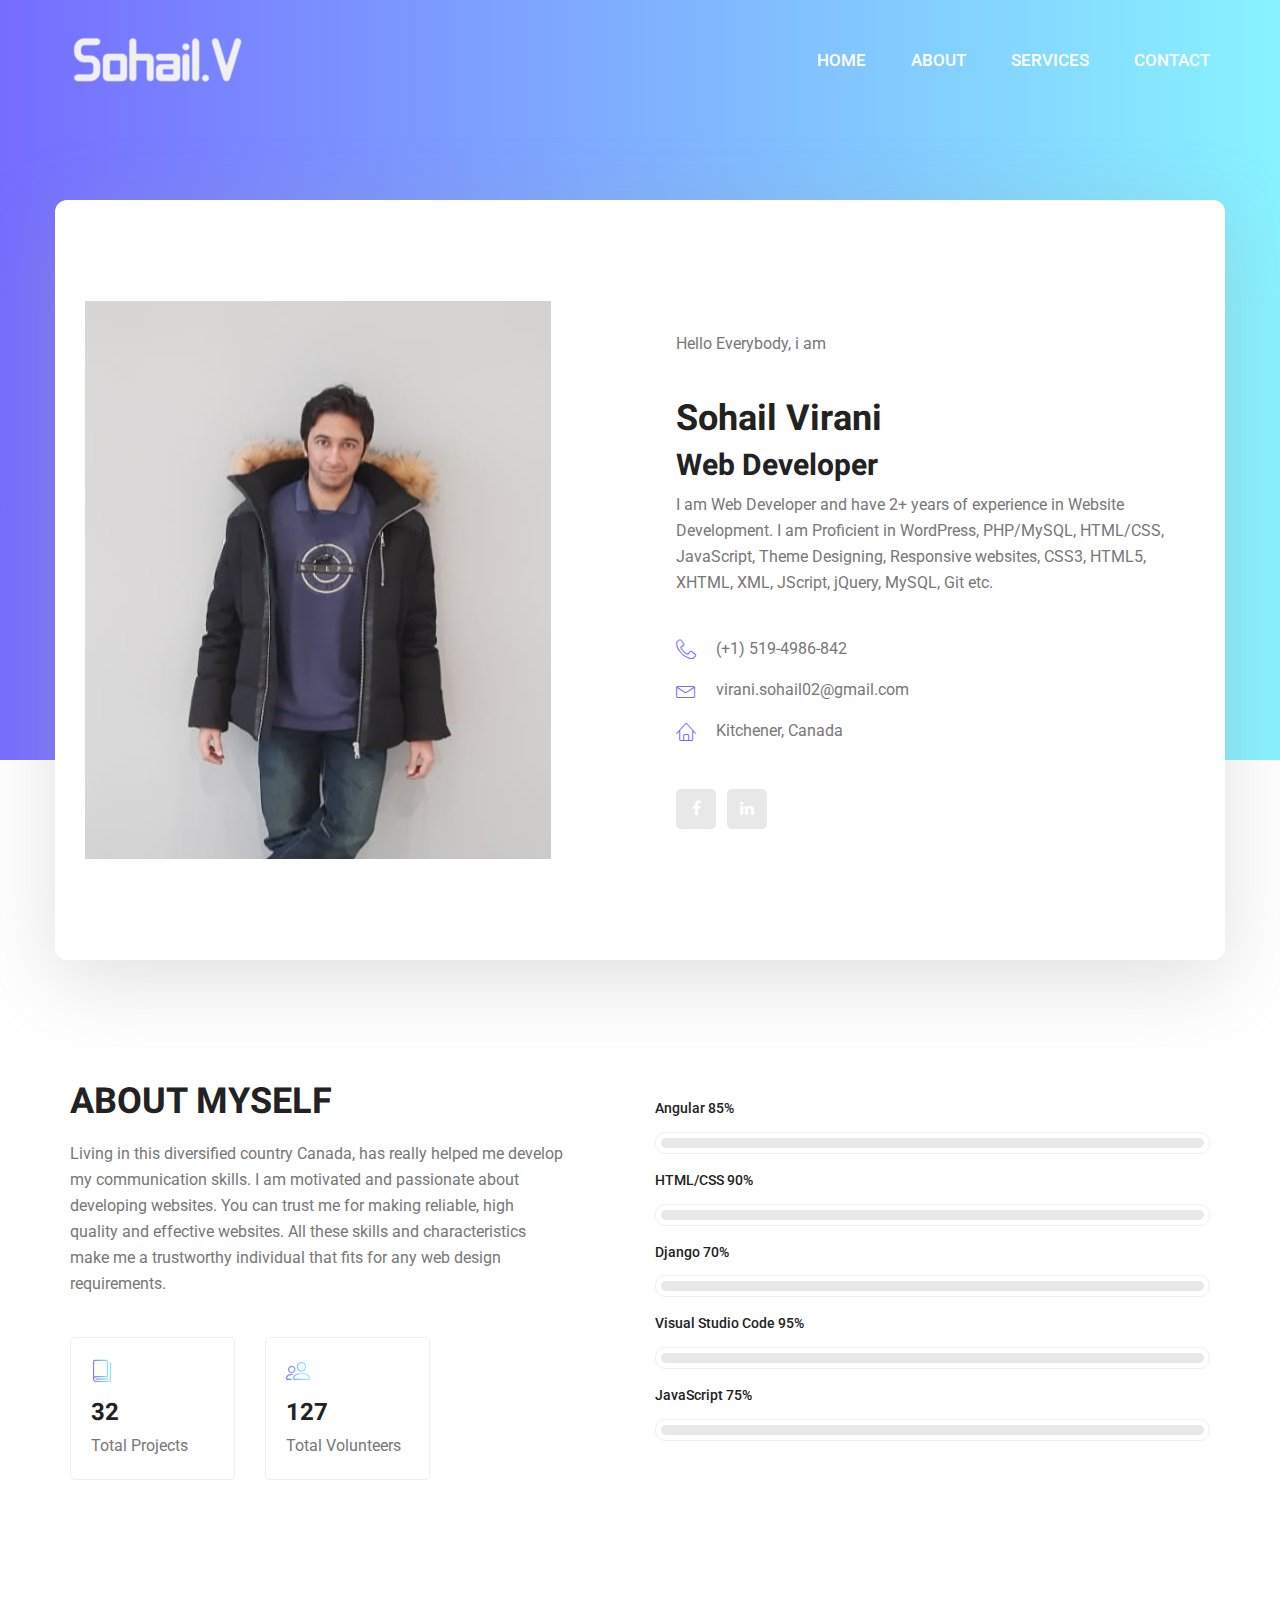
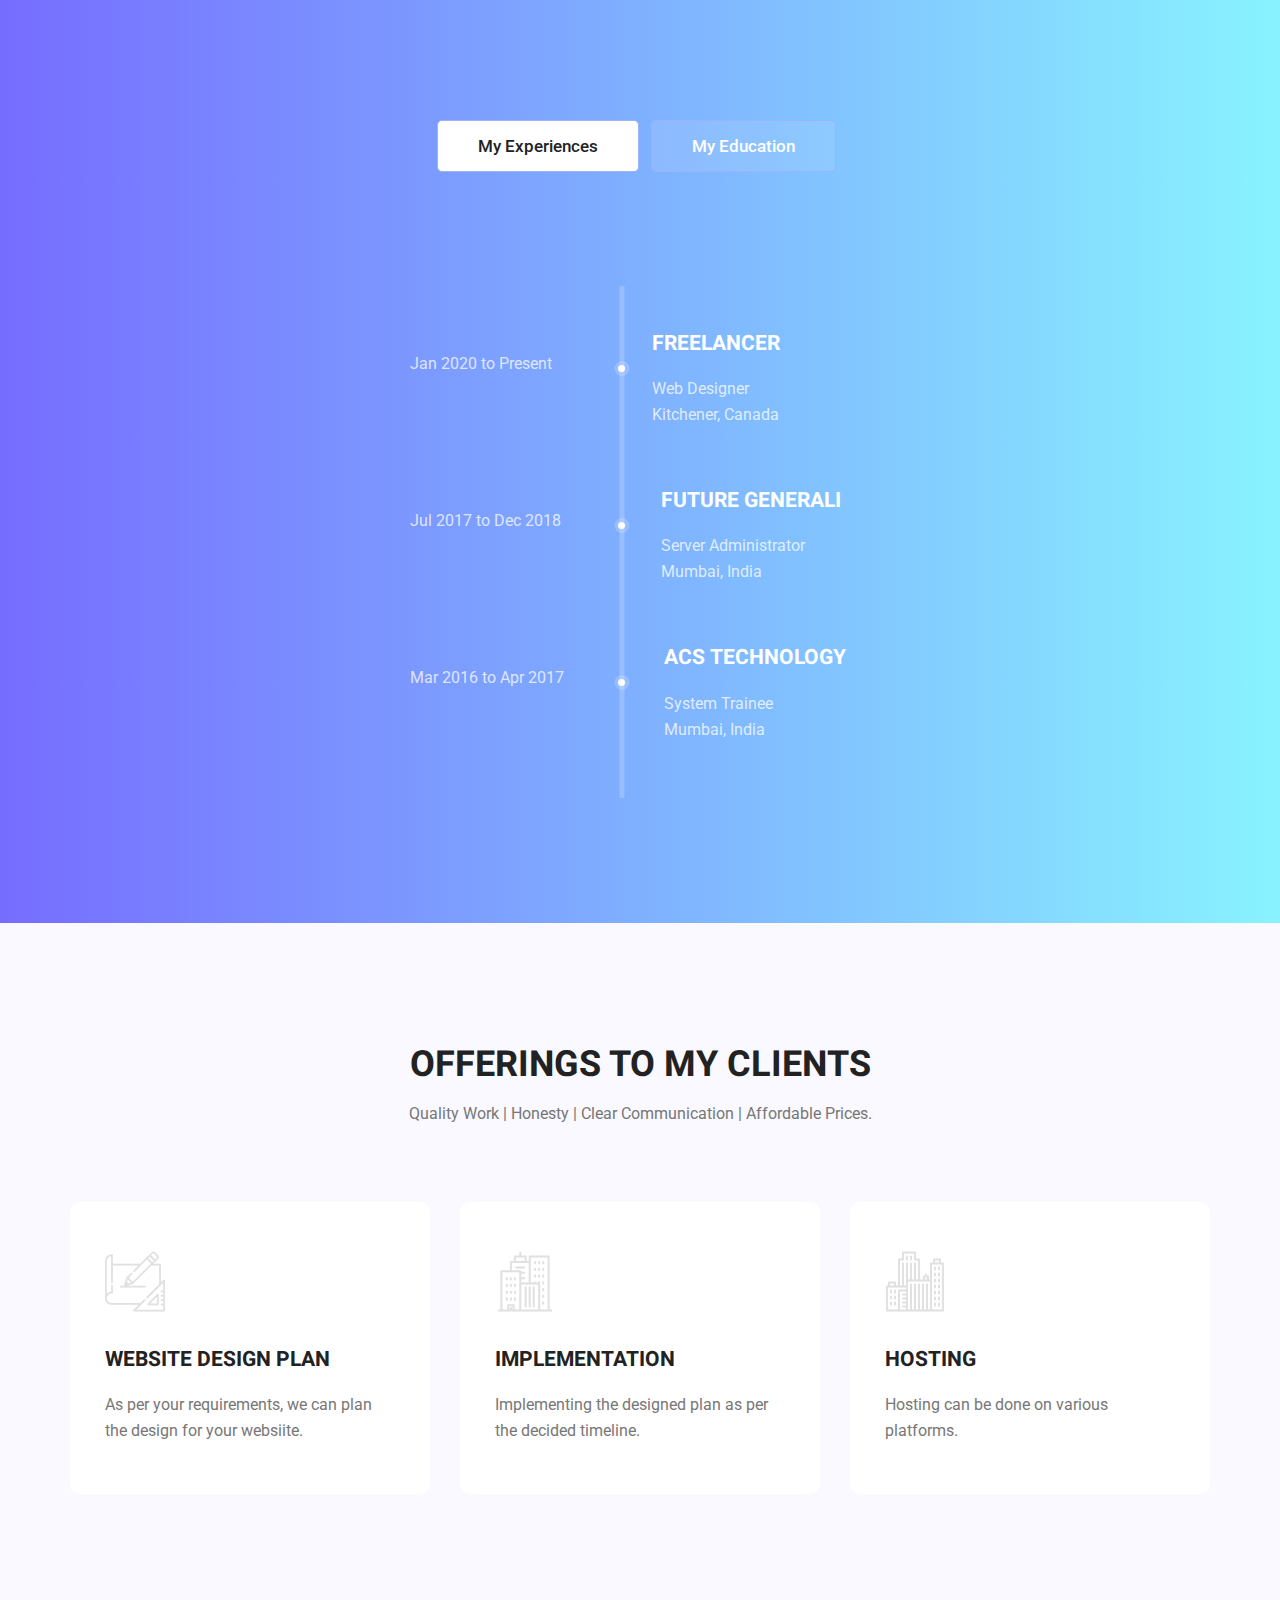
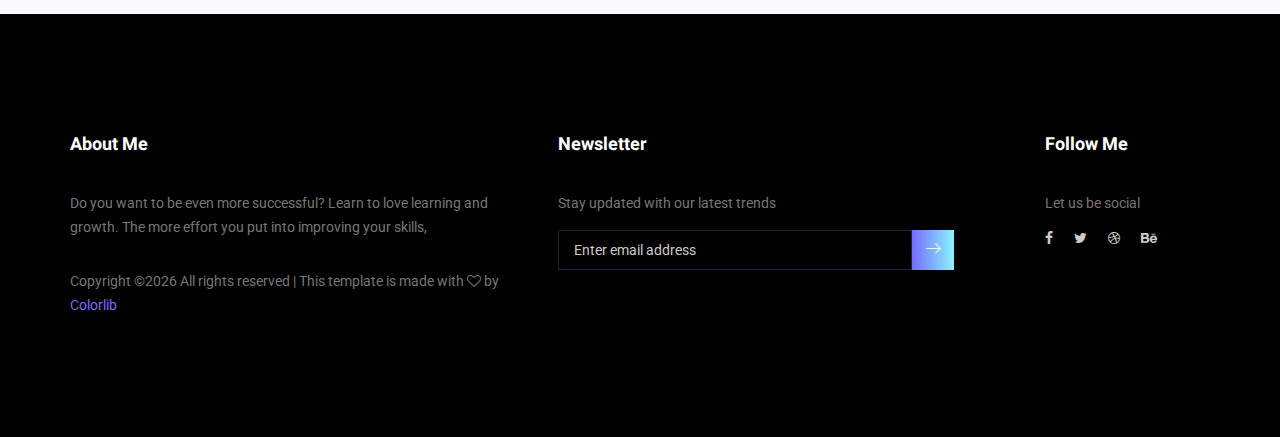
<file: index.html>
<!doctype html>
<html lang="en">
    <head>
        <!-- Required meta tags -->
        <meta charset="utf-8">
        <meta name="viewport" content="width=device-width, initial-scale=1, shrink-to-fit=no">
        <meta name="description" content="My name is Sohail Virani and i am a web developer living in kitchener, Canada. I have                                         studied web design and development from Conestoga college. I have learnt many languages like                                   Html, CSS, JavaScript, dotnet, SQL, android, data visualization, data connectivity, angular,                                   django, python, Responsive site design, etc.">
        <meta name="keywords" content="freelancer, web developer, freelancer website, Web Designer, Website designer, 
                                       Web developer in kitchener, Responsive site design, HTML, CSS, JavaScript, Angular, Django,
                                       Web developer in Ontario, Web developer in Canada, Sohail Virani, SohailV, Sohail Virani freelancer,">
        <meta name="author" content="Sohail Virani">
        <link rel="icon" href="img/favicon.png" type="image/png">
        <title>Sohail Virani Freelancer</title>
        <!-- Bootstrap CSS -->
        <link rel="stylesheet" href="css/bootstrap.css">
        <link rel="stylesheet" href="vendors/linericon/style.css">
        <link rel="stylesheet" href="css/font-awesome.min.css">
        <link rel="stylesheet" href="vendors/owl-carousel/owl.carousel.min.css">
        <link rel="stylesheet" href="vendors/lightbox/simpleLightbox.css">
        <link rel="stylesheet" href="vendors/nice-select/css/nice-select.css">
        <link rel="stylesheet" href="vendors/animate-css/animate.css">
        <link rel="stylesheet" href="vendors/popup/magnific-popup.css">
        <link rel="stylesheet" href="vendors/flaticon/flaticon.css">
        <!-- main css -->
        <link rel="stylesheet" href="css/style.css">
        <link rel="stylesheet" href="css/responsive.css">
    </head>
    <body>
        
        <!--================Header Menu Area =================-->
        <header class="header_area">
            <div class="main_menu">
            	<nav class="navbar navbar-expand-lg navbar-light">
					<div class="container box_1620">
						<!-- Brand and toggle get grouped for better mobile display -->
						<a class="navbar-brand logo_h" href="index.html"><img src="img/sohail.v.png" alt="Sohail Virani Freelancer"></a>
						<button class="navbar-toggler" type="button" data-toggle="collapse" data-target="#navbarSupportedContent" aria-controls="navbarSupportedContent" aria-expanded="false" aria-label="Toggle navigation">
							<span class="icon-bar"></span>
							<span class="icon-bar"></span>
							<span class="icon-bar"></span>
						</button>
						<!-- Collect the nav links, forms, and other content for toggling -->
						<div class="collapse navbar-collapse offset" id="navbarSupportedContent">
							<ul class="nav navbar-nav menu_nav ml-auto">
								<li class="nav-item active"><a class="nav-link" href="index.html">Home</a></li> 
								<li class="nav-item"><a class="nav-link" href="about-us.html">About</a></li> 
								<li class="nav-item"><a class="nav-link" href="services.html">Services</a></li> 
<!--
								<li class="nav-item submenu dropdown">
									<a href="#" class="nav-link dropdown-toggle" data-toggle="dropdown" role="button" aria-haspopup="true" aria-expanded="false">Pages</a>
									<ul class="dropdown-menu">
										<li class="nav-item"><a class="nav-link" href="portfolio.html">Portfolio</a></li>
										<li class="nav-item"><a class="nav-link" href="elements.html">Elements</a></li>
									</ul>
								</li> 
-->
<!--
								<li class="nav-item submenu dropdown">
									<a href="#" class="nav-link dropdown-toggle" data-toggle="dropdown" role="button" aria-haspopup="true" aria-expanded="false">Blog</a>
									<ul class="dropdown-menu">
										<li class="nav-item"><a class="nav-link" href="blog.html">Blog</a></li>
										<li class="nav-item"><a class="nav-link" href="single-blog.html">Blog Details</a></li>
									</ul>
								</li> 
-->
								<li class="nav-item"><a class="nav-link" href="contact.html">Contact</a></li>
							</ul>
						</div> 
					</div>
            	</nav>
            </div>
        </header>
        <!--================Header Menu Area =================-->
        
        <!--================Home Banner Area =================-->
        <section class="home_banner_area">
           	<div class="container box_1620">
           		<div class="banner_inner d-flex align-items-center">
					<div class="banner_content">
						<div class="media">
							<div class="d-flex">
								<img src="img/Sohail_Virani.jpg" alt="Sohail Virani freelancer">
							</div>
							<div class="media-body">
								<div class="personal_text">
									<p>Hello Everybody, i am</p>
									<h1>Sohail Virani</h1>
									<h2>Web Developer</h2>
									<p>I am Web Developer and have 2+ years of experience in Website Development. I am Proficient in WordPress, PHP/MySQL, HTML/CSS, JavaScript, Theme Designing, Responsive websites, CSS3, HTML5, XHTML, XML, JScript, jQuery, MySQL, Git etc.</p>
									<ul class="list basic_info">
										
										<li><a href="#"><i class="lnr lnr-phone-handset"></i>(+1) 519-4986-842</a></li>
										<li><a href="#"><i class="lnr lnr-envelope"></i> virani.sohail02@gmail.com</a></li>
										<li><a href="#"><i class="lnr lnr-home"></i> Kitchener, Canada</a></li>
									</ul>
									<ul class="list personal_social">
										<li><a href="https://www.facebook.com/people/Sohail-Virani/1327997929"><i class="fa fa-facebook"></i></a></li>
										
										<li><a href="https://www.linkedin.com/in/sohail-virani-8386871a2/"><i class="fa fa-linkedin"></i></a></li>
									</ul>
								</div>
							</div>
						</div>
					</div>
				</div>
            </div>
        </section>
        <!--================End Home Banner Area =================-->
        
        <!--================Welcome Area =================-->
        <section class="welcome_area p_120">
        	<div class="container">
        		<div class="row welcome_inner">
        			<div class="col-lg-6">
        				<div class="welcome_text">
        					<h4>About Myself</h4>
        					<p>Living in this diversified country Canada, has really helped me develop my communication skills. I am motivated and passionate about developing websites. You can trust me for making reliable, high quality and effective websites. All these skills and characteristics make me a trustworthy individual that fits for any web design requirements.</p>
        					<div class="row">
        						<div class="col-md-4">
        							<div class="wel_item">
        								<i class="lnr lnr-book"></i>
        								<h4>32</h4>
        								<p>Total Projects</p>
        							</div>
        						</div>
        						<div class="col-md-4">
        							<div class="wel_item">
        								<i class="lnr lnr-users"></i>
        								<h4>127</h4>
        								<p>Total Volunteers</p>
        							</div>
        						</div>
        					</div>
        				</div>
        			</div>
        			<div class="col-lg-6">
        				<div class="tools_expert">
        					<div class="skill_main">
								<div class="skill_item">
									<h4>Angular <span class="counter">85</span>%</h4>
									<div class="progress_br">
										<div class="progress">
											<div class="progress-bar" role="progressbar" aria-valuenow="85" aria-valuemin="0" aria-valuemax="100"></div>
										</div>
									</div>
								</div>
								<div class="skill_item">
									<h4>HTML/CSS <span class="counter">90</span>%</h4>
									<div class="progress_br">
										<div class="progress">
											<div class="progress-bar" role="progressbar" aria-valuenow="90" aria-valuemin="0" aria-valuemax="100"></div>
										</div>
									</div>
								</div>
								<div class="skill_item">
									<h4>Django <span class="counter">70</span>%</h4>
									<div class="progress_br">
										<div class="progress">
											<div class="progress-bar" role="progressbar" aria-valuenow="70" aria-valuemin="0" aria-valuemax="100"></div>
										</div>
									</div>
								</div>
								<div class="skill_item">
									<h4>Visual Studio Code <span class="counter">95</span>%</h4>
									<div class="progress_br">
										<div class="progress">
											<div class="progress-bar" role="progressbar" aria-valuenow="95" aria-valuemin="0" aria-valuemax="100"></div>
										</div>
									</div>
								</div>
								<div class="skill_item">
									<h4>JavaScript <span class="counter">75</span>%</h4>
									<div class="progress_br">
										<div class="progress">
											<div class="progress-bar" role="progressbar" aria-valuenow="75" aria-valuemin="0" aria-valuemax="100"></div>
										</div>
									</div>
								</div>
							</div>
        				</div>
        			</div>
        		</div>
        	</div>
        </section>
        <!--================End Welcome Area =================-->
        
        <!--================My Tabs Area =================-->
        <section class="mytabs_area p_120">
        	<div class="container">
        		<div class="tabs_inner">
					<ul class="nav nav-tabs" id="myTab" role="tablist">
						<li class="nav-item">
							<a class="nav-link active" id="home-tab" data-toggle="tab" href="#home" role="tab" aria-controls="home" aria-selected="true">My Experiences</a>
						</li>
						<li class="nav-item">
							<a class="nav-link" id="profile-tab" data-toggle="tab" href="#profile" role="tab" aria-controls="profile" aria-selected="false">My Education</a>
						</li>
					</ul>
					<div class="tab-content" id="myTabContent">
						<div class="tab-pane fade show active" id="home" role="tabpanel" aria-labelledby="home-tab">
							<ul class="list">
								<li>
									<span></span>
									<div class="media">
										<div class="d-flex">
											<p>Jan 2020 to Present</p>
										</div>
										<div class="media-body">
											<h4>Freelancer</h4>
											<p>Web Designer <br />Kitchener, Canada</p>
										</div>
									</div>
								</li>
								<li>
									<span></span>
									<div class="media">
										<div class="d-flex">
											<p>Jul 2017 to Dec 2018</p>
										</div>
										<div class="media-body">
											<h4>Future Generali</h4>
											<p>Server Administrator <br />Mumbai, India</p>
										</div>
									</div>
								</li>
								<li>
								<span></span>
									<div class="media">
										<div class="d-flex">
											<p>Mar 2016 to Apr 2017</p>
										</div>
										<div class="media-body">
											<h4>ACS Technology</h4>
											<p>System Trainee <br />Mumbai, India</p>
										</div>
									</div>
								</li>
							</ul>
						</div>
						<div class="tab-pane fade" id="profile" role="tabpanel" aria-labelledby="profile-tab">
							<ul class="list">
								<li>
									<span></span>
									<div class="media">
										<div class="d-flex">
											<p>Jan 2019 to Apr 2020</p>
										</div>
										<div class="media-body">
											<h4>Conestoga College</h4>
											<p>Web Design and Development <br />Kitchener, Canada</p>
										</div>
									</div>
								</li>
								<li>
									<span></span>
									<div class="media">
										<div class="d-flex">
											<p>Jun 2014 to May 2016</p>
										</div>
										<div class="media-body">
											<h4>YCMOU</h4>
											<p>Bachelors in Computer Application <br />Maharashtra, India</p>
										</div>
									</div>
								</li>
								<li>
								<span></span>
									<div class="media">
										<div class="d-flex">
											<p>Jul 2005 to May 2009</p>
										</div>
										<div class="media-body">
											<h4>Polytechnic</h4>
											<p>Diploma in Computers <br />Mumbai, India</p>
										</div>
									</div>
								</li>
							</ul>
						</div>
					</div>
        		</div>
        	</div>
        </section>
        <!--================End My Tabs Area =================-->
        
        <!--================Feature Area =================-->
        <section class="feature_area p_120">
        	<div class="container">
        		<div class="main_title">
        			<h2>offerings to my clients</h2>
        			<p>Quality Work  |  Honesty  |  Clear Communication  |  Affordable Prices.</p>
        		</div>
        		<div class="feature_inner row">
        			<div class="col-lg-4 col-md-6">
        				<div class="feature_item">
        					<i class="flaticon-sketch"></i>
        					<h4>Website Design Plan</h4>
        					<p>As per your requirements, we can plan the design for your websiite.</p>
        				</div>
        			</div>
        			<div class="col-lg-4 col-md-6">
        				<div class="feature_item">
        					<i class="flaticon-skyline"></i>
        					<h4>Implementation</h4>
        					<p>Implementing the designed plan as per the decided timeline.</p>
        				</div>
        			</div>
        			<div class="col-lg-4 col-md-6">
        				<div class="feature_item">
        					<i class="flaticon-city"></i>
        					<h4>Hosting</h4>
        					<p>Hosting can be done on various platforms.</p>
        				</div>
        			</div>
        		</div>
        	</div>
        </section>
        <!--================End Feature Area =================-->
        
        <!--================Home Gallery Area =================-->
<!--
        <section class="home_gallery_area p_120">
        	<div class="container">
        		<div class="main_title">
        			<h2>Our Latest Featured Projects</h2>
        			<p>Who are in extremely love with eco friendly system.</p>
        		</div>
        		<div class="isotope_fillter">
        			<ul class="gallery_filter list">
						<li class="active" data-filter="*"><a href="#">All</a></li>
						<li data-filter=".brand"><a href="#">Vector</a></li>
						<li data-filter=".manipul"><a href="#">Raster</a></li>
						<li data-filter=".creative"><a href="#">UI/UX</a></li>
						<li data-filter=".design"><a href="#">Printing</a></li>
					</ul>
        		</div>
        	</div>
        	<div class="container">
        		<div class="gallery_f_inner row imageGallery1">
        			<div class="col-lg-4 col-md-4 col-sm-6 brand manipul design print">
        				<div class="h_gallery_item">
        					<div class="g_img_item">
        						<img class="img-fluid" src="img/gallery/project-1.jpg" alt="">
        						<a class="light" href="img/gallery/project-1.jpg"><img src="img/gallery/icon.png" alt=""></a>
        					</div>
        					<div class="g_item_text">
        						<h4>3D Helmet Design</h4>
        						<p>Client Project</p>
        					</div>
        				</div>
        			</div>
        			<div class="col-lg-4 col-md-4 col-sm-6 brand manipul creative">
        				<div class="h_gallery_item">
        					<div class="g_img_item">
        						<img class="img-fluid" src="img/gallery/project-2.jpg" alt="">
        						<a class="light" href="img/gallery/project-2.jpg"><img src="img/gallery/icon.png" alt=""></a>
        					</div>
        					<div class="g_item_text">
        						<h4>2D Vinyl Design</h4>
        						<p>Client Project</p>
        					</div>
        				</div>
        			</div>
        			<div class="col-lg-4 col-md-4 col-sm-6 manipul creative design print">
        				<div class="h_gallery_item">
        					<div class="g_img_item">
        						<img class="img-fluid" src="img/gallery/project-3.jpg" alt="">
        						<a class="light" href="img/gallery/project-3.jpg"><img src="img/gallery/icon.png" alt=""></a>
        					</div>
        					<div class="g_item_text">
        						<h4>Creative Poster Design</h4>
        						<p>Client Project</p>
        					</div>
        				</div>
        			</div>
        			<div class="col-lg-4 col-md-4 col-sm-6 brand creative print">
        				<div class="h_gallery_item">
        					<div class="g_img_item">
        						<img class="img-fluid" src="img/gallery/project-4.jpg" alt="">
        						<a class="light" href="img/gallery/project-4.jpg"><img src="img/gallery/icon.png" alt=""></a>
        					</div>
        					<div class="g_item_text">
        						<h4>Embosed Logo Design</h4>
        						<p>Client Project</p>
        					</div>
        				</div>
        			</div>
        			<div class="col-lg-4 col-md-4 col-sm-6 brand manipul design">
        				<div class="h_gallery_item">
        					<div class="g_img_item">
        						<img class="img-fluid" src="img/gallery/project-5.jpg" alt="">
        						<a class="light" href="img/gallery/project-5.jpg"><img src="img/gallery/icon.png" alt=""></a>
        					</div>
        					<div class="g_item_text">
        						<h4>3D Disposable Bottle</h4>
        						<p>Client Project</p>
        					</div>
        				</div>
        			</div>
        			<div class="col-lg-4 col-md-4 col-sm-6 brand creative">
        				<div class="h_gallery_item">
        					<div class="g_img_item">
        						<img class="img-fluid" src="img/gallery/project-6.jpg" alt="">
        						<a class="light" href="img/gallery/project-6.jpg"><img src="img/gallery/icon.png" alt=""></a>
        					</div>
        					<div class="g_item_text">
        						<h4>3D Logo Design</h4>
        						<p>Client Project</p>
        					</div>
        				</div>
        			</div>
        		</div>
        		<div class="more_btn">
        			<a class="main_btn" href="#">Load More Items</a>
        		</div>
        	</div>
        </section>
-->
        <!--================End Home Gallery Area =================-->
        
        <!--================Testimonials Area =================-->
<!--
        <section class="testimonials_area p_120">
        	<div class="container">
        		<div class="main_title">
        			<h2>Testimonials</h2>
        			<p>If you are looking at blank cassettes on the web, you may be very confused at the difference in price. You may see some for as low as $.17 each.</p>
        		</div>
        		<div class="testi_inner">
					<div class="testi_slider owl-carousel">
						<div class="item">
							<div class="testi_item">
								<p>As conscious traveling Paup ers we must always be oncerned about our dear Mother Earth. If you think about it, you travel across her face</p>
								<h4>Fanny Spencer</h4>
								<a href="#"><i class="fa fa-star"></i></a>
								<a href="#"><i class="fa fa-star"></i></a>
								<a href="#"><i class="fa fa-star"></i></a>
								<a href="#"><i class="fa fa-star"></i></a>
								<a href="#"><i class="fa fa-star-half-o"></i></a>
							</div>
						</div>
						<div class="item">
							<div class="testi_item">
								<p>As conscious traveling Paup ers we must always be oncerned about our dear Mother Earth. If you think about it, you travel across her face</p>
								<h4>Fanny Spencer</h4>
								<a href="#"><i class="fa fa-star"></i></a>
								<a href="#"><i class="fa fa-star"></i></a>
								<a href="#"><i class="fa fa-star"></i></a>
								<a href="#"><i class="fa fa-star"></i></a>
								<a href="#"><i class="fa fa-star-half-o"></i></a>
							</div>
						</div>
						<div class="item">
							<div class="testi_item">
								<p>As conscious traveling Paup ers we must always be oncerned about our dear Mother Earth. If you think about it, you travel across her face</p>
								<h4>Fanny Spencer</h4>
								<a href="#"><i class="fa fa-star"></i></a>
								<a href="#"><i class="fa fa-star"></i></a>
								<a href="#"><i class="fa fa-star"></i></a>
								<a href="#"><i class="fa fa-star"></i></a>
								<a href="#"><i class="fa fa-star-half-o"></i></a>
							</div>
						</div>
					</div>
        		</div>
        	</div>
        </section>
-->
        <!--================End Testimonials Area =================-->
        
        <!--================Footer Area =================-->
        <footer class="footer_area p_120">
        	<div class="container">
        		<div class="row footer_inner">
        			<div class="col-lg-5 col-sm-6">
        				<aside class="f_widget ab_widget">
        					<div class="f_title">
        						<h3>About Me</h3>
        					</div>
        					<p>Do you want to be even more successful? Learn to love learning and growth. The more effort you put into improving your skills,</p>
        					<p><!-- Link back to Colorlib can't be removed. Template is licensed under CC BY 3.0. -->
Copyright &copy;<script>document.write(new Date().getFullYear());</script> All rights reserved | This template is made with <i class="fa fa-heart-o" aria-hidden="true"></i> by <a href="https://colorlib.com" target="_blank">Colorlib</a>
<!-- Link back to Colorlib can't be removed. Template is licensed under CC BY 3.0. --></p>
        				</aside>
        			</div>
        			<div class="col-lg-5 col-sm-6">
        				<aside class="f_widget news_widget">
        					<div class="f_title">
        						<h3>Newsletter</h3>
        					</div>
        					<p>Stay updated with our latest trends</p>
        					<div id="mc_embed_signup">
                                <form target="_blank" action="https://spondonit.us12.list-manage.com/subscribe/post?u=1462626880ade1ac87bd9c93a&amp;id=92a4423d01" method="get" class="subscribe_form relative">
                                	<div class="input-group d-flex flex-row">
                                        <input name="EMAIL" placeholder="Enter email address" onfocus="this.placeholder = ''" onblur="this.placeholder = 'Email Address '" required="" type="email">
                                        <button class="btn sub-btn"><span class="lnr lnr-arrow-right"></span></button>		
                                    </div>				
                                    <div class="mt-10 info"></div>
                                </form>
                            </div>
        				</aside>
        			</div>
        			<div class="col-lg-2">
        				<aside class="f_widget social_widget">
        					<div class="f_title">
        						<h3>Follow Me</h3>
        					</div>
        					<p>Let us be social</p>
        					<ul class="list">
        						<li><a href="#"><i class="fa fa-facebook"></i></a></li>
        						<li><a href="#"><i class="fa fa-twitter"></i></a></li>
        						<li><a href="#"><i class="fa fa-dribbble"></i></a></li>
        						<li><a href="#"><i class="fa fa-behance"></i></a></li>
        					</ul>
        				</aside>
        			</div>
        		</div>
        	</div>
        </footer>
        <!--================End Footer Area =================-->
        
        
        
        
        
        
        <!-- Optional JavaScript -->
        <!-- jQuery first, then Popper.js, then Bootstrap JS -->
        <script src="js/jquery-3.3.1.min.js"></script>
        <script src="js/popper.js"></script>
        <script src="js/bootstrap.min.js"></script>
        <script src="js/stellar.js"></script>
        <script src="vendors/lightbox/simpleLightbox.min.js"></script>
        <script src="vendors/nice-select/js/jquery.nice-select.min.js"></script>
        <script src="vendors/isotope/imagesloaded.pkgd.min.js"></script>
        <script src="vendors/isotope/isotope.pkgd.min.js"></script>
        <script src="vendors/owl-carousel/owl.carousel.min.js"></script>
        <script src="vendors/popup/jquery.magnific-popup.min.js"></script>
        <script src="js/jquery.ajaxchimp.min.js"></script>
        <script src="vendors/counter-up/jquery.waypoints.min.js"></script>
        <script src="vendors/counter-up/jquery.counterup.min.js"></script>
        <script src="js/mail-script.js"></script>
        <script src="js/theme.js"></script>
    </body>
</html>
</file>
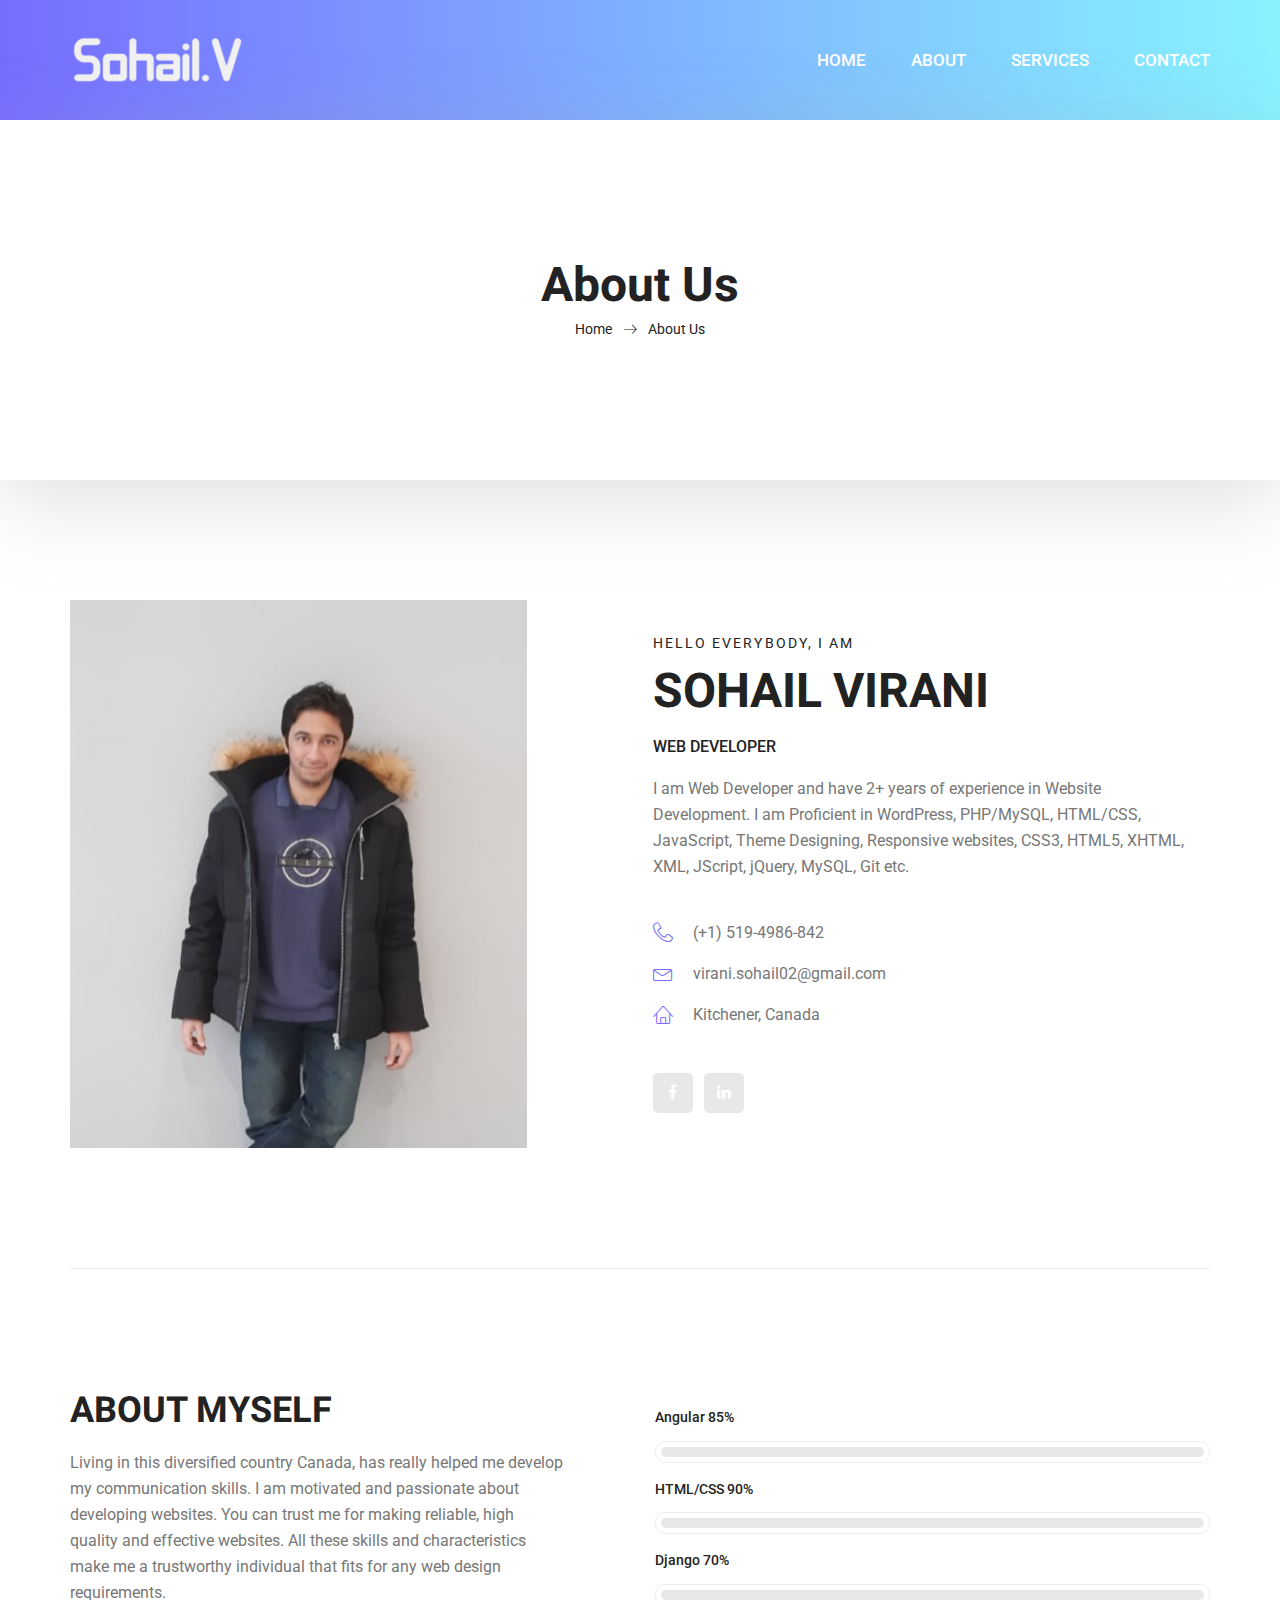
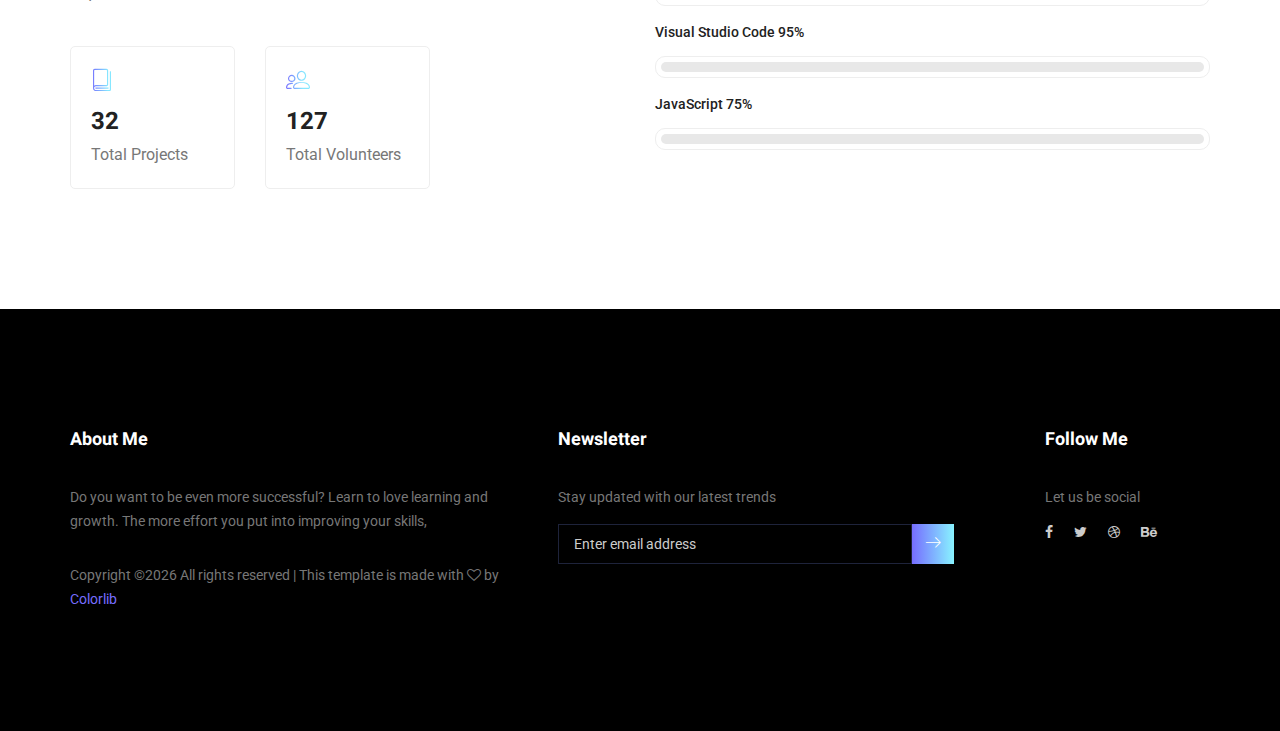
<file: about-us.html>
<!doctype html>
<html lang="en">
    <head>
        <!-- Required meta tags -->
        <meta charset="utf-8">
        <meta name="viewport" content="width=device-width, initial-scale=1, shrink-to-fit=no">
        <link rel="icon" href="img/favicon.png" type="image/png">
        <title>Sohail Virani Freelancer</title>
        <!-- Bootstrap CSS -->
        <link rel="stylesheet" href="css/bootstrap.css">
        <link rel="stylesheet" href="vendors/linericon/style.css">
        <link rel="stylesheet" href="css/font-awesome.min.css">
        <link rel="stylesheet" href="vendors/owl-carousel/owl.carousel.min.css">
        <link rel="stylesheet" href="vendors/lightbox/simpleLightbox.css">
        <link rel="stylesheet" href="vendors/nice-select/css/nice-select.css">
        <link rel="stylesheet" href="vendors/animate-css/animate.css">
        <link rel="stylesheet" href="vendors/popup/magnific-popup.css">
        <!-- main css -->
        <link rel="stylesheet" href="css/style.css">
        <link rel="stylesheet" href="css/responsive.css">
    </head>
    <body>
        
        <!--================Header Menu Area =================-->
        <header class="header_area">
            <div class="main_menu">
            	<nav class="navbar navbar-expand-lg navbar-light">
					<div class="container box_1620">
						<!-- Brand and toggle get grouped for better mobile display -->
						<a class="navbar-brand logo_h" href="index.html"><img src="img/sohail.v.png" alt="Sohail Virani Freelancer"></a>
						<button class="navbar-toggler" type="button" data-toggle="collapse" data-target="#navbarSupportedContent" aria-controls="navbarSupportedContent" aria-expanded="false" aria-label="Toggle navigation">
							<span class="icon-bar"></span>
							<span class="icon-bar"></span>
							<span class="icon-bar"></span>
						</button>
						<!-- Collect the nav links, forms, and other content for toggling -->
						<div class="collapse navbar-collapse offset" id="navbarSupportedContent">
							<ul class="nav navbar-nav menu_nav ml-auto">
								<li class="nav-item active"><a class="nav-link" href="index.html">Home</a></li> 
								<li class="nav-item"><a class="nav-link" href="about-us.html">About</a></li> 
								<li class="nav-item"><a class="nav-link" href="services.html">Services</a></li> 
<!--
								<li class="nav-item submenu dropdown">
									<a href="#" class="nav-link dropdown-toggle" data-toggle="dropdown" role="button" aria-haspopup="true" aria-expanded="false">Pages</a>
									<ul class="dropdown-menu">
										<li class="nav-item"><a class="nav-link" href="portfolio.html">Portfolio</a></li>
										<li class="nav-item"><a class="nav-link" href="elements.html">Elements</a></li>
									</ul>
								</li> 
-->
<!--
								<li class="nav-item submenu dropdown">
									<a href="#" class="nav-link dropdown-toggle" data-toggle="dropdown" role="button" aria-haspopup="true" aria-expanded="false">Blog</a>
									<ul class="dropdown-menu">
										<li class="nav-item"><a class="nav-link" href="blog.html">Blog</a></li>
										<li class="nav-item"><a class="nav-link" href="single-blog.html">Blog Details</a></li>
									</ul>
								</li> 
-->
								<li class="nav-item"><a class="nav-link" href="contact.html">Contact</a></li>
							</ul>
						</div> 
					</div>
            	</nav>
            </div>
        </header>
        <!--================Header Menu Area =================-->
        
        <!--================Home Banner Area =================-->
        <section class="banner_area">
            <div class="box_1620">
				<div class="banner_inner d-flex align-items-center">
					<div class="container">
						<div class="banner_content text-center">
							<h2>About Us</h2>
							<div class="page_link">
								<a href="index.html">Home</a>
								<a href="about-us.html">About Us</a>
							</div>
						</div>
					</div>
				</div>
            </div>
        </section>
        <!--================End Home Banner Area =================-->
        
        
        <!--================Home Banner Area =================-->
        <section class="profile_area">
           	<div class="container">
           		<div class="profile_inner p_120">
					<div class="row">
						<div class="col-lg-5">
							<img class="img-fluid" src="img/Sohail_Virani.jpg" alt="Sohail Virani freelancer">
						</div>
						<div class="col-lg-7">
							<div class="personal_text">
								<h6>Hello Everybody, i am</h6>
								<h3>Sohail Virani</h3>
									<h4>Web Developer</h4>
									<p>I am Web Developer and have 2+ years of experience in Website Development. I am Proficient in WordPress, PHP/MySQL, HTML/CSS, JavaScript, Theme Designing, Responsive websites, CSS3, HTML5, XHTML, XML, JScript, jQuery, MySQL, Git etc.</p>
								<ul class="list basic_info">
									<li><a href="#"><i class="lnr lnr-phone-handset"></i>(+1) 519-4986-842</a></li>
										<li><a href="#"><i class="lnr lnr-envelope"></i> virani.sohail02@gmail.com</a></li>
										<li><a href="#"><i class="lnr lnr-home"></i> Kitchener, Canada</a></li>
								</ul>
								<ul class="list personal_social">
									<li><a href="https://www.facebook.com/people/Sohail-Virani/1327997929"><i class="fa fa-facebook"></i></a></li>
									
									<li><a href="https://www.linkedin.com/in/sohail-virani-8386871a2/"><i class="fa fa-linkedin"></i></a></li>
								</ul>
							</div>
						</div>
					</div>
           		</div>
            </div>
        </section>
        <!--================End Home Banner Area =================-->
        
        <!--================Welcome Area =================-->
        <section class="welcome_area p_120">
        	<div class="container">
        		<div class="row welcome_inner">
        			<div class="col-lg-6">
        				<div class="welcome_text">
        					<h4>About Myself</h4>
        					<p>Living in this diversified country Canada, has really helped me develop my communication skills. I am motivated and passionate about developing websites. You can trust me for making reliable, high quality and effective websites. All these skills and characteristics make me a trustworthy individual that fits for any web design requirements.</p>
        					<div class="row">
        						<div class="col-md-4">
        							<div class="wel_item">
        								<i class="lnr lnr-book"></i>
        								<h4>32</h4>
        								<p>Total Projects</p>
        							</div>
        						</div>
        						<div class="col-md-4">
        							<div class="wel_item">
        								<i class="lnr lnr-users"></i>
        								<h4>127</h4>
        								<p>Total Volunteers</p>
        							</div>
        						</div>
        					</div>
        				</div>
        			</div>
        			<div class="col-lg-6">
        				<div class="tools_expert">
        					<div class="skill_main">
								<div class="skill_item">
									<h4>Angular <span class="counter">85</span>%</h4>
									<div class="progress_br">
										<div class="progress">
											<div class="progress-bar" role="progressbar" aria-valuenow="85" aria-valuemin="0" aria-valuemax="100"></div>
										</div>
									</div>
								</div>
								<div class="skill_item">
									<h4>HTML/CSS <span class="counter">90</span>%</h4>
									<div class="progress_br">
										<div class="progress">
											<div class="progress-bar" role="progressbar" aria-valuenow="90" aria-valuemin="0" aria-valuemax="100"></div>
										</div>
									</div>
								</div>
								<div class="skill_item">
									<h4>Django <span class="counter">70</span>%</h4>
									<div class="progress_br">
										<div class="progress">
											<div class="progress-bar" role="progressbar" aria-valuenow="70" aria-valuemin="0" aria-valuemax="100"></div>
										</div>
									</div>
								</div>
								<div class="skill_item">
									<h4>Visual Studio Code <span class="counter">95</span>%</h4>
									<div class="progress_br">
										<div class="progress">
											<div class="progress-bar" role="progressbar" aria-valuenow="95" aria-valuemin="0" aria-valuemax="100"></div>
										</div>
									</div>
								</div>
								<div class="skill_item">
									<h4>JavaScript <span class="counter">75</span>%</h4>
									<div class="progress_br">
										<div class="progress">
											<div class="progress-bar" role="progressbar" aria-valuenow="75" aria-valuemin="0" aria-valuemax="100"></div>
										</div>
									</div>
								</div>
							</div>
        				</div>
        			</div>
        		</div>
        	</div>
        </section>
        <!--================End Welcome Area =================-->
        
        <!--================Testimonials Area =================-->
<!--
        <section class="testimonials_area p_120">
        	<div class="container">
        		<div class="main_title">
        			<h2>Testimonials</h2>
        			<p>If you are looking at blank cassettes on the web, you may be very confused at the difference in price. You may see some for as low as $.17 each.</p>
        		</div>
        		<div class="testi_inner">
					<div class="testi_slider owl-carousel">
						<div class="item">
							<div class="testi_item">
								<p>As conscious traveling Paup ers we must always be oncerned about our dear Mother Earth. If you think about it, you travel across her face</p>
								<h4>Fanny Spencer</h4>
								<a href="#"><i class="fa fa-star"></i></a>
								<a href="#"><i class="fa fa-star"></i></a>
								<a href="#"><i class="fa fa-star"></i></a>
								<a href="#"><i class="fa fa-star"></i></a>
								<a href="#"><i class="fa fa-star-half-o"></i></a>
							</div>
						</div>
						<div class="item">
							<div class="testi_item">
								<p>As conscious traveling Paup ers we must always be oncerned about our dear Mother Earth. If you think about it, you travel across her face</p>
								<h4>Fanny Spencer</h4>
								<a href="#"><i class="fa fa-star"></i></a>
								<a href="#"><i class="fa fa-star"></i></a>
								<a href="#"><i class="fa fa-star"></i></a>
								<a href="#"><i class="fa fa-star"></i></a>
								<a href="#"><i class="fa fa-star-half-o"></i></a>
							</div>
						</div>
						<div class="item">
							<div class="testi_item">
								<p>As conscious traveling Paup ers we must always be oncerned about our dear Mother Earth. If you think about it, you travel across her face</p>
								<h4>Fanny Spencer</h4>
								<a href="#"><i class="fa fa-star"></i></a>
								<a href="#"><i class="fa fa-star"></i></a>
								<a href="#"><i class="fa fa-star"></i></a>
								<a href="#"><i class="fa fa-star"></i></a>
								<a href="#"><i class="fa fa-star-half-o"></i></a>
							</div>
						</div>
					</div>
        		</div>
        	</div>
        </section>
-->
        <!--================End Testimonials Area =================-->
        
        <!--================Footer Area =================-->
        <footer class="footer_area p_120">
        	<div class="container">
        		<div class="row footer_inner">
        			<div class="col-lg-5 col-sm-6">
        				<aside class="f_widget ab_widget">
        					<div class="f_title">
        						<h3>About Me</h3>
        					</div>
        					<p>Do you want to be even more successful? Learn to love learning and growth. The more effort you put into improving your skills,</p>
        					<p><!-- Link back to Colorlib can't be removed. Template is licensed under CC BY 3.0. -->
Copyright &copy;<script>document.write(new Date().getFullYear());</script> All rights reserved | This template is made with <i class="fa fa-heart-o" aria-hidden="true"></i> by <a href="https://colorlib.com" target="_blank">Colorlib</a>
<!-- Link back to Colorlib can't be removed. Template is licensed under CC BY 3.0. --></p>
        				</aside>
        			</div>
        			<div class="col-lg-5 col-sm-6">
        				<aside class="f_widget news_widget">
        					<div class="f_title">
        						<h3>Newsletter</h3>
        					</div>
        					<p>Stay updated with our latest trends</p>
        					<div id="mc_embed_signup">
                                <form target="_blank" action="https://spondonit.us12.list-manage.com/subscribe/post?u=1462626880ade1ac87bd9c93a&amp;id=92a4423d01" method="get" class="subscribe_form relative">
                                	<div class="input-group d-flex flex-row">
                                        <input name="EMAIL" placeholder="Enter email address" onfocus="this.placeholder = ''" onblur="this.placeholder = 'Email Address '" required="" type="email">
                                        <button class="btn sub-btn"><span class="lnr lnr-arrow-right"></span></button>		
                                    </div>				
                                    <div class="mt-10 info"></div>
                                </form>
                            </div>
        				</aside>
        			</div>
        			<div class="col-lg-2">
        				<aside class="f_widget social_widget">
        					<div class="f_title">
        						<h3>Follow Me</h3>
        					</div>
        					<p>Let us be social</p>
        					<ul class="list">
        						<li><a href="#"><i class="fa fa-facebook"></i></a></li>
        						<li><a href="#"><i class="fa fa-twitter"></i></a></li>
        						<li><a href="#"><i class="fa fa-dribbble"></i></a></li>
        						<li><a href="#"><i class="fa fa-behance"></i></a></li>
        					</ul>
        				</aside>
        			</div>
        		</div>
        	</div>
        </footer>
        <!--================End Footer Area =================-->
        
        
        
        
        <!-- Optional JavaScript -->
        <!-- jQuery first, then Popper.js, then Bootstrap JS -->
        <script src="js/jquery-3.3.1.min.js"></script>
        <script src="js/popper.js"></script>
        <script src="js/bootstrap.min.js"></script>
        <script src="js/stellar.js"></script>
        <script src="vendors/lightbox/simpleLightbox.min.js"></script>
        <script src="vendors/nice-select/js/jquery.nice-select.min.js"></script>
        <script src="vendors/isotope/imagesloaded.pkgd.min.js"></script>
        <script src="vendors/isotope/isotope.pkgd.min.js"></script>
        <script src="vendors/owl-carousel/owl.carousel.min.js"></script>
        <script src="vendors/popup/jquery.magnific-popup.min.js"></script>
        <script src="js/jquery.ajaxchimp.min.js"></script>
        <script src="vendors/counter-up/jquery.waypoints.min.js"></script>
        <script src="vendors/counter-up/jquery.counterup.min.js"></script>
        <script src="js/mail-script.js"></script>
        <script src="js/theme.js"></script>
    </body>
</html>
</file>
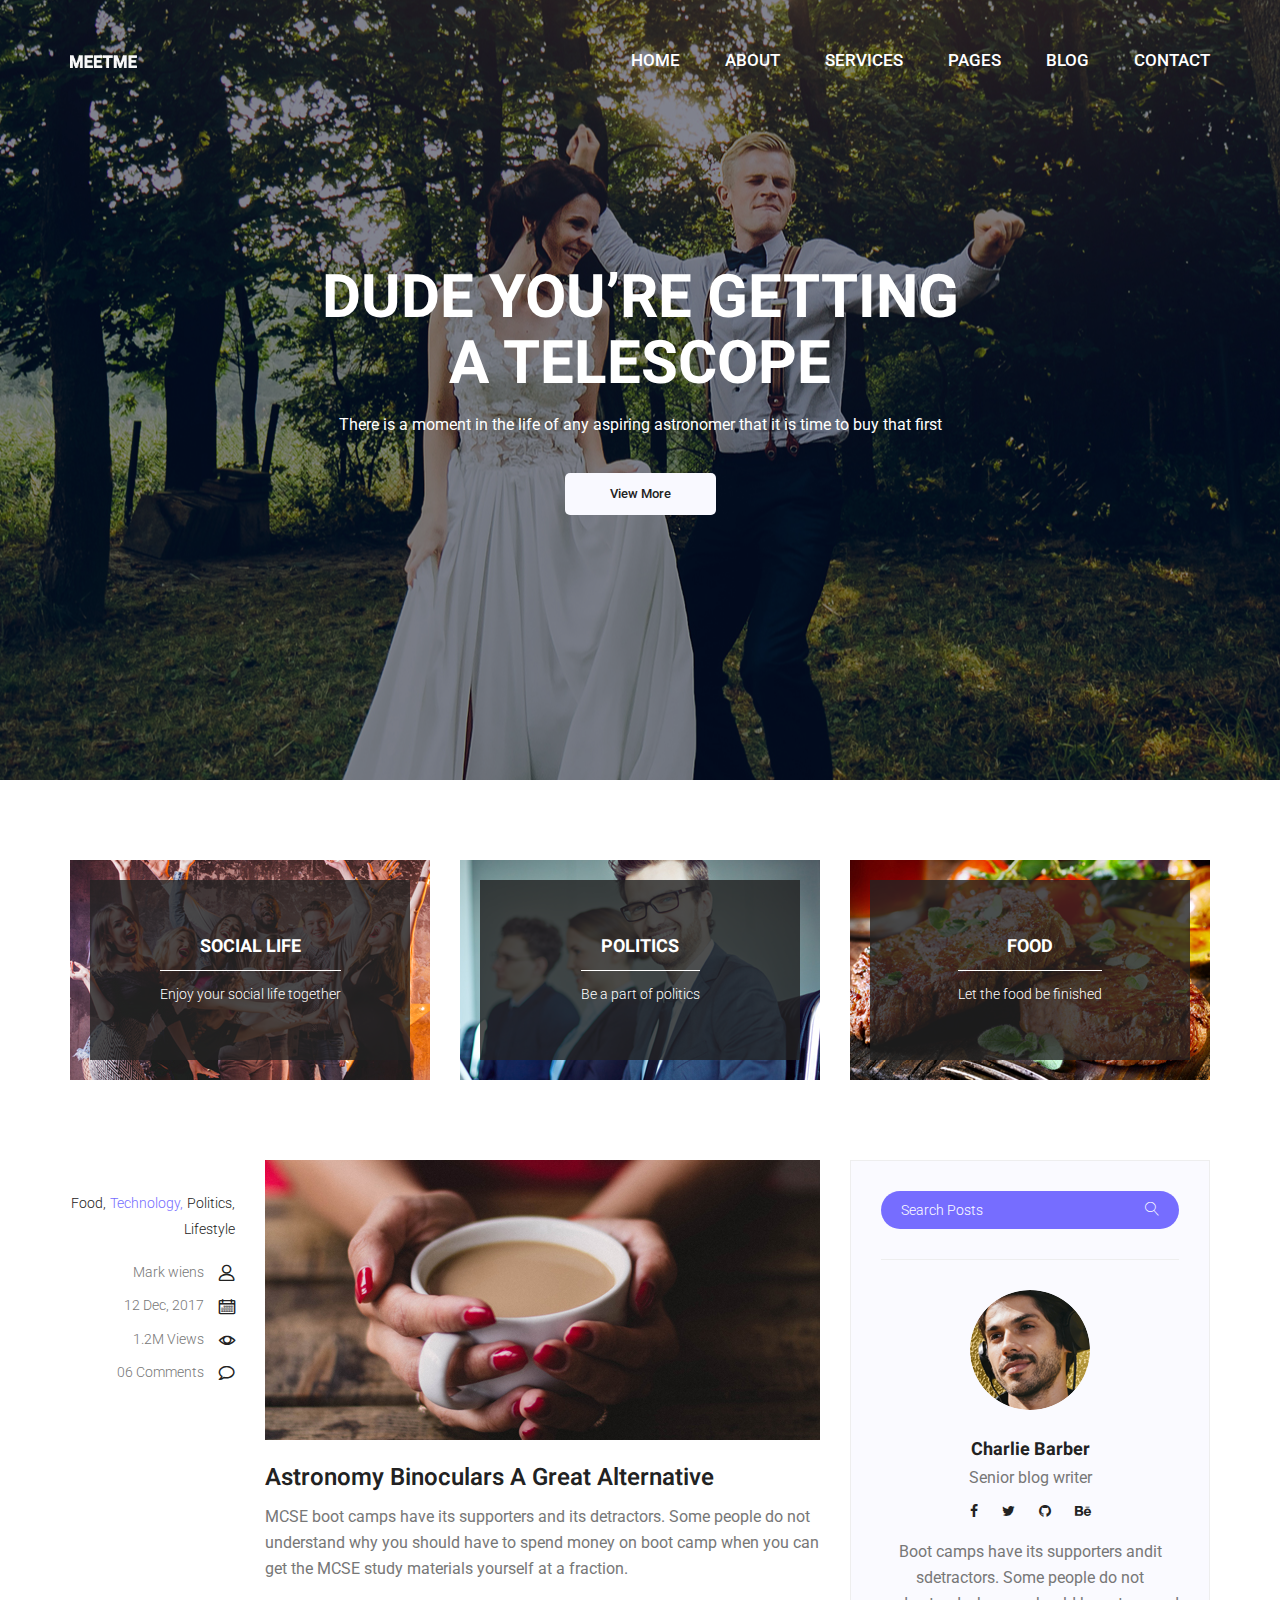
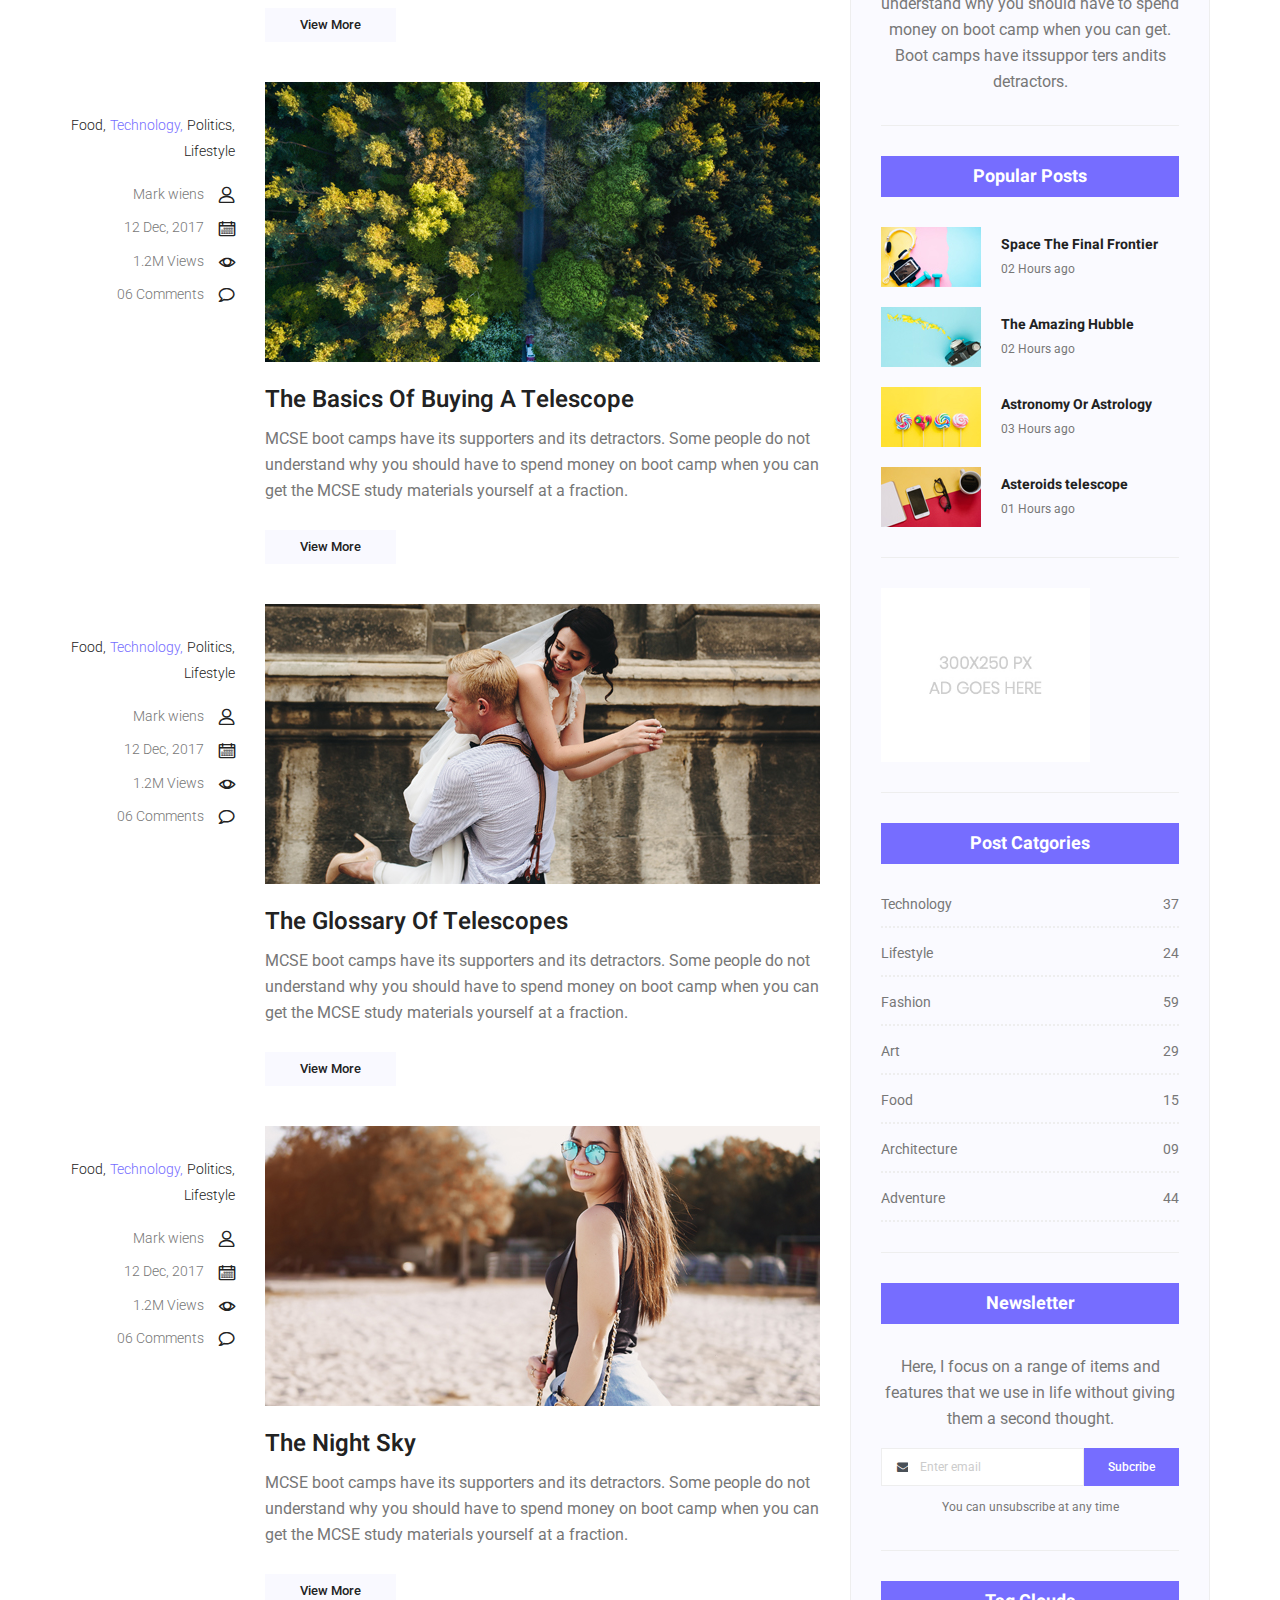
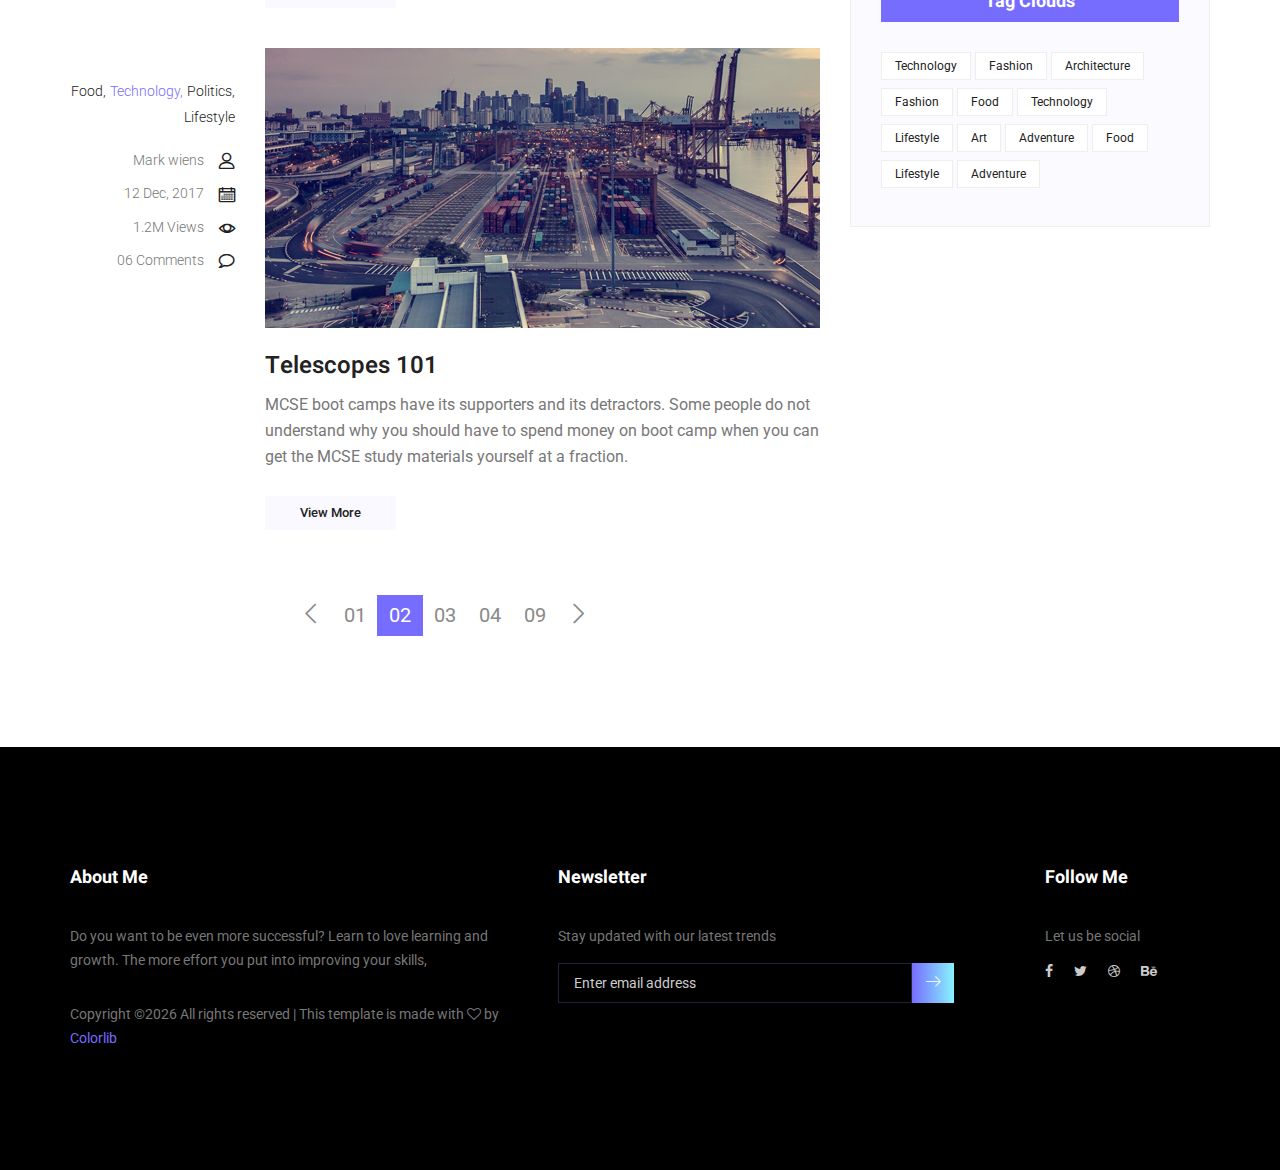
<file: blog.html>
<!doctype html>
<html lang="en">
    <head>
        <!-- Required meta tags -->
        <meta charset="utf-8">
        <meta name="viewport" content="width=device-width, initial-scale=1, shrink-to-fit=no">
        <link rel="icon" href="img/favicon.png" type="image/png">
        <title>MeetMe Personal</title>
        <!-- Bootstrap CSS -->
        <link rel="stylesheet" href="css/bootstrap.css">
        <link rel="stylesheet" href="vendors/linericon/style.css">
        <link rel="stylesheet" href="css/font-awesome.min.css">
        <link rel="stylesheet" href="vendors/owl-carousel/owl.carousel.min.css">
        <link rel="stylesheet" href="vendors/lightbox/simpleLightbox.css">
        <link rel="stylesheet" href="vendors/nice-select/css/nice-select.css">
        <link rel="stylesheet" href="vendors/animate-css/animate.css">
        <link rel="stylesheet" href="vendors/popup/magnific-popup.css">
        <!-- main css -->
        <link rel="stylesheet" href="css/style.css">
        <link rel="stylesheet" href="css/responsive.css">
    </head>
    <body>
        
        <!--================Header Menu Area =================-->
        <header class="header_area">
            <div class="main_menu">
            	<nav class="navbar navbar-expand-lg navbar-light">
					<div class="container box_1620">
						<!-- Brand and toggle get grouped for better mobile display -->
						<a class="navbar-brand logo_h" href="index.html"><img src="img/logo.png" alt=""></a>
						<button class="navbar-toggler" type="button" data-toggle="collapse" data-target="#navbarSupportedContent" aria-controls="navbarSupportedContent" aria-expanded="false" aria-label="Toggle navigation">
							<span class="icon-bar"></span>
							<span class="icon-bar"></span>
							<span class="icon-bar"></span>
						</button>
						<!-- Collect the nav links, forms, and other content for toggling -->
						<div class="collapse navbar-collapse offset" id="navbarSupportedContent">
							<ul class="nav navbar-nav menu_nav ml-auto">
								<li class="nav-item active"><a class="nav-link" href="index.html">Home</a></li> 
								<li class="nav-item"><a class="nav-link" href="about-us.html">About</a></li> 
								<li class="nav-item"><a class="nav-link" href="services.html">Services</a></li> 
								<li class="nav-item submenu dropdown">
									<a href="#" class="nav-link dropdown-toggle" data-toggle="dropdown" role="button" aria-haspopup="true" aria-expanded="false">Pages</a>
									<ul class="dropdown-menu">
										<li class="nav-item"><a class="nav-link" href="portfolio.html">Portfolio</a></li>
										<li class="nav-item"><a class="nav-link" href="elements.html">Elements</a></li>
									</ul>
								</li> 
								<li class="nav-item submenu dropdown">
									<a href="#" class="nav-link dropdown-toggle" data-toggle="dropdown" role="button" aria-haspopup="true" aria-expanded="false">Blog</a>
									<ul class="dropdown-menu">
										<li class="nav-item"><a class="nav-link" href="blog.html">Blog</a></li>
										<li class="nav-item"><a class="nav-link" href="single-blog.html">Blog Details</a></li>
									</ul>
								</li> 
								<li class="nav-item"><a class="nav-link" href="contact.html">Contact</a></li>
							</ul>
						</div> 
					</div>
            	</nav>
            </div>
        </header>
        <!--================Header Menu Area =================-->
        
        <!--================Home Banner Area =================-->
        <section class="home_banner_area blog_banner">
            <div class="banner_inner d-flex align-items-center">
            	<div class="overlay bg-parallax" data-stellar-ratio="0.9" data-stellar-vertical-offset="0" data-background=""></div>
				<div class="container">
					<div class="blog_b_text text-center">
						<h2>Dude You’re Getting <br /> a Telescope</h2>
						<p>There is a moment in the life of any aspiring astronomer that it is time to buy that first</p>
						<a class="white_bg_btn" href="#">View More</a>
					</div>
				</div>
            </div>
        </section>
        <!--================End Home Banner Area =================-->
        
        <!--================Blog Categorie Area =================-->
        <section class="blog_categorie_area">
            <div class="container">
                <div class="row">
                    <div class="col-lg-4">
                        <div class="categories_post">
                            <img src="img/blog/cat-post/cat-post-3.jpg" alt="post">
                            <div class="categories_details">
                                <div class="categories_text">
                                    <a href="blog-details.html"><h5>Social Life</h5></a>
                                    <div class="border_line"></div>
                                    <p>Enjoy your social life together</p>
                                </div>
                            </div>
                        </div>
                    </div>
                    <div class="col-lg-4">
                        <div class="categories_post">
                            <img src="img/blog/cat-post/cat-post-2.jpg" alt="post">
                            <div class="categories_details">
                                <div class="categories_text">
                                    <a href="blog-details.html"><h5>Politics</h5></a>
                                    <div class="border_line"></div>
                                    <p>Be a part of politics</p>
                                </div>
                            </div>
                        </div>
                    </div>
                    <div class="col-lg-4">
                        <div class="categories_post">
                            <img src="img/blog/cat-post/cat-post-1.jpg" alt="post">
                            <div class="categories_details">
                                <div class="categories_text">
                                    <a href="blog-details.html"><h5>Food</h5></a>
                                    <div class="border_line"></div>
                                    <p>Let the food be finished</p>
                                </div>
                            </div>
                        </div>
                    </div>
                </div>
            </div>
        </section>
        <!--================Blog Categorie Area =================-->
        
        <!--================Blog Area =================-->
        <section class="blog_area">
            <div class="container">
                <div class="row">
                    <div class="col-lg-8">
                        <div class="blog_left_sidebar">
                            <article class="row blog_item">
                               <div class="col-md-3">
                                   <div class="blog_info text-right">
                                        <div class="post_tag">
                                            <a href="#">Food,</a>
                                            <a class="active" href="#">Technology,</a>
                                            <a href="#">Politics,</a>
                                            <a href="#">Lifestyle</a>
                                        </div>
                                        <ul class="blog_meta list">
                                            <li><a href="#">Mark wiens<i class="lnr lnr-user"></i></a></li>
                                            <li><a href="#">12 Dec, 2017<i class="lnr lnr-calendar-full"></i></a></li>
                                            <li><a href="#">1.2M Views<i class="lnr lnr-eye"></i></a></li>
                                            <li><a href="#">06 Comments<i class="lnr lnr-bubble"></i></a></li>
                                        </ul>
                                    </div>
                               </div>
                                <div class="col-md-9">
                                    <div class="blog_post">
                                        <img src="img/blog/main-blog/m-blog-1.jpg" alt="">
                                        <div class="blog_details">
                                            <a href="single-blog.html"><h2>Astronomy Binoculars A Great Alternative</h2></a>
                                            <p>MCSE boot camps have its supporters and its detractors. Some people do not understand why you should have to spend money on boot camp when you can get the MCSE study materials yourself at a fraction.</p>
                                            <a href="single-blog.html" class="white_bg_btn">View More</a>
                                        </div>
                                    </div>
                                </div>
                            </article>
                            <article class="row blog_item">
                               <div class="col-md-3">
                                   <div class="blog_info text-right">
                                        <div class="post_tag">
                                            <a href="#">Food,</a>
                                            <a class="active" href="#">Technology,</a>
                                            <a href="#">Politics,</a>
                                            <a href="#">Lifestyle</a>
                                        </div>
                                        <ul class="blog_meta list">
                                            <li><a href="#">Mark wiens<i class="lnr lnr-user"></i></a></li>
                                            <li><a href="#">12 Dec, 2017<i class="lnr lnr-calendar-full"></i></a></li>
                                            <li><a href="#">1.2M Views<i class="lnr lnr-eye"></i></a></li>
                                            <li><a href="#">06 Comments<i class="lnr lnr-bubble"></i></a></li>
                                        </ul>
                                    </div>
                               </div>
                                <div class="col-md-9">
                                    <div class="blog_post">
                                        <img src="img/blog/main-blog/m-blog-2.jpg" alt="">
                                        <div class="blog_details">
                                            <a href="single-blog.html"><h2>The Basics Of Buying A Telescope</h2></a>
                                            <p>MCSE boot camps have its supporters and its detractors. Some people do not understand why you should have to spend money on boot camp when you can get the MCSE study materials yourself at a fraction.</p>
                                            <a href="single-blog.html" class="white_bg_btn">View More</a>
                                        </div>
                                    </div>
                                </div>
                            </article>
                            <article class="row blog_item">
                               <div class="col-md-3">
                                   <div class="blog_info text-right">
                                        <div class="post_tag">
                                            <a href="#">Food,</a>
                                            <a class="active" href="#">Technology,</a>
                                            <a href="#">Politics,</a>
                                            <a href="#">Lifestyle</a>
                                        </div>
                                        <ul class="blog_meta list">
                                            <li><a href="#">Mark wiens<i class="lnr lnr-user"></i></a></li>
                                            <li><a href="#">12 Dec, 2017<i class="lnr lnr-calendar-full"></i></a></li>
                                            <li><a href="#">1.2M Views<i class="lnr lnr-eye"></i></a></li>
                                            <li><a href="#">06 Comments<i class="lnr lnr-bubble"></i></a></li>
                                        </ul>
                                    </div>
                               </div>
                                <div class="col-md-9">
                                    <div class="blog_post">
                                        <img src="img/blog/main-blog/m-blog-3.jpg" alt="">
                                        <div class="blog_details">
                                            <a href="single-blog.html"><h2>The Glossary Of Telescopes</h2></a>
                                            <p>MCSE boot camps have its supporters and its detractors. Some people do not understand why you should have to spend money on boot camp when you can get the MCSE study materials yourself at a fraction.</p>
                                            <a href="single-blog.html" class="white_bg_btn">View More</a>
                                        </div>
                                    </div>
                                </div>
                            </article>
                            <article class="row blog_item">
                               <div class="col-md-3">
                                   <div class="blog_info text-right">
                                        <div class="post_tag">
                                            <a href="#">Food,</a>
                                            <a class="active" href="#">Technology,</a>
                                            <a href="#">Politics,</a>
                                            <a href="#">Lifestyle</a>
                                        </div>
                                        <ul class="blog_meta list">
                                            <li><a href="#">Mark wiens<i class="lnr lnr-user"></i></a></li>
                                            <li><a href="#">12 Dec, 2017<i class="lnr lnr-calendar-full"></i></a></li>
                                            <li><a href="#">1.2M Views<i class="lnr lnr-eye"></i></a></li>
                                            <li><a href="#">06 Comments<i class="lnr lnr-bubble"></i></a></li>
                                        </ul>
                                    </div>
                               </div>
                                <div class="col-md-9">
                                    <div class="blog_post">
                                        <img src="img/blog/main-blog/m-blog-4.jpg" alt="">
                                        <div class="blog_details">
                                            <a href="single-blog.html"><h2>The Night Sky</h2></a>
                                            <p>MCSE boot camps have its supporters and its detractors. Some people do not understand why you should have to spend money on boot camp when you can get the MCSE study materials yourself at a fraction.</p>
                                            <a href="single-blog.html" class="white_bg_btn">View More</a>
                                        </div>
                                    </div>
                                </div>
                            </article>
                            <article class="row blog_item">
                               <div class="col-md-3">
                                   <div class="blog_info text-right">
                                        <div class="post_tag">
                                            <a href="#">Food,</a>
                                            <a class="active" href="#">Technology,</a>
                                            <a href="#">Politics,</a>
                                            <a href="#">Lifestyle</a>
                                        </div>
                                        <ul class="blog_meta list">
                                            <li><a href="#">Mark wiens<i class="lnr lnr-user"></i></a></li>
                                            <li><a href="#">12 Dec, 2017<i class="lnr lnr-calendar-full"></i></a></li>
                                            <li><a href="#">1.2M Views<i class="lnr lnr-eye"></i></a></li>
                                            <li><a href="#">06 Comments<i class="lnr lnr-bubble"></i></a></li>
                                        </ul>
                                    </div>
                               </div>
                                <div class="col-md-9">
                                    <div class="blog_post">
                                        <img src="img/blog/main-blog/m-blog-5.jpg" alt="">
                                        <div class="blog_details">
                                            <a href="single-blog.html"><h2>Telescopes 101</h2></a>
                                            <p>MCSE boot camps have its supporters and its detractors. Some people do not understand why you should have to spend money on boot camp when you can get the MCSE study materials yourself at a fraction.</p>
                                            <a href="single-blog.html" class="white_bg_btn">View More</a>
                                        </div>
                                    </div>
                                </div>
                            </article>
                            <nav class="blog-pagination justify-content-center d-flex">
		                        <ul class="pagination">
		                            <li class="page-item">
		                                <a href="#" class="page-link" aria-label="Previous">
		                                    <span aria-hidden="true">
		                                        <span class="lnr lnr-chevron-left"></span>
		                                    </span>
		                                </a>
		                            </li>
		                            <li class="page-item"><a href="#" class="page-link">01</a></li>
		                            <li class="page-item active"><a href="#" class="page-link">02</a></li>
		                            <li class="page-item"><a href="#" class="page-link">03</a></li>
		                            <li class="page-item"><a href="#" class="page-link">04</a></li>
		                            <li class="page-item"><a href="#" class="page-link">09</a></li>
		                            <li class="page-item">
		                                <a href="#" class="page-link" aria-label="Next">
		                                    <span aria-hidden="true">
		                                        <span class="lnr lnr-chevron-right"></span>
		                                    </span>
		                                </a>
		                            </li>
		                        </ul>
		                    </nav>
                        </div>
                    </div>
                    <div class="col-lg-4">
                        <div class="blog_right_sidebar">
                            <aside class="single_sidebar_widget search_widget">
                                <div class="input-group">
                                    <input type="text" class="form-control" placeholder="Search Posts">
                                    <span class="input-group-btn">
                                        <button class="btn btn-default" type="button"><i class="lnr lnr-magnifier"></i></button>
                                    </span>
                                </div><!-- /input-group -->
                                <div class="br"></div>
                            </aside>
                            <aside class="single_sidebar_widget author_widget">
                                <img class="author_img rounded-circle" src="img/blog/author.png" alt="">
                                <h4>Charlie Barber</h4>
                                <p>Senior blog writer</p>
                                <div class="social_icon">
                                    <a href="#"><i class="fa fa-facebook"></i></a>
                                    <a href="#"><i class="fa fa-twitter"></i></a>
                                    <a href="#"><i class="fa fa-github"></i></a>
                                    <a href="#"><i class="fa fa-behance"></i></a>
                                </div>
                                <p>Boot camps have its supporters andit sdetractors. Some people do not understand why you should have to spend money on boot camp when you can get. Boot camps have itssuppor ters andits detractors.</p>
                                <div class="br"></div>
                            </aside>
                            <aside class="single_sidebar_widget popular_post_widget">
                                <h3 class="widget_title">Popular Posts</h3>
                                <div class="media post_item">
                                    <img src="img/blog/popular-post/post1.jpg" alt="post">
                                    <div class="media-body">
                                        <a href="blog-details.html"><h3>Space The Final Frontier</h3></a>
                                        <p>02 Hours ago</p>
                                    </div>
                                </div>
                                <div class="media post_item">
                                    <img src="img/blog/popular-post/post2.jpg" alt="post">
                                    <div class="media-body">
                                        <a href="blog-details.html"><h3>The Amazing Hubble</h3></a>
                                        <p>02 Hours ago</p>
                                    </div>
                                </div>
                                <div class="media post_item">
                                    <img src="img/blog/popular-post/post3.jpg" alt="post">
                                    <div class="media-body">
                                        <a href="blog-details.html"><h3>Astronomy Or Astrology</h3></a>
                                        <p>03 Hours ago</p>
                                    </div>
                                </div>
                                <div class="media post_item">
                                    <img src="img/blog/popular-post/post4.jpg" alt="post">
                                    <div class="media-body">
                                        <a href="blog-details.html"><h3>Asteroids telescope</h3></a>
                                        <p>01 Hours ago</p>
                                    </div>
                                </div>
                                <div class="br"></div>
                            </aside>
                            <aside class="single_sidebar_widget ads_widget">
                                <a href="#"><img class="img-fluid" src="img/blog/add.jpg" alt=""></a>
                                <div class="br"></div>
                            </aside>
                            <aside class="single_sidebar_widget post_category_widget">
                                <h4 class="widget_title">Post Catgories</h4>
                                <ul class="list cat-list">
                                    <li>
                                        <a href="#" class="d-flex justify-content-between">
                                            <p>Technology</p>
                                            <p>37</p>
                                        </a>
                                    </li>
                                    <li>
                                        <a href="#" class="d-flex justify-content-between">
                                            <p>Lifestyle</p>
                                            <p>24</p>
                                        </a>
                                    </li>
                                    <li>
                                        <a href="#" class="d-flex justify-content-between">
                                            <p>Fashion</p>
                                            <p>59</p>
                                        </a>
                                    </li>
                                    <li>
                                        <a href="#" class="d-flex justify-content-between">
                                            <p>Art</p>
                                            <p>29</p>
                                        </a>
                                    </li>
                                    <li>
                                        <a href="#" class="d-flex justify-content-between">
                                            <p>Food</p>
                                            <p>15</p>
                                        </a>
                                    </li>
                                    <li>
                                        <a href="#" class="d-flex justify-content-between">
                                            <p>Architecture</p>
                                            <p>09</p>
                                        </a>
                                    </li>
                                    <li>
                                        <a href="#" class="d-flex justify-content-between">
                                            <p>Adventure</p>
                                            <p>44</p>
                                        </a>
                                    </li>															
                                </ul>
                                <div class="br"></div>
                            </aside>
                            <aside class="single-sidebar-widget newsletter_widget">
                                <h4 class="widget_title">Newsletter</h4>
                                <p>
                                Here, I focus on a range of items and features that we use in life without
                                giving them a second thought.
                                </p>
                                <div class="form-group d-flex flex-row">
                                    <div class="input-group">
                                        <div class="input-group-prepend">
                                            <div class="input-group-text"><i class="fa fa-envelope" aria-hidden="true"></i></div>
                                        </div>
                                        <input type="text" class="form-control" id="inlineFormInputGroup" placeholder="Enter email" onfocus="this.placeholder = ''" onblur="this.placeholder = 'Enter email'">
                                    </div>
                                    <a href="#" class="bbtns">Subcribe</a>
                                </div>	
                                <p class="text-bottom">You can unsubscribe at any time</p>	
                                <div class="br"></div>							
                            </aside>
                            <aside class="single-sidebar-widget tag_cloud_widget">
                                <h4 class="widget_title">Tag Clouds</h4>
                                <ul class="list">
                                    <li><a href="#">Technology</a></li>
                                    <li><a href="#">Fashion</a></li>
                                    <li><a href="#">Architecture</a></li>
                                    <li><a href="#">Fashion</a></li>
                                    <li><a href="#">Food</a></li>
                                    <li><a href="#">Technology</a></li>
                                    <li><a href="#">Lifestyle</a></li>
                                    <li><a href="#">Art</a></li>
                                    <li><a href="#">Adventure</a></li>
                                    <li><a href="#">Food</a></li>
                                    <li><a href="#">Lifestyle</a></li>
                                    <li><a href="#">Adventure</a></li>
                                </ul>
                            </aside>
                        </div>
                    </div>
                </div>
            </div>
        </section>
        <!--================Blog Area =================-->
        
        <!--================Footer Area =================-->
        <footer class="footer_area p_120">
        	<div class="container">
        		<div class="row footer_inner">
        			<div class="col-lg-5 col-sm-6">
        				<aside class="f_widget ab_widget">
        					<div class="f_title">
        						<h3>About Me</h3>
        					</div>
        					<p>Do you want to be even more successful? Learn to love learning and growth. The more effort you put into improving your skills,</p>
        					<p><!-- Link back to Colorlib can't be removed. Template is licensed under CC BY 3.0. -->
Copyright &copy;<script>document.write(new Date().getFullYear());</script> All rights reserved | This template is made with <i class="fa fa-heart-o" aria-hidden="true"></i> by <a href="https://colorlib.com" target="_blank">Colorlib</a>
<!-- Link back to Colorlib can't be removed. Template is licensed under CC BY 3.0. --></p>
        				</aside>
        			</div>
        			<div class="col-lg-5 col-sm-6">
        				<aside class="f_widget news_widget">
        					<div class="f_title">
        						<h3>Newsletter</h3>
        					</div>
        					<p>Stay updated with our latest trends</p>
        					<div id="mc_embed_signup">
                                <form target="_blank" action="https://spondonit.us12.list-manage.com/subscribe/post?u=1462626880ade1ac87bd9c93a&amp;id=92a4423d01" method="get" class="subscribe_form relative">
                                	<div class="input-group d-flex flex-row">
                                        <input name="EMAIL" placeholder="Enter email address" onfocus="this.placeholder = ''" onblur="this.placeholder = 'Email Address '" required="" type="email">
                                        <button class="btn sub-btn"><span class="lnr lnr-arrow-right"></span></button>		
                                    </div>				
                                    <div class="mt-10 info"></div>
                                </form>
                            </div>
        				</aside>
        			</div>
        			<div class="col-lg-2">
        				<aside class="f_widget social_widget">
        					<div class="f_title">
        						<h3>Follow Me</h3>
        					</div>
        					<p>Let us be social</p>
        					<ul class="list">
        						<li><a href="#"><i class="fa fa-facebook"></i></a></li>
        						<li><a href="#"><i class="fa fa-twitter"></i></a></li>
        						<li><a href="#"><i class="fa fa-dribbble"></i></a></li>
        						<li><a href="#"><i class="fa fa-behance"></i></a></li>
        					</ul>
        				</aside>
        			</div>
        		</div>
        	</div>
        </footer>
        <!--================End Footer Area =================-->
        
        
        
        
        <!-- Optional JavaScript -->
        <!-- jQuery first, then Popper.js, then Bootstrap JS -->
        <script src="js/jquery-3.3.1.min.js"></script>
        <script src="js/popper.js"></script>
        <script src="js/bootstrap.min.js"></script>
        <script src="js/stellar.js"></script>
        <script src="vendors/lightbox/simpleLightbox.min.js"></script>
        <script src="vendors/nice-select/js/jquery.nice-select.min.js"></script>
        <script src="vendors/isotope/imagesloaded.pkgd.min.js"></script>
        <script src="vendors/isotope/isotope.pkgd.min.js"></script>
        <script src="vendors/owl-carousel/owl.carousel.min.js"></script>
        <script src="vendors/popup/jquery.magnific-popup.min.js"></script>
        <script src="js/jquery.ajaxchimp.min.js"></script>
        <script src="vendors/counter-up/jquery.waypoints.min.js"></script>
        <script src="vendors/counter-up/jquery.counterup.min.js"></script>
        <script src="js/mail-script.js"></script>
        <script src="js/theme.js"></script>
    </body>
</html>
</file>
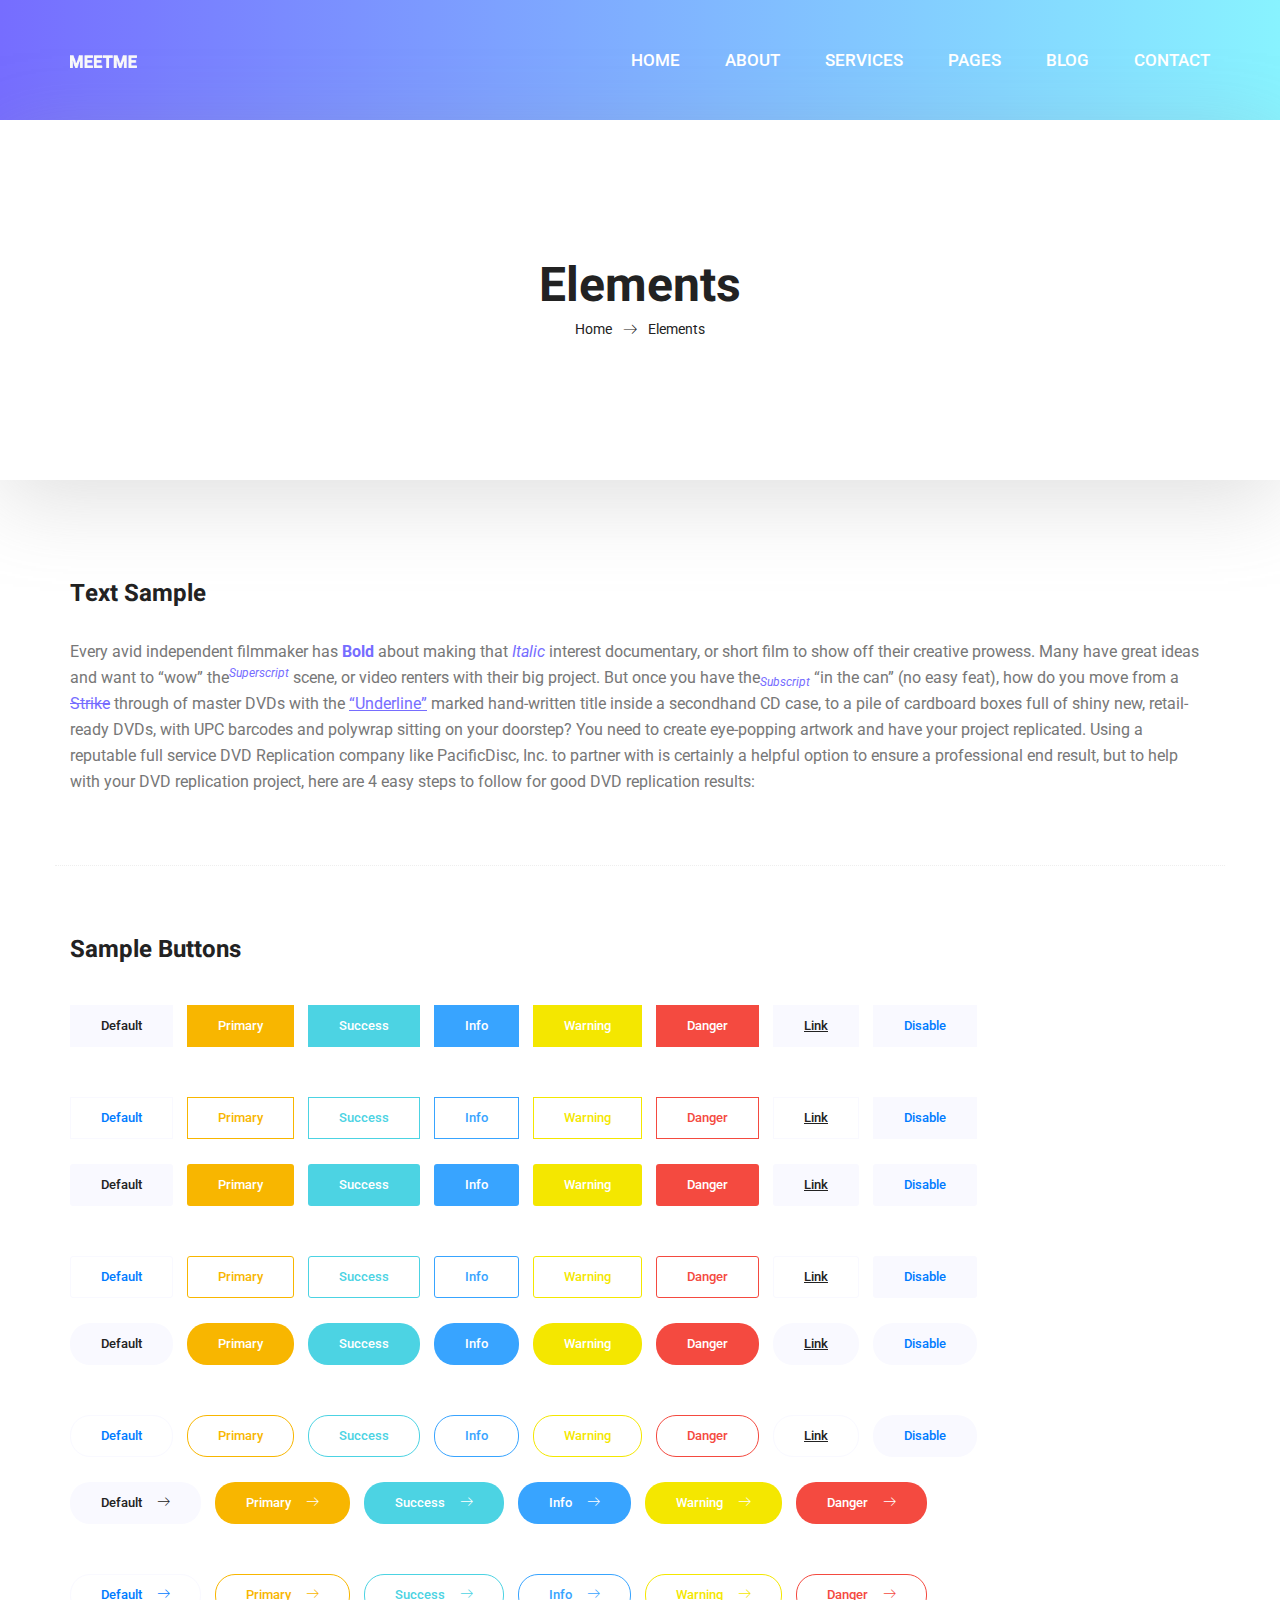
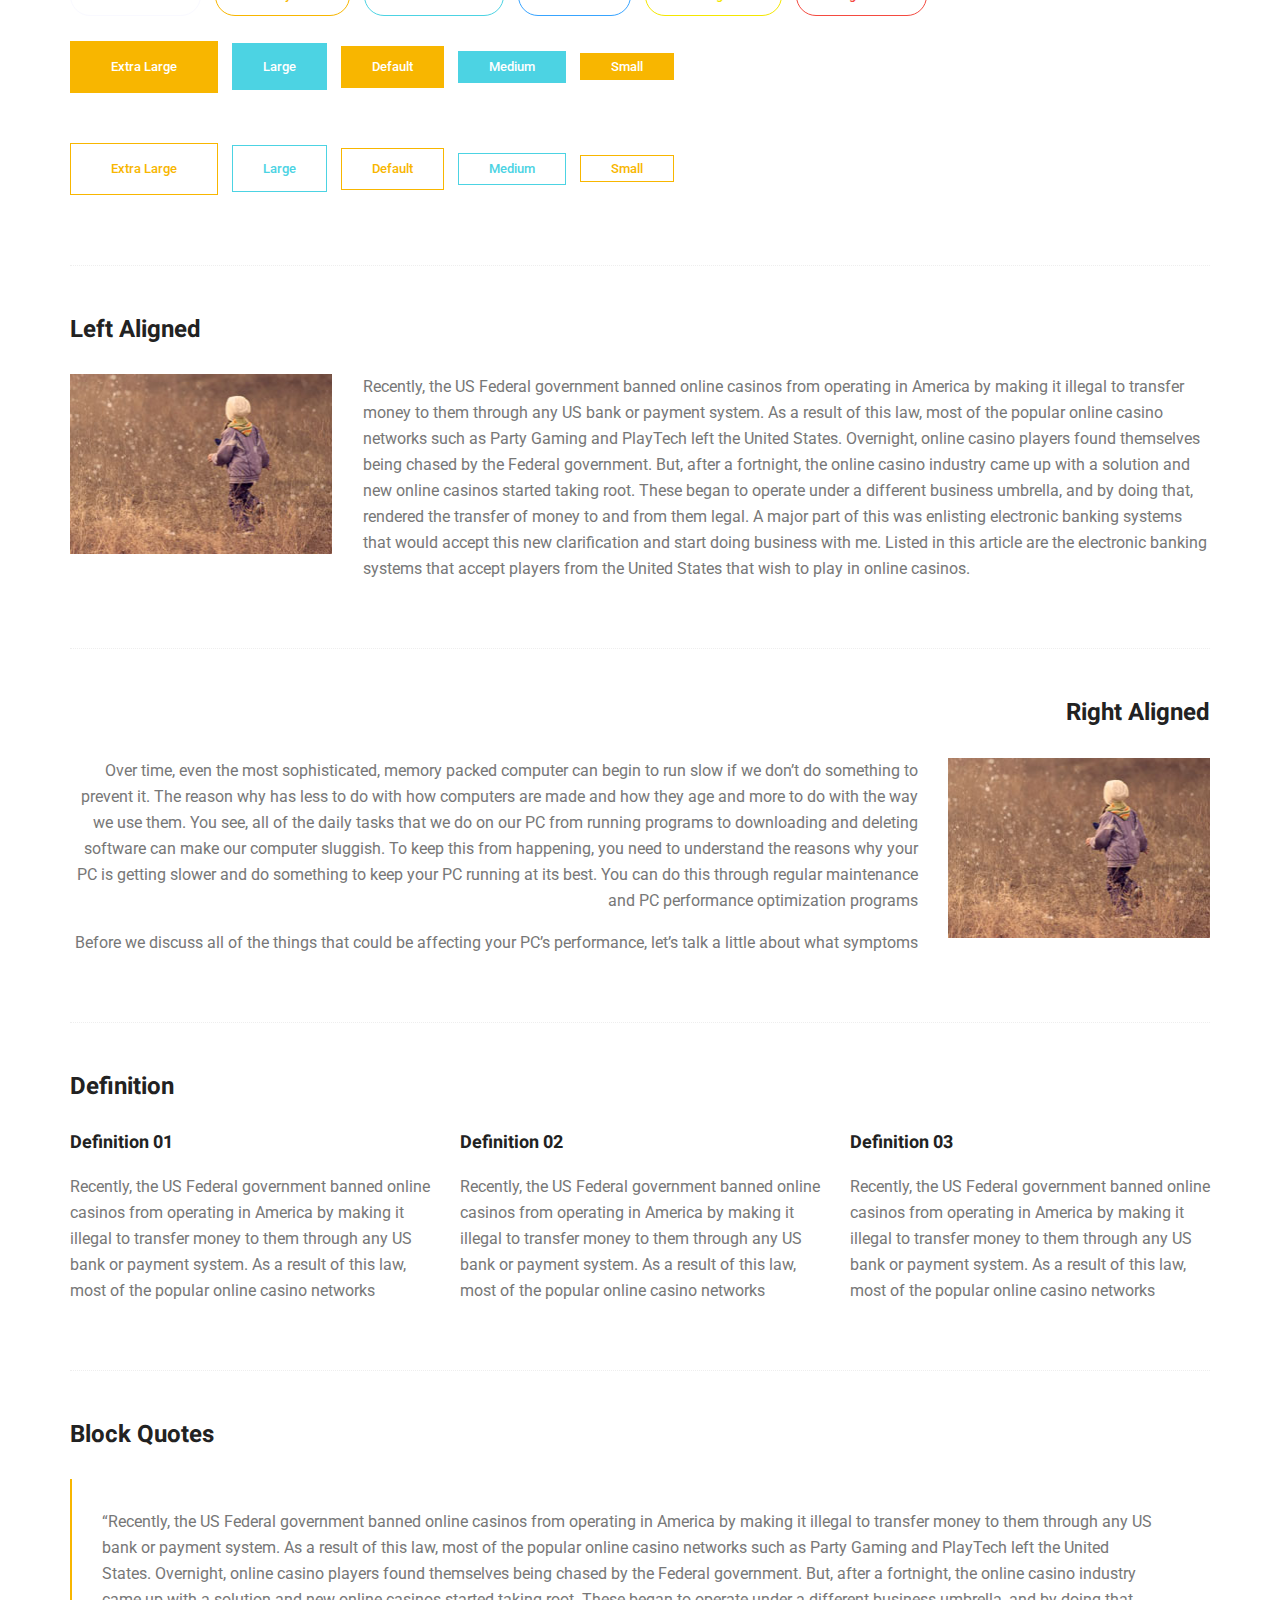
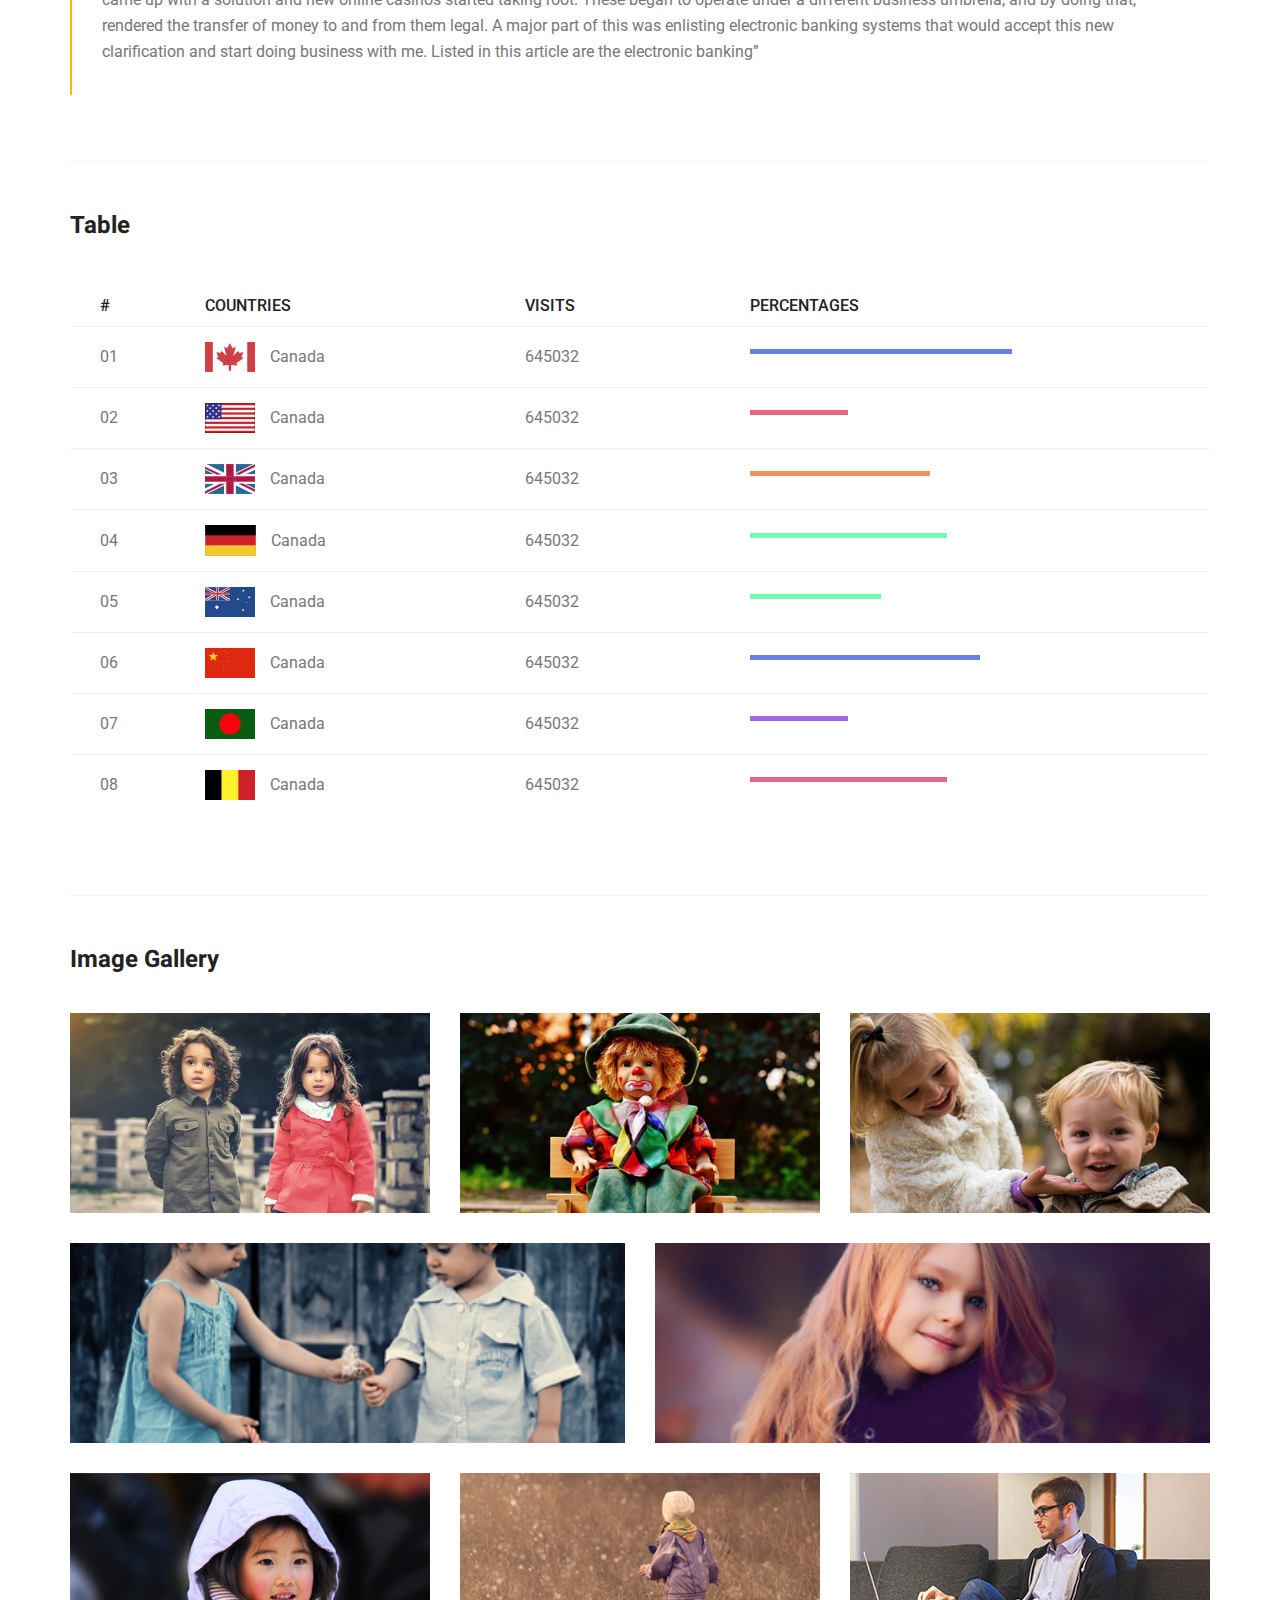
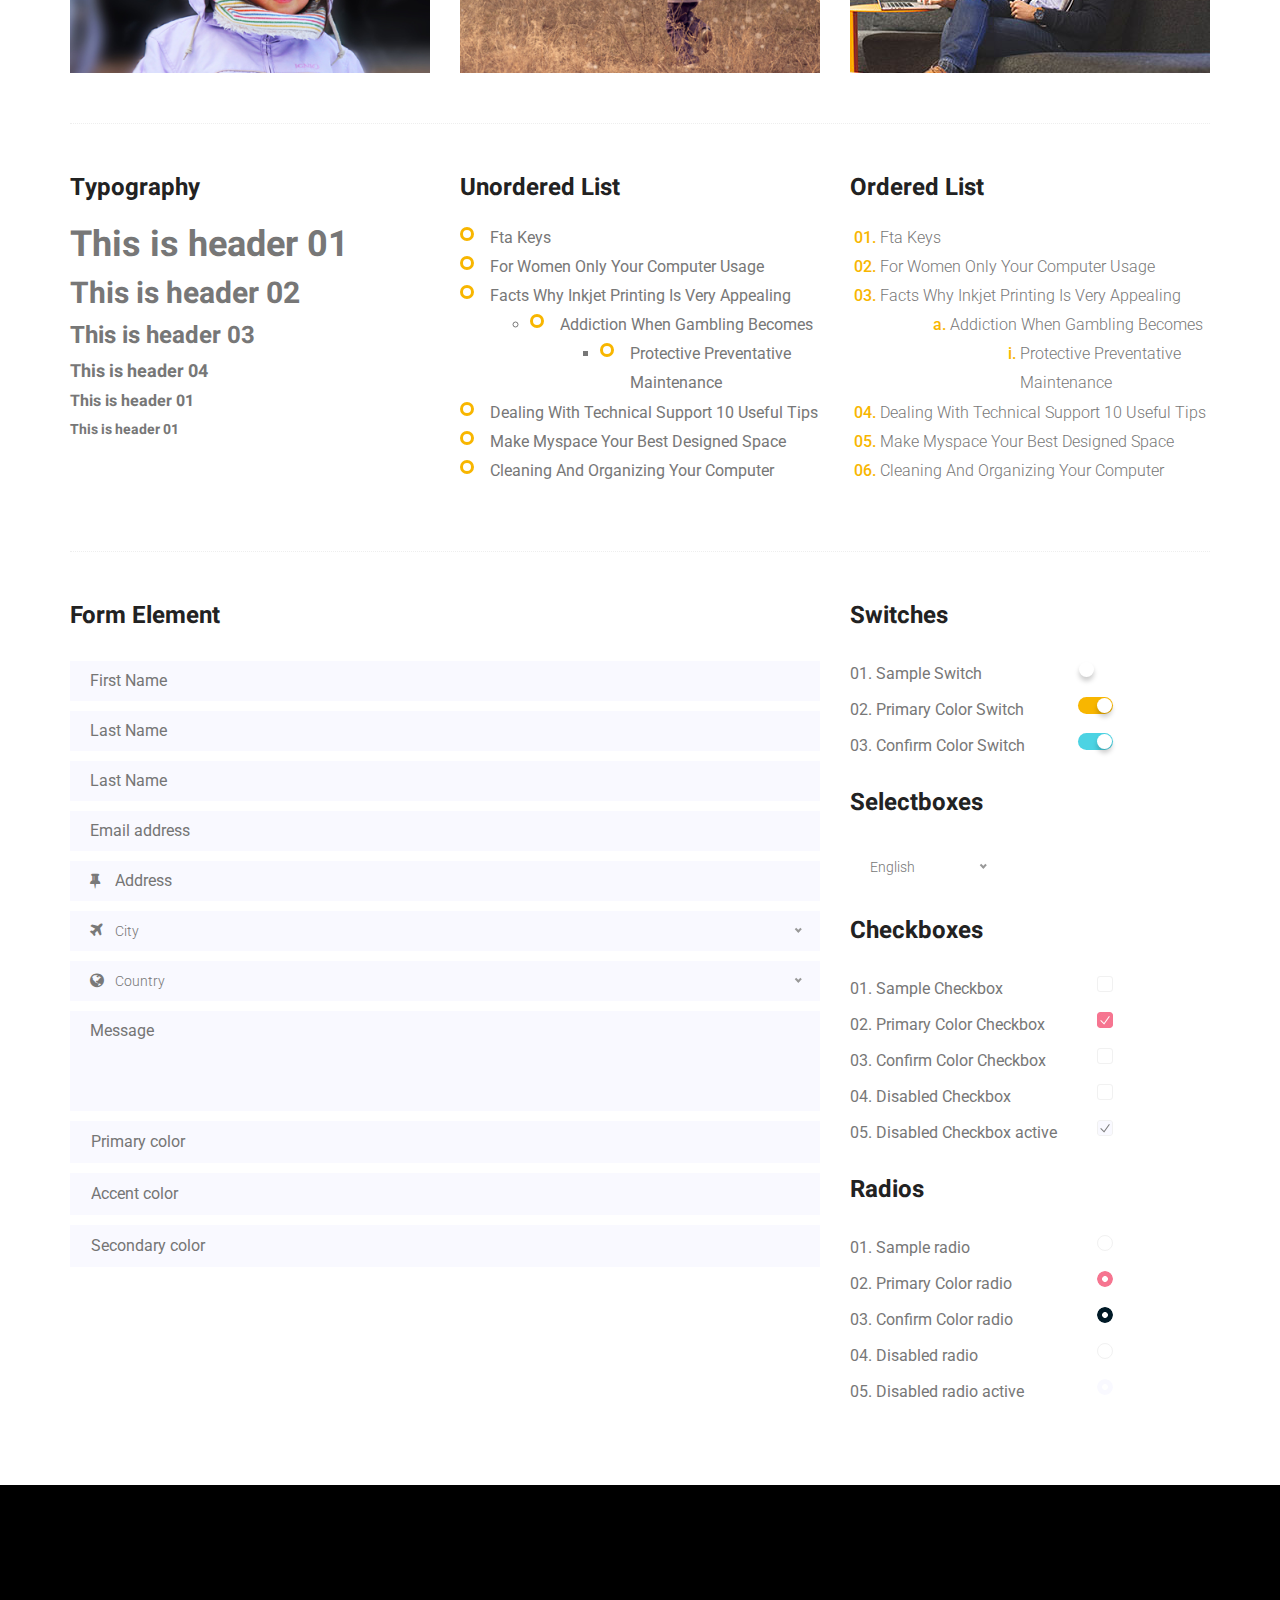
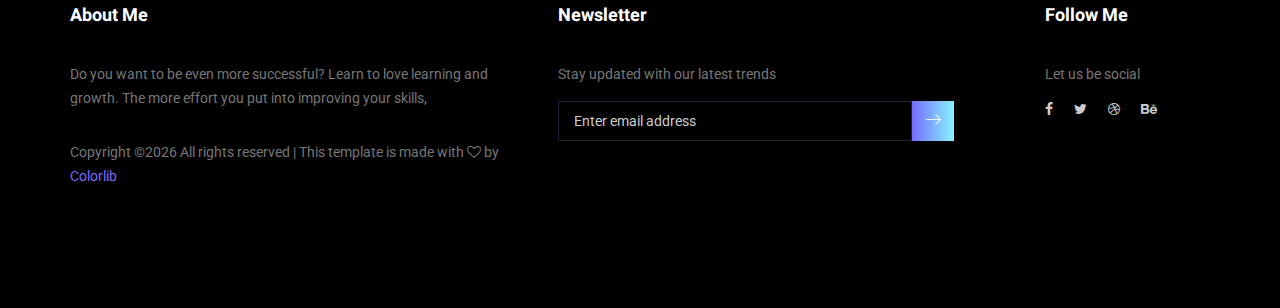
<file: elements.html>
<!doctype html>
<html lang="en">
    <head>
        <!-- Required meta tags -->
        <meta charset="utf-8">
        <meta name="viewport" content="width=device-width, initial-scale=1, shrink-to-fit=no">
        <link rel="icon" href="img/favicon.png" type="image/png">
        <title>MeetMe Personal</title>
        <!-- Bootstrap CSS -->
        <link rel="stylesheet" href="css/bootstrap.css">
        <link rel="stylesheet" href="vendors/linericon/style.css">
        <link rel="stylesheet" href="css/font-awesome.min.css">
        <link rel="stylesheet" href="vendors/owl-carousel/owl.carousel.min.css">
        <link rel="stylesheet" href="vendors/lightbox/simpleLightbox.css">
        <link rel="stylesheet" href="vendors/nice-select/css/nice-select.css">
        <link rel="stylesheet" href="vendors/animate-css/animate.css">
        <link rel="stylesheet" href="vendors/popup/magnific-popup.css">
        <!-- main css -->
        <link rel="stylesheet" href="css/style.css">
        <link rel="stylesheet" href="css/responsive.css">
    </head>
    <body>
        
        <!--================Header Menu Area =================-->
        <header class="header_area">
            <div class="main_menu">
            	<nav class="navbar navbar-expand-lg navbar-light">
					<div class="container box_1620">
						<!-- Brand and toggle get grouped for better mobile display -->
						<a class="navbar-brand logo_h" href="index.html"><img src="img/logo.png" alt=""></a>
						<button class="navbar-toggler" type="button" data-toggle="collapse" data-target="#navbarSupportedContent" aria-controls="navbarSupportedContent" aria-expanded="false" aria-label="Toggle navigation">
							<span class="icon-bar"></span>
							<span class="icon-bar"></span>
							<span class="icon-bar"></span>
						</button>
						<!-- Collect the nav links, forms, and other content for toggling -->
						<div class="collapse navbar-collapse offset" id="navbarSupportedContent">
							<ul class="nav navbar-nav menu_nav ml-auto">
								<li class="nav-item active"><a class="nav-link" href="index.html">Home</a></li> 
								<li class="nav-item"><a class="nav-link" href="about-us.html">About</a></li> 
								<li class="nav-item"><a class="nav-link" href="services.html">Services</a></li> 
								<li class="nav-item submenu dropdown">
									<a href="#" class="nav-link dropdown-toggle" data-toggle="dropdown" role="button" aria-haspopup="true" aria-expanded="false">Pages</a>
									<ul class="dropdown-menu">
										<li class="nav-item"><a class="nav-link" href="portfolio.html">Portfolio</a></li>
										<li class="nav-item"><a class="nav-link" href="elements.html">Elements</a></li>
									</ul>
								</li> 
								<li class="nav-item submenu dropdown">
									<a href="#" class="nav-link dropdown-toggle" data-toggle="dropdown" role="button" aria-haspopup="true" aria-expanded="false">Blog</a>
									<ul class="dropdown-menu">
										<li class="nav-item"><a class="nav-link" href="blog.html">Blog</a></li>
										<li class="nav-item"><a class="nav-link" href="single-blog.html">Blog Details</a></li>
									</ul>
								</li> 
								<li class="nav-item"><a class="nav-link" href="contact.html">Contact</a></li>
							</ul>
						</div> 
					</div>
            	</nav>
            </div>
        </header>
        <!--================Header Menu Area =================-->
        
        <!--================Home Banner Area =================-->
        <section class="banner_area">
            <div class="box_1620">
				<div class="banner_inner d-flex align-items-center">
					<div class="container">
						<div class="banner_content text-center">
							<h2>Elements</h2>
							<div class="page_link">
								<a href="index.html">Home</a>
								<a href="elements.html">Elements</a>
							</div>
						</div>
					</div>
				</div>
            </div>
        </section>
        <!--================End Home Banner Area =================-->
        
        
        <!-- Start Sample Area -->
			<section class="sample-text-area">
				<div class="container">
					<h3 class="text-heading title_color">Text Sample</h3>
					<p class="sample-text">
						Every avid independent filmmaker has <b>Bold</b> about making that <i>Italic</i> interest documentary, or short film to show off their creative prowess. Many have great ideas and want to “wow” the<sup>Superscript</sup> scene, or video renters with their big project.  But once you have the<sub>Subscript</sub> “in the can” (no easy feat), how do you move from a <del>Strike</del> through of master DVDs with the <u>“Underline”</u> marked hand-written title inside a secondhand CD case, to a pile of cardboard boxes full of shiny new, retail-ready DVDs, with UPC barcodes and polywrap sitting on your doorstep?  You need to create eye-popping artwork and have your project replicated. Using a reputable full service DVD Replication company like PacificDisc, Inc. to partner with is certainly a helpful option to ensure a professional end result, but to help with your DVD replication project, here are 4 easy steps to follow for good DVD replication results: 

					</p>
				</div>
			</section>
			<!-- End Sample Area -->
			<!-- Start Button -->
			<section class="button-area">
				<div class="container border-top-generic">
					<h3 class="text-heading title_color">Sample Buttons</h3>
					<div class="button-group-area">
						<a href="#" class="genric-btn default">Default</a>
						<a href="#" class="genric-btn primary">Primary</a>
						<a href="#" class="genric-btn success">Success</a>
						<a href="#" class="genric-btn info">Info</a>
						<a href="#" class="genric-btn warning">Warning</a>
						<a href="#" class="genric-btn danger">Danger</a>
						<a href="#" class="genric-btn link">Link</a>
						<a href="#" class="genric-btn disable">Disable</a>
					</div>
					<div class="button-group-area mt-10">
						<a href="#" class="genric-btn default-border">Default</a>
						<a href="#" class="genric-btn primary-border">Primary</a>
						<a href="#" class="genric-btn success-border">Success</a>
						<a href="#" class="genric-btn info-border">Info</a>
						<a href="#" class="genric-btn warning-border">Warning</a>
						<a href="#" class="genric-btn danger-border">Danger</a>
						<a href="#" class="genric-btn link-border">Link</a>
						<a href="#" class="genric-btn disable">Disable</a>
					</div>
					<div class="button-group-area mt-40">
						<a href="#" class="genric-btn default radius">Default</a>
						<a href="#" class="genric-btn primary radius">Primary</a>
						<a href="#" class="genric-btn success radius">Success</a>
						<a href="#" class="genric-btn info radius">Info</a>
						<a href="#" class="genric-btn warning radius">Warning</a>
						<a href="#" class="genric-btn danger radius">Danger</a>
						<a href="#" class="genric-btn link radius">Link</a>
						<a href="#" class="genric-btn disable radius">Disable</a>
					</div>
					<div class="button-group-area mt-10">
						<a href="#" class="genric-btn default-border radius">Default</a>
						<a href="#" class="genric-btn primary-border radius">Primary</a>
						<a href="#" class="genric-btn success-border radius">Success</a>
						<a href="#" class="genric-btn info-border radius">Info</a>
						<a href="#" class="genric-btn warning-border radius">Warning</a>
						<a href="#" class="genric-btn danger-border radius">Danger</a>
						<a href="#" class="genric-btn link-border radius">Link</a>
						<a href="#" class="genric-btn disable radius">Disable</a>
					</div>
					<div class="button-group-area mt-40">
						<a href="#" class="genric-btn default circle">Default</a>
						<a href="#" class="genric-btn primary circle">Primary</a>
						<a href="#" class="genric-btn success circle">Success</a>
						<a href="#" class="genric-btn info circle">Info</a>
						<a href="#" class="genric-btn warning circle">Warning</a>
						<a href="#" class="genric-btn danger circle">Danger</a>
						<a href="#" class="genric-btn link circle">Link</a>
						<a href="#" class="genric-btn disable circle">Disable</a>
					</div>
					<div class="button-group-area mt-10">
						<a href="#" class="genric-btn default-border circle">Default</a>
						<a href="#" class="genric-btn primary-border circle">Primary</a>
						<a href="#" class="genric-btn success-border circle">Success</a>
						<a href="#" class="genric-btn info-border circle">Info</a>
						<a href="#" class="genric-btn warning-border circle">Warning</a>
						<a href="#" class="genric-btn danger-border circle">Danger</a>
						<a href="#" class="genric-btn link-border circle">Link</a>
						<a href="#" class="genric-btn disable circle">Disable</a>
					</div>
					<div class="button-group-area mt-40">
						<a href="#" class="genric-btn default circle arrow">Default<span class="lnr lnr-arrow-right"></span></a>
						<a href="#" class="genric-btn primary circle arrow">Primary<span class="lnr lnr-arrow-right"></span></a>
						<a href="#" class="genric-btn success circle arrow">Success<span class="lnr lnr-arrow-right"></span></a>
						<a href="#" class="genric-btn info circle arrow">Info<span class="lnr lnr-arrow-right"></span></a>
						<a href="#" class="genric-btn warning circle arrow">Warning<span class="lnr lnr-arrow-right"></span></a>
						<a href="#" class="genric-btn danger circle arrow">Danger<span class="lnr lnr-arrow-right"></span></a>
					</div>
					<div class="button-group-area mt-10">
						<a href="#" class="genric-btn default-border circle arrow">Default<span class="lnr lnr-arrow-right"></span></a>
						<a href="#" class="genric-btn primary-border circle arrow">Primary<span class="lnr lnr-arrow-right"></span></a>
						<a href="#" class="genric-btn success-border circle arrow">Success<span class="lnr lnr-arrow-right"></span></a>
						<a href="#" class="genric-btn info-border circle arrow">Info<span class="lnr lnr-arrow-right"></span></a>
						<a href="#" class="genric-btn warning-border circle arrow">Warning<span class="lnr lnr-arrow-right"></span></a>
						<a href="#" class="genric-btn danger-border circle arrow">Danger<span class="lnr lnr-arrow-right"></span></a>
					</div>
					<div class="button-group-area mt-40">
						<a href="#" class="genric-btn primary e-large">Extra Large</a>
						<a href="#" class="genric-btn success large">Large</a>
						<a href="#" class="genric-btn primary">Default</a>
						<a href="#" class="genric-btn success medium">Medium</a>
						<a href="#" class="genric-btn primary small">Small</a>
					</div>
					<div class="button-group-area mt-10">
						<a href="#" class="genric-btn primary-border e-large">Extra Large</a>
						<a href="#" class="genric-btn success-border large">Large</a>
						<a href="#" class="genric-btn primary-border">Default</a>
						<a href="#" class="genric-btn success-border medium">Medium</a>
						<a href="#" class="genric-btn primary-border small">Small</a>
					</div>
				</div>
			</section>
			<!-- End Button -->
			<!-- Start Align Area -->
			<div class="whole-wrap">
				<div class="container">
					<div class="section-top-border">
						<h3 class="mb-30 title_color">Left Aligned</h3>
						<div class="row">
							<div class="col-md-3">
								<img src="img/elements/d.jpg" alt="" class="img-fluid">
							</div>
							<div class="col-md-9 mt-sm-20 left-align-p">
								<p>Recently, the US Federal government banned online casinos from operating in America by making it illegal to transfer money to them through any US bank or payment system. As a result of this law, most of the popular online casino networks such as Party Gaming and PlayTech left the United States. Overnight, online casino players found themselves being chased by the Federal government. But, after a fortnight, the online casino industry came up with a solution and new online casinos started taking root. These began to operate under a different business umbrella, and by doing that, rendered the transfer of money to and from them legal. A major part of this was enlisting electronic banking systems that would accept this new clarification and start doing business with me. Listed in this article are the electronic banking systems that accept players from the United States that wish to play in online casinos.</p>
							</div>
						</div>
					</div>
					<div class="section-top-border text-right">
						<h3 class="mb-30 title_color">Right Aligned</h3>
						<div class="row">
							<div class="col-md-9">
								<p class="text-right">Over time, even the most sophisticated, memory packed computer can begin to run slow if we don’t do something to prevent it. The reason why has less to do with how computers are made and how they age and more to do with the way we use them. You see, all of the daily tasks that we do on our PC from running programs to downloading and deleting software can make our computer sluggish. To keep this from happening, you need to understand the reasons why your PC is getting slower and do something to keep your PC running at its best. You can do this through regular maintenance and PC performance optimization programs</p>
								<p class="text-right">Before we discuss all of the things that could be affecting your PC’s performance, let’s talk a little about what symptoms</p>
							</div>
							<div class="col-md-3">
								<img src="img/elements/d.jpg" alt="" class="img-fluid">
							</div>
						</div>
					</div>
					<div class="section-top-border">
						<h3 class="mb-30 title_color">Definition</h3>
						<div class="row">
							<div class="col-md-4">
								<div class="single-defination">
									<h4 class="mb-20">Definition 01</h4>
									<p>Recently, the US Federal government banned online casinos from operating in America by making it illegal to transfer money to them through any US bank or payment system. As a result of this law, most of the popular online casino networks</p>
								</div>
							</div>
							<div class="col-md-4">
								<div class="single-defination">
									<h4 class="mb-20">Definition 02</h4>
									<p>Recently, the US Federal government banned online casinos from operating in America by making it illegal to transfer money to them through any US bank or payment system. As a result of this law, most of the popular online casino networks</p>
								</div>
							</div>
							<div class="col-md-4">
								<div class="single-defination">
									<h4 class="mb-20">Definition 03</h4>
									<p>Recently, the US Federal government banned online casinos from operating in America by making it illegal to transfer money to them through any US bank or payment system. As a result of this law, most of the popular online casino networks</p>
								</div>
							</div>
						</div>
					</div>
					<div class="section-top-border">
						<h3 class="mb-30 title_color">Block Quotes</h3>
						<div class="row">
							<div class="col-lg-12">
								<blockquote class="generic-blockquote">
									“Recently, the US Federal government banned online casinos from operating in America by making it illegal to transfer money to them through any US bank or payment system. As a result of this law, most of the popular online casino networks such as Party Gaming and PlayTech left the United States. Overnight, online casino players found themselves being chased by the Federal government. But, after a fortnight, the online casino industry came up with a solution and new online casinos started taking root. These began to operate under a different business umbrella, and by doing that, rendered the transfer of money to and from them legal. A major part of this was enlisting electronic banking systems that would accept this new clarification and start doing business with me. Listed in this article are the electronic banking” 
								</blockquote>
							</div>
						</div>
					</div>
					<div class="section-top-border">
						<h3 class="mb-30 title_color">Table</h3>
						<div class="progress-table-wrap">
							<div class="progress-table">
								<div class="table-head">
									<div class="serial">#</div>
									<div class="country">Countries</div>
									<div class="visit">Visits</div>
									<div class="percentage">Percentages</div>
								</div>
								<div class="table-row">
									<div class="serial">01</div>
									<div class="country"> <img src="img/elements/f1.jpg" alt="flag">Canada</div>
									<div class="visit">645032</div>
									<div class="percentage">
										<div class="progress">
											<div class="progress-bar color-1" role="progressbar" style="width: 80%" aria-valuenow="80" aria-valuemin="0" aria-valuemax="100"></div>
										</div>
									</div>
								</div>
								<div class="table-row">
									<div class="serial">02</div>
									<div class="country"> <img src="img/elements/f2.jpg" alt="flag">Canada</div>
									<div class="visit">645032</div>
									<div class="percentage">
										<div class="progress">
											<div class="progress-bar color-2" role="progressbar" style="width: 30%" aria-valuenow="30" aria-valuemin="0" aria-valuemax="100"></div>
										</div>
									</div>
								</div>
								<div class="table-row">
									<div class="serial">03</div>
									<div class="country"> <img src="img/elements/f3.jpg" alt="flag">Canada</div>
									<div class="visit">645032</div>
									<div class="percentage">
										<div class="progress">
											<div class="progress-bar color-3" role="progressbar" style="width: 55%" aria-valuenow="55" aria-valuemin="0" aria-valuemax="100"></div>
										</div>
									</div>
								</div>
								<div class="table-row">
									<div class="serial">04</div>
									<div class="country"> <img src="img/elements/f4.jpg" alt="flag">Canada</div>
									<div class="visit">645032</div>
									<div class="percentage">
										<div class="progress">
											<div class="progress-bar color-4" role="progressbar" style="width: 60%" aria-valuenow="60" aria-valuemin="0" aria-valuemax="100"></div>
										</div>
									</div>
								</div>
								<div class="table-row">
									<div class="serial">05</div>
									<div class="country"> <img src="img/elements/f5.jpg" alt="flag">Canada</div>
									<div class="visit">645032</div>
									<div class="percentage">
										<div class="progress">
											<div class="progress-bar color-5" role="progressbar" style="width: 40%" aria-valuenow="40" aria-valuemin="0" aria-valuemax="100"></div>
										</div>
									</div>
								</div>
								<div class="table-row">
									<div class="serial">06</div>
									<div class="country"> <img src="img/elements/f6.jpg" alt="flag">Canada</div>
									<div class="visit">645032</div>
									<div class="percentage">
										<div class="progress">
											<div class="progress-bar color-6" role="progressbar" style="width: 70%" aria-valuenow="70" aria-valuemin="0" aria-valuemax="100"></div>
										</div>
									</div>
								</div>
								<div class="table-row">
									<div class="serial">07</div>
									<div class="country"> <img src="img/elements/f7.jpg" alt="flag">Canada</div>
									<div class="visit">645032</div>
									<div class="percentage">
										<div class="progress">
											<div class="progress-bar color-7" role="progressbar" style="width: 30%" aria-valuenow="30" aria-valuemin="0" aria-valuemax="100"></div>
										</div>
									</div>
								</div>
								<div class="table-row">
									<div class="serial">08</div>
									<div class="country"> <img src="img/elements/f8.jpg" alt="flag">Canada</div>
									<div class="visit">645032</div>
									<div class="percentage">
										<div class="progress">
											<div class="progress-bar color-8" role="progressbar" style="width: 60%" aria-valuenow="60" aria-valuemin="0" aria-valuemax="100"></div>
										</div>
									</div>
								</div>
							</div>
						</div>
					</div>
					<div class="section-top-border">
						<h3 class="title_color">Image Gallery</h3>
						<div class="row gallery-item">
							<div class="col-md-4">
								<a href="img/elements/g1.jpg" class="img-gal"><div class="single-gallery-image" style="background: url(img/elements/g1.jpg);"></div></a>
							</div>
							<div class="col-md-4">
								<a href="img/elements/g2.jpg" class="img-gal"><div class="single-gallery-image" style="background: url(img/elements/g2.jpg);"></div></a>
							</div>
							<div class="col-md-4">
								<a href="img/elements/g3.jpg" class="img-gal"><div class="single-gallery-image" style="background: url(img/elements/g3.jpg);"></div></a>
							</div>
							<div class="col-md-6">
								<a href="img/elements/g4.jpg" class="img-gal"><div class="single-gallery-image" style="background: url(img/elements/g4.jpg);"></div></a>
							</div>
							<div class="col-md-6">
								<a href="img/elements/g5.jpg" class="img-gal"><div class="single-gallery-image" style="background: url(img/elements/g5.jpg);"></div></a>
							</div>
							<div class="col-md-4">
								<a href="img/elements/g6.jpg" class="img-gal"><div class="single-gallery-image" style="background: url(img/elements/g6.jpg);"></div></a>
							</div>
							<div class="col-md-4">
								<a href="img/elements/g7.jpg" class="img-gal"><div class="single-gallery-image" style="background: url(img/elements/g7.jpg);"></div></a>
							</div>
							<div class="col-md-4">
								<a href="img/elements/g8.jpg" class="img-gal"><div class="single-gallery-image" style="background: url(img/elements/g8.jpg);"></div></a>
							</div>
						</div>
					</div>
					<div class="section-top-border">
						<div class="row">
							<div class="col-lg-4 col-sm-6 typo-sec">
								<h3 class="mb-20 title_color">Typography</h3>
								<div class="typography">
									<h1 class="typo-list">This is header 01</h1>
									<h2 class="typo-list">This is header 02</h2>
									<h3 class="typo-list">This is header 03</h3>
									<h4 class="typo-list">This is header 04</h4>
									<h5 class="typo-list">This is header 01</h5>
									<h6 class="typo-list">This is header 01</h6>
								</div>
							</div>
							<div class="col-lg-4 col-sm-6 mt-sm-30 typo-sec">
								<h3 class="mb-20 title_color">Unordered List</h3>
								<div class="">
									<ul class="unordered-list">
										<li>Fta Keys</li>
										<li>For Women Only Your Computer Usage</li>
										<li>Facts Why Inkjet Printing Is Very Appealing
											<ul>
												<li>Addiction When Gambling Becomes
													<ul>
														<li>Protective Preventative Maintenance</li>
													</ul>
												</li>
											</ul>
										</li>
										<li>Dealing With Technical Support 10 Useful Tips</li>
										<li>Make Myspace Your Best Designed Space</li>
										<li>Cleaning And Organizing Your Computer</li>
									</ul>
								</div>
							</div>
							<div class="col-lg-4 col-sm-6 mt-sm-30 typo-sec">
								<h3 class="mb-20 title_color">Ordered List</h3>
								<div class="">
									<ol class="ordered-list">
										<li><span>Fta Keys</span></li>
										<li><span>For Women Only Your Computer Usage</span></li>
										<li><span>Facts Why Inkjet Printing Is Very Appealing</span>
											<ol class="ordered-list-alpha">
												<li><span>Addiction When Gambling Becomes</span>
													<ol class="ordered-list-roman">
														<li><span>Protective Preventative Maintenance</span></li>
													</ol>
												</li>
											</ol>
										</li>
										<li><span>Dealing With Technical Support 10 Useful Tips</span></li>
										<li><span>Make Myspace Your Best Designed Space</span></li>
										<li><span>Cleaning And Organizing Your Computer</span></li>
									</ol>
								</div>
							</div>
						</div>
					</div>
					<div class="section-top-border">
						<div class="row">
							<div class="col-lg-8 col-md-8">
								<h3 class="mb-30 title_color">Form Element</h3>
								<form action="#">
									<div class="mt-10">
										<input type="text" name="first_name" placeholder="First Name" onfocus="this.placeholder = ''" onblur="this.placeholder = 'First Name'" required class="single-input">
									</div>
									<div class="mt-10">
										<input type="text" name="last_name" placeholder="Last Name" onfocus="this.placeholder = ''" onblur="this.placeholder = 'Last Name'" required class="single-input">
									</div>
									<div class="mt-10">
										<input type="text" name="last_name" placeholder="Last Name" onfocus="this.placeholder = ''" onblur="this.placeholder = 'Last Name'" required class="single-input">
									</div>
									<div class="mt-10">
										<input type="email" name="EMAIL" placeholder="Email address" onfocus="this.placeholder = ''" onblur="this.placeholder = 'Email address'" required class="single-input">
									</div>
									<div class="input-group-icon mt-10">
										<div class="icon"><i class="fa fa-thumb-tack" aria-hidden="true"></i></div>
										<input type="text" name="address" placeholder="Address" onfocus="this.placeholder = ''" onblur="this.placeholder = 'Address'" required class="single-input">
									</div>
									<div class="input-group-icon mt-10">
										<div class="icon"><i class="fa fa-plane" aria-hidden="true"></i></div>
										<div class="form-select" id="default-select">
											<select>
												<option value="1">City</option>
												<option value="1">Dhaka</option>
												<option value="1">Dilli</option>
												<option value="1">Newyork</option>
												<option value="1">Islamabad</option>
											</select>
										</div>
									</div>
									<div class="input-group-icon mt-10">
										<div class="icon"><i class="fa fa-globe" aria-hidden="true"></i></div>
										<div class="form-select" id="default-select2">
											<select>
												<option value="1">Country</option>
												<option value="1">Bangladesh</option>
												<option value="1">India</option>
												<option value="1">England</option>
												<option value="1">Srilanka</option>
											</select>
										</div>
									</div>
									
									<div class="mt-10">
										<textarea class="single-textarea" placeholder="Message" onfocus="this.placeholder = ''" onblur="this.placeholder = 'Message'" required></textarea>
									</div>
									<div class="mt-10">
										<input type="text" name="first_name" placeholder="Primary color" onfocus="this.placeholder = ''" onblur="this.placeholder = 'Primary color'" required class="single-input-primary">
									</div>
									<div class="mt-10">
										<input type="text" name="first_name" placeholder="Accent color" onfocus="this.placeholder = ''" onblur="this.placeholder = 'Accent color'" required class="single-input-accent">
									</div>
									<div class="mt-10">
										<input type="text" name="first_name" placeholder="Secondary color" onfocus="this.placeholder = ''" onblur="this.placeholder = 'Secondary color'" required class="single-input-secondary">
									</div>
								</form>
							</div>
							<div class="col-lg-3 col-md-4 mt-sm-30 element-wrap">
								<div class="single-element-widget">
									<h3 class="mb-30 title_color">Switches</h3>
									<div class="switch-wrap d-flex justify-content-between">
										<p>01. Sample Switch</p>
										<div class="primary-switch">
											<input type="checkbox" id="default-switch">
											<label for="default-switch"></label>
										</div>
									</div>
									<div class="switch-wrap d-flex justify-content-between">
										<p>02. Primary Color Switch</p>
										<div class="primary-switch">
											<input type="checkbox" id="primary-switch" checked>
											<label for="primary-switch"></label>
										</div>
									</div>
									<div class="switch-wrap d-flex justify-content-between">
										<p>03. Confirm Color Switch</p>
										<div class="confirm-switch">
											<input type="checkbox" id="confirm-switch" checked>
											<label for="confirm-switch"></label>
										</div>
									</div>
								</div>
								<div class="single-element-widget">
									<h3 class="mb-30 title_color">Selectboxes</h3>
									<div class="default-select" id="default-select">
										<select>
											<option value="1">English</option>
											<option value="1">Spanish</option>
											<option value="1">Arabic</option>
											<option value="1">Portuguise</option>
											<option value="1">Bengali</option>
										</select>
									</div>
								</div>
								<div class="single-element-widget">
									<h3 class="mb-30 title_color">Checkboxes</h3>
									<div class="switch-wrap d-flex justify-content-between">
										<p>01. Sample Checkbox</p>
										<div class="primary-checkbox">
											<input type="checkbox" id="default-checkbox">
											<label for="default-checkbox"></label>
										</div>
									</div>
									<div class="switch-wrap d-flex justify-content-between">
										<p>02. Primary Color Checkbox</p>
										<div class="primary-checkbox">
											<input type="checkbox" id="primary-checkbox" checked>
											<label for="primary-checkbox"></label>
										</div>
									</div>
									<div class="switch-wrap d-flex justify-content-between">
										<p>03. Confirm Color Checkbox</p>
										<div class="confirm-checkbox">
											<input type="checkbox" id="confirm-checkbox">
											<label for="confirm-checkbox"></label>
										</div>
									</div>
									<div class="switch-wrap d-flex justify-content-between">
										<p>04. Disabled Checkbox</p>
										<div class="disabled-checkbox">
											<input type="checkbox" id="disabled-checkbox" disabled>
											<label for="disabled-checkbox"></label>
										</div>
									</div>
									<div class="switch-wrap d-flex justify-content-between">
										<p>05. Disabled Checkbox active</p>
										<div class="disabled-checkbox">
											<input type="checkbox" id="disabled-checkbox-active" checked disabled>
											<label for="disabled-checkbox-active"></label>
										</div>
									</div>
								</div>
								<div class="single-element-widget">
									<h3 class="mb-30 title_color">Radios</h3>
									<div class="switch-wrap d-flex justify-content-between">
										<p>01. Sample radio</p>
										<div class="primary-radio">
											<input type="checkbox" id="default-radio">
											<label for="default-radio"></label>
										</div>
									</div>
									<div class="switch-wrap d-flex justify-content-between">
										<p>02. Primary Color radio</p>
										<div class="primary-radio">
											<input type="checkbox" id="primary-radio" checked>
											<label for="primary-radio"></label>
										</div>
									</div>
									<div class="switch-wrap d-flex justify-content-between">
										<p>03. Confirm Color radio</p>
										<div class="confirm-radio">
											<input type="checkbox" id="confirm-radio" checked>
											<label for="confirm-radio"></label>
										</div>
									</div>
									<div class="switch-wrap d-flex justify-content-between">
										<p>04. Disabled radio</p>
										<div class="disabled-radio">
											<input type="checkbox" id="disabled-radio" disabled>
											<label for="disabled-radio"></label>
										</div>
									</div>
									<div class="switch-wrap d-flex justify-content-between">
										<p>05. Disabled radio active</p>
										<div class="disabled-radio">
											<input type="checkbox" id="disabled-radio-active" checked disabled>
											<label for="disabled-radio-active"></label>
										</div>
									</div>
								</div>
							</div>
						</div>
					</div>
				</div>
			</div>
			<!-- End Align Area -->
        
        
        <!--================Footer Area =================-->
        <footer class="footer_area p_120">
        	<div class="container">
        		<div class="row footer_inner">
        			<div class="col-lg-5 col-sm-6">
        				<aside class="f_widget ab_widget">
        					<div class="f_title">
        						<h3>About Me</h3>
        					</div>
        					<p>Do you want to be even more successful? Learn to love learning and growth. The more effort you put into improving your skills,</p>
        					<p><!-- Link back to Colorlib can't be removed. Template is licensed under CC BY 3.0. -->
Copyright &copy;<script>document.write(new Date().getFullYear());</script> All rights reserved | This template is made with <i class="fa fa-heart-o" aria-hidden="true"></i> by <a href="https://colorlib.com" target="_blank">Colorlib</a>
<!-- Link back to Colorlib can't be removed. Template is licensed under CC BY 3.0. --></p>
        				</aside>
        			</div>
        			<div class="col-lg-5 col-sm-6">
        				<aside class="f_widget news_widget">
        					<div class="f_title">
        						<h3>Newsletter</h3>
        					</div>
        					<p>Stay updated with our latest trends</p>
        					<div id="mc_embed_signup">
                                <form target="_blank" action="https://spondonit.us12.list-manage.com/subscribe/post?u=1462626880ade1ac87bd9c93a&amp;id=92a4423d01" method="get" class="subscribe_form relative">
                                	<div class="input-group d-flex flex-row">
                                        <input name="EMAIL" placeholder="Enter email address" onfocus="this.placeholder = ''" onblur="this.placeholder = 'Email Address '" required="" type="email">
                                        <button class="btn sub-btn"><span class="lnr lnr-arrow-right"></span></button>		
                                    </div>				
                                    <div class="mt-10 info"></div>
                                </form>
                            </div>
        				</aside>
        			</div>
        			<div class="col-lg-2">
        				<aside class="f_widget social_widget">
        					<div class="f_title">
        						<h3>Follow Me</h3>
        					</div>
        					<p>Let us be social</p>
        					<ul class="list">
        						<li><a href="#"><i class="fa fa-facebook"></i></a></li>
        						<li><a href="#"><i class="fa fa-twitter"></i></a></li>
        						<li><a href="#"><i class="fa fa-dribbble"></i></a></li>
        						<li><a href="#"><i class="fa fa-behance"></i></a></li>
        					</ul>
        				</aside>
        			</div>
        		</div>
        	</div>
        </footer>
        <!--================End Footer Area =================-->
        
        
        
        
        <!-- Optional JavaScript -->
        <!-- jQuery first, then Popper.js, then Bootstrap JS -->
        <script src="js/jquery-3.3.1.min.js"></script>
        <script src="js/popper.js"></script>
        <script src="js/bootstrap.min.js"></script>
        <script src="js/stellar.js"></script>
        <script src="vendors/lightbox/simpleLightbox.min.js"></script>
        <script src="vendors/nice-select/js/jquery.nice-select.min.js"></script>
        <script src="vendors/isotope/imagesloaded.pkgd.min.js"></script>
        <script src="vendors/isotope/isotope.pkgd.min.js"></script>
        <script src="vendors/owl-carousel/owl.carousel.min.js"></script>
        <script src="vendors/popup/jquery.magnific-popup.min.js"></script>
        <script src="js/jquery.ajaxchimp.min.js"></script>
        <script src="vendors/counter-up/jquery.waypoints.min.js"></script>
        <script src="vendors/counter-up/jquery.counterup.min.js"></script>
        <script src="js/mail-script.js"></script>
        <script src="js/theme.js"></script>
    </body>
</html>
</file>
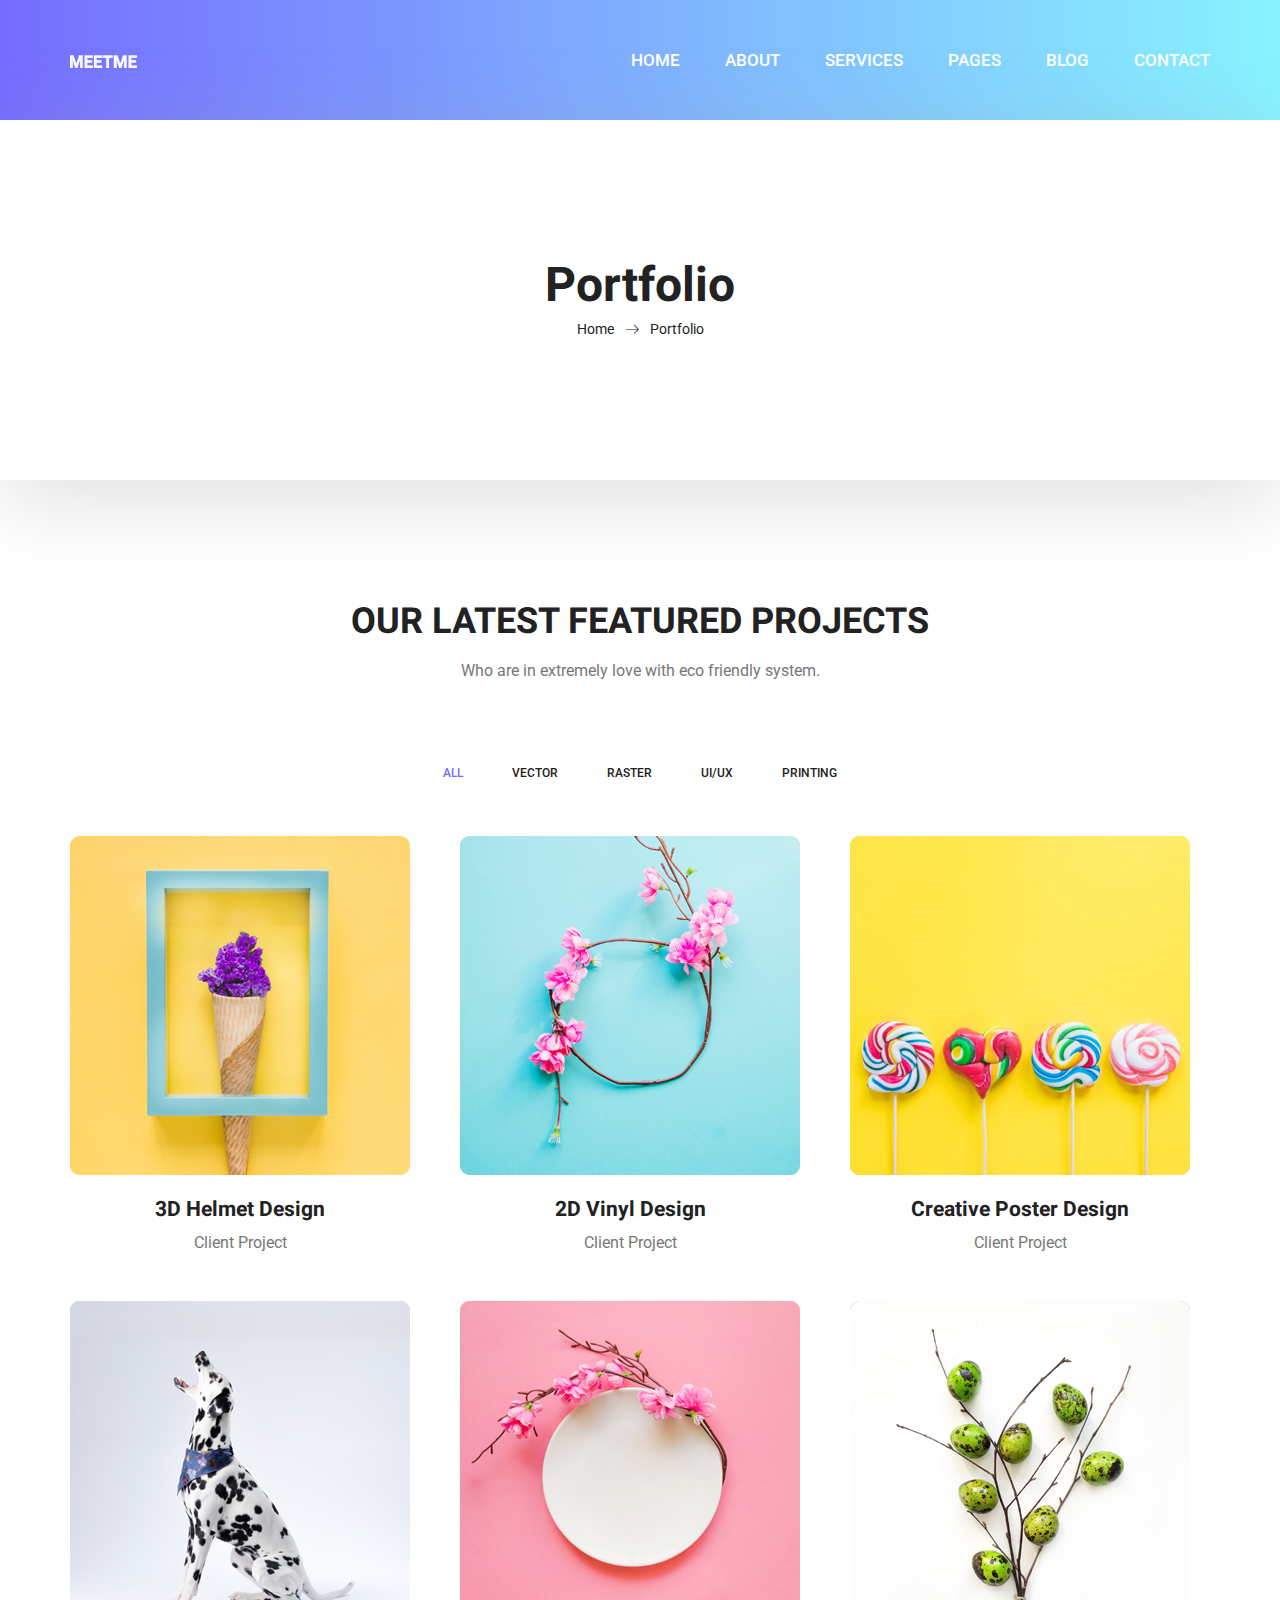
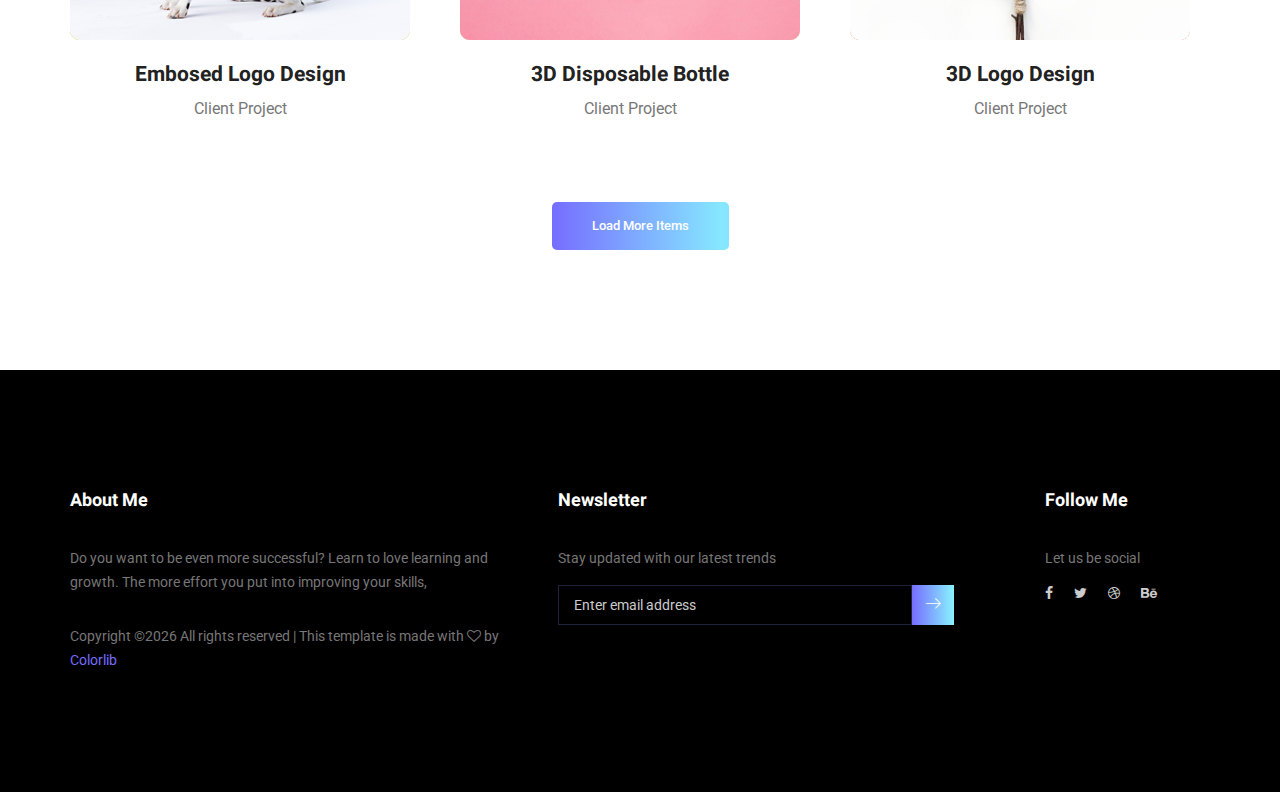
<file: portfolio.html>
<!doctype html>
<html lang="en">
    <head>
        <!-- Required meta tags -->
        <meta charset="utf-8">
        <meta name="viewport" content="width=device-width, initial-scale=1, shrink-to-fit=no">
        <link rel="icon" href="img/favicon.png" type="image/png">
        <title>MeetMe Personal</title>
        <!-- Bootstrap CSS -->
        <link rel="stylesheet" href="css/bootstrap.css">
        <link rel="stylesheet" href="vendors/linericon/style.css">
        <link rel="stylesheet" href="css/font-awesome.min.css">
        <link rel="stylesheet" href="vendors/owl-carousel/owl.carousel.min.css">
        <link rel="stylesheet" href="vendors/lightbox/simpleLightbox.css">
        <link rel="stylesheet" href="vendors/nice-select/css/nice-select.css">
        <link rel="stylesheet" href="vendors/animate-css/animate.css">
        <link rel="stylesheet" href="vendors/popup/magnific-popup.css">
        <link rel="stylesheet" href="vendors/flaticon/flaticon.css">
        <!-- main css -->
        <link rel="stylesheet" href="css/style.css">
        <link rel="stylesheet" href="css/responsive.css">
    </head>
    <body>
        
        <!--================Header Menu Area =================-->
        <header class="header_area">
            <div class="main_menu">
            	<nav class="navbar navbar-expand-lg navbar-light">
					<div class="container box_1620">
						<!-- Brand and toggle get grouped for better mobile display -->
						<a class="navbar-brand logo_h" href="index.html"><img src="img/logo.png" alt=""></a>
						<button class="navbar-toggler" type="button" data-toggle="collapse" data-target="#navbarSupportedContent" aria-controls="navbarSupportedContent" aria-expanded="false" aria-label="Toggle navigation">
							<span class="icon-bar"></span>
							<span class="icon-bar"></span>
							<span class="icon-bar"></span>
						</button>
						<!-- Collect the nav links, forms, and other content for toggling -->
						<div class="collapse navbar-collapse offset" id="navbarSupportedContent">
							<ul class="nav navbar-nav menu_nav ml-auto">
								<li class="nav-item active"><a class="nav-link" href="index.html">Home</a></li> 
								<li class="nav-item"><a class="nav-link" href="about-us.html">About</a></li> 
								<li class="nav-item"><a class="nav-link" href="services.html">Services</a></li> 
								<li class="nav-item submenu dropdown">
									<a href="#" class="nav-link dropdown-toggle" data-toggle="dropdown" role="button" aria-haspopup="true" aria-expanded="false">Pages</a>
									<ul class="dropdown-menu">
										<li class="nav-item"><a class="nav-link" href="portfolio.html">Portfolio</a></li>
										<li class="nav-item"><a class="nav-link" href="elements.html">Elements</a></li>
									</ul>
								</li> 
								<li class="nav-item submenu dropdown">
									<a href="#" class="nav-link dropdown-toggle" data-toggle="dropdown" role="button" aria-haspopup="true" aria-expanded="false">Blog</a>
									<ul class="dropdown-menu">
										<li class="nav-item"><a class="nav-link" href="blog.html">Blog</a></li>
										<li class="nav-item"><a class="nav-link" href="single-blog.html">Blog Details</a></li>
									</ul>
								</li> 
								<li class="nav-item"><a class="nav-link" href="contact.html">Contact</a></li>
							</ul>
						</div> 
					</div>
            	</nav>
            </div>
        </header>
        <!--================Header Menu Area =================-->
        
        <!--================Home Banner Area =================-->
        <section class="banner_area">
            <div class="box_1620">
				<div class="banner_inner d-flex align-items-center">
					<div class="container">
						<div class="banner_content text-center">
							<h2>Portfolio</h2>
							<div class="page_link">
								<a href="index.html">Home</a>
								<a href="portfolio.html">Portfolio</a>
							</div>
						</div>
					</div>
				</div>
            </div>
        </section>
        <!--================End Home Banner Area =================-->
        
        <!--================Home Gallery Area =================-->
        <section class="home_gallery_area p_120">
        	<div class="container">
        		<div class="main_title">
        			<h2>Our Latest Featured Projects</h2>
        			<p>Who are in extremely love with eco friendly system.</p>
        		</div>
        		<div class="isotope_fillter">
        			<ul class="gallery_filter list">
						<li class="active" data-filter="*"><a href="#">All</a></li>
						<li data-filter=".brand"><a href="#">Vector</a></li>
						<li data-filter=".manipul"><a href="#">Raster</a></li>
						<li data-filter=".creative"><a href="#">UI/UX</a></li>
						<li data-filter=".design"><a href="#">Printing</a></li>
					</ul>
        		</div>
        	</div>
        	<div class="container">
        		<div class="gallery_f_inner row imageGallery1">
        			<div class="col-lg-4 col-md-4 col-sm-6 brand manipul design print">
        				<div class="h_gallery_item">
        					<div class="g_img_item">
        						<img class="img-fluid" src="img/gallery/project-1.jpg" alt="">
        						<a class="light" href="img/gallery/project-1.jpg"><img src="img/gallery/icon.png" alt=""></a>
        					</div>
        					<div class="g_item_text">
        						<h4>3D Helmet Design</h4>
        						<p>Client Project</p>
        					</div>
        				</div>
        			</div>
        			<div class="col-lg-4 col-md-4 col-sm-6 brand manipul creative">
        				<div class="h_gallery_item">
        					<div class="g_img_item">
        						<img class="img-fluid" src="img/gallery/project-2.jpg" alt="">
        						<a class="light" href="img/gallery/project-2.jpg"><img src="img/gallery/icon.png" alt=""></a>
        					</div>
        					<div class="g_item_text">
        						<h4>2D Vinyl Design</h4>
        						<p>Client Project</p>
        					</div>
        				</div>
        			</div>
        			<div class="col-lg-4 col-md-4 col-sm-6 manipul creative design print">
        				<div class="h_gallery_item">
        					<div class="g_img_item">
        						<img class="img-fluid" src="img/gallery/project-3.jpg" alt="">
        						<a class="light" href="img/gallery/project-3.jpg"><img src="img/gallery/icon.png" alt=""></a>
        					</div>
        					<div class="g_item_text">
        						<h4>Creative Poster Design</h4>
        						<p>Client Project</p>
        					</div>
        				</div>
        			</div>
        			<div class="col-lg-4 col-md-4 col-sm-6 brand creative print">
        				<div class="h_gallery_item">
        					<div class="g_img_item">
        						<img class="img-fluid" src="img/gallery/project-4.jpg" alt="">
        						<a class="light" href="img/gallery/project-4.jpg"><img src="img/gallery/icon.png" alt=""></a>
        					</div>
        					<div class="g_item_text">
        						<h4>Embosed Logo Design</h4>
        						<p>Client Project</p>
        					</div>
        				</div>
        			</div>
        			<div class="col-lg-4 col-md-4 col-sm-6 brand manipul design">
        				<div class="h_gallery_item">
        					<div class="g_img_item">
        						<img class="img-fluid" src="img/gallery/project-5.jpg" alt="">
        						<a class="light" href="img/gallery/project-5.jpg"><img src="img/gallery/icon.png" alt=""></a>
        					</div>
        					<div class="g_item_text">
        						<h4>3D Disposable Bottle</h4>
        						<p>Client Project</p>
        					</div>
        				</div>
        			</div>
        			<div class="col-lg-4 col-md-4 col-sm-6 brand creative">
        				<div class="h_gallery_item">
        					<div class="g_img_item">
        						<img class="img-fluid" src="img/gallery/project-6.jpg" alt="">
        						<a class="light" href="img/gallery/project-6.jpg"><img src="img/gallery/icon.png" alt=""></a>
        					</div>
        					<div class="g_item_text">
        						<h4>3D Logo Design</h4>
        						<p>Client Project</p>
        					</div>
        				</div>
        			</div>
        		</div>
        		<div class="more_btn">
        			<a class="main_btn" href="#">Load More Items</a>
        		</div>
        	</div>
        </section>
        <!--================End Home Gallery Area =================-->
        
        <!--================Footer Area =================-->
        <footer class="footer_area p_120">
        	<div class="container">
        		<div class="row footer_inner">
        			<div class="col-lg-5 col-sm-6">
        				<aside class="f_widget ab_widget">
        					<div class="f_title">
        						<h3>About Me</h3>
        					</div>
        					<p>Do you want to be even more successful? Learn to love learning and growth. The more effort you put into improving your skills,</p>
        					<p><!-- Link back to Colorlib can't be removed. Template is licensed under CC BY 3.0. -->
Copyright &copy;<script>document.write(new Date().getFullYear());</script> All rights reserved | This template is made with <i class="fa fa-heart-o" aria-hidden="true"></i> by <a href="https://colorlib.com" target="_blank">Colorlib</a>
<!-- Link back to Colorlib can't be removed. Template is licensed under CC BY 3.0. --></p>
        				</aside>
        			</div>
        			<div class="col-lg-5 col-sm-6">
        				<aside class="f_widget news_widget">
        					<div class="f_title">
        						<h3>Newsletter</h3>
        					</div>
        					<p>Stay updated with our latest trends</p>
        					<div id="mc_embed_signup">
                                <form target="_blank" action="https://spondonit.us12.list-manage.com/subscribe/post?u=1462626880ade1ac87bd9c93a&amp;id=92a4423d01" method="get" class="subscribe_form relative">
                                	<div class="input-group d-flex flex-row">
                                        <input name="EMAIL" placeholder="Enter email address" onfocus="this.placeholder = ''" onblur="this.placeholder = 'Email Address '" required="" type="email">
                                        <button class="btn sub-btn"><span class="lnr lnr-arrow-right"></span></button>		
                                    </div>				
                                    <div class="mt-10 info"></div>
                                </form>
                            </div>
        				</aside>
        			</div>
        			<div class="col-lg-2">
        				<aside class="f_widget social_widget">
        					<div class="f_title">
        						<h3>Follow Me</h3>
        					</div>
        					<p>Let us be social</p>
        					<ul class="list">
        						<li><a href="#"><i class="fa fa-facebook"></i></a></li>
        						<li><a href="#"><i class="fa fa-twitter"></i></a></li>
        						<li><a href="#"><i class="fa fa-dribbble"></i></a></li>
        						<li><a href="#"><i class="fa fa-behance"></i></a></li>
        					</ul>
        				</aside>
        			</div>
        		</div>
        	</div>
        </footer>
        <!--================End Footer Area =================-->
        
        
        
        
        <!-- Optional JavaScript -->
        <!-- jQuery first, then Popper.js, then Bootstrap JS -->
        <script src="js/jquery-3.3.1.min.js"></script>
        <script src="js/popper.js"></script>
        <script src="js/bootstrap.min.js"></script>
        <script src="js/stellar.js"></script>
        <script src="vendors/lightbox/simpleLightbox.min.js"></script>
        <script src="vendors/nice-select/js/jquery.nice-select.min.js"></script>
        <script src="vendors/isotope/imagesloaded.pkgd.min.js"></script>
        <script src="vendors/isotope/isotope.pkgd.min.js"></script>
        <script src="vendors/owl-carousel/owl.carousel.min.js"></script>
        <script src="vendors/popup/jquery.magnific-popup.min.js"></script>
        <script src="js/jquery.ajaxchimp.min.js"></script>
        <script src="vendors/counter-up/jquery.waypoints.min.js"></script>
        <script src="vendors/counter-up/jquery.counterup.min.js"></script>
        <script src="js/mail-script.js"></script>
        <script src="js/theme.js"></script>
    </body>
</html>
</file>
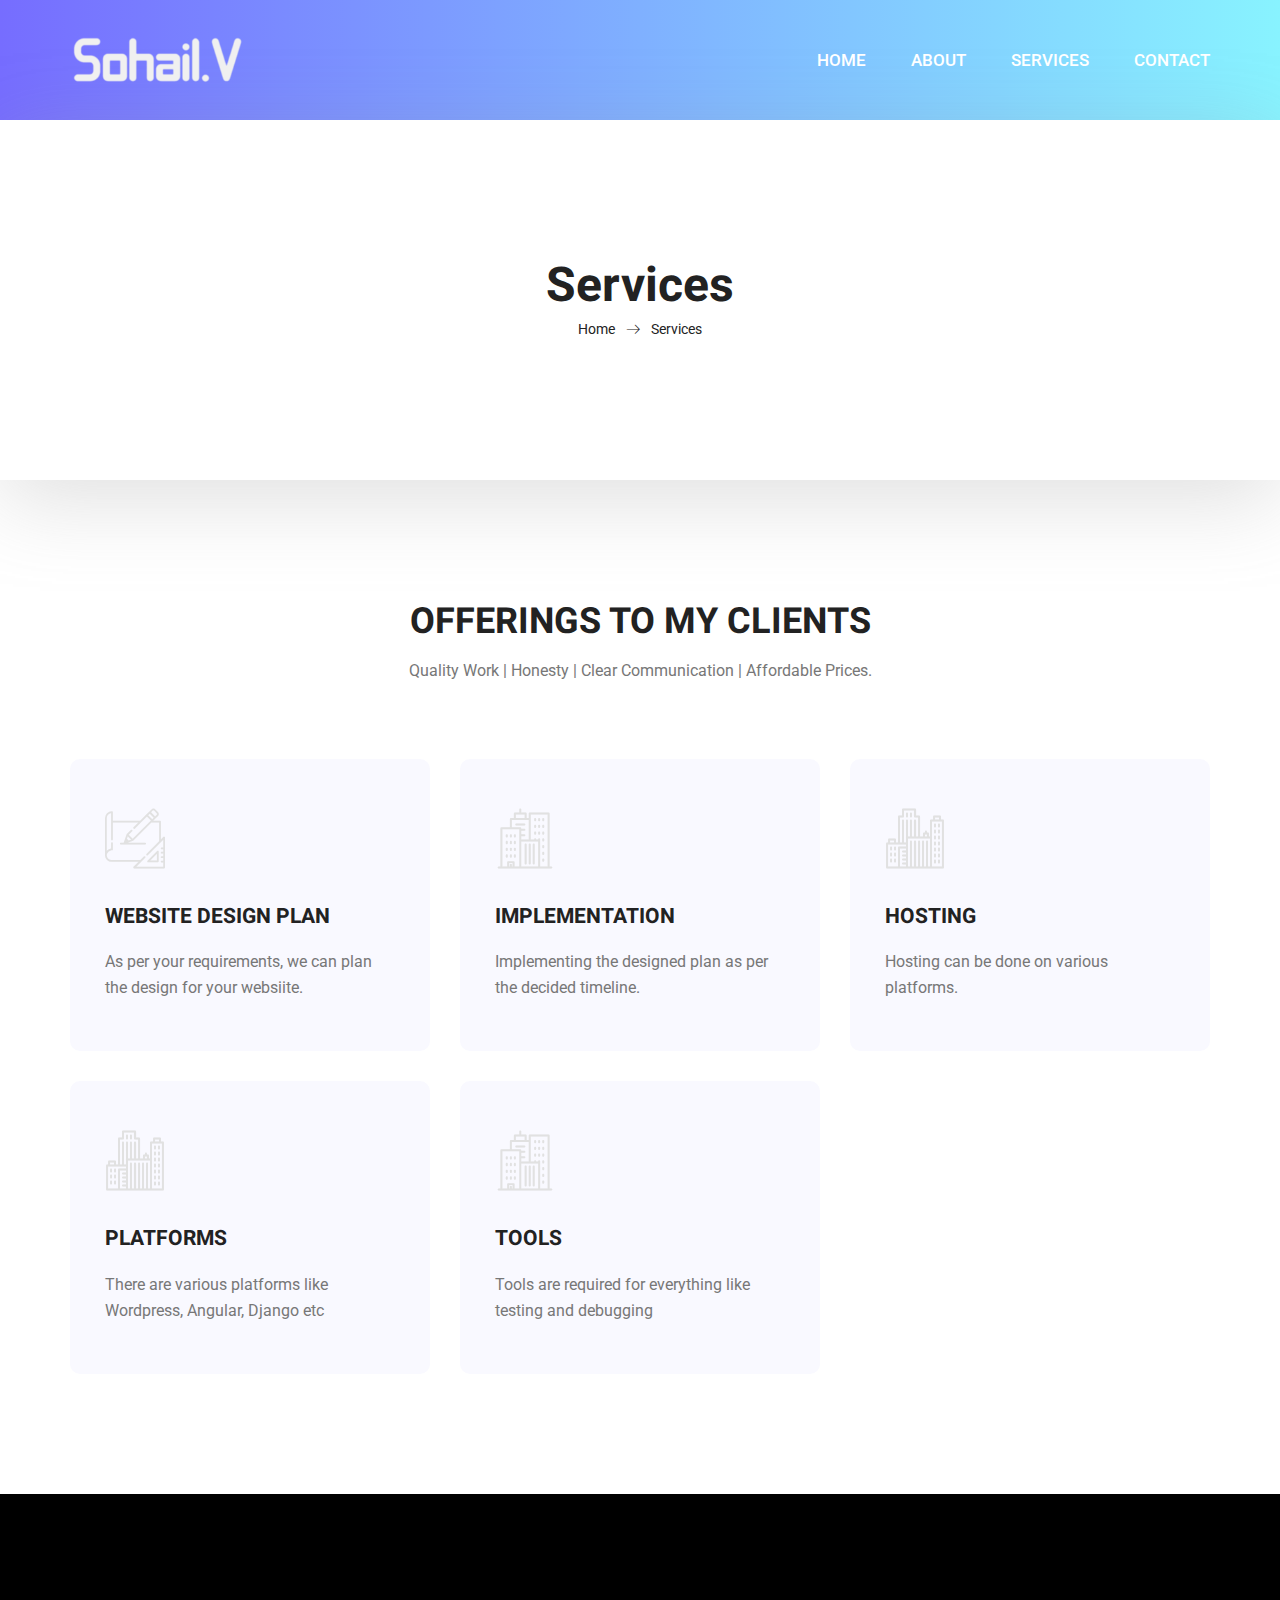
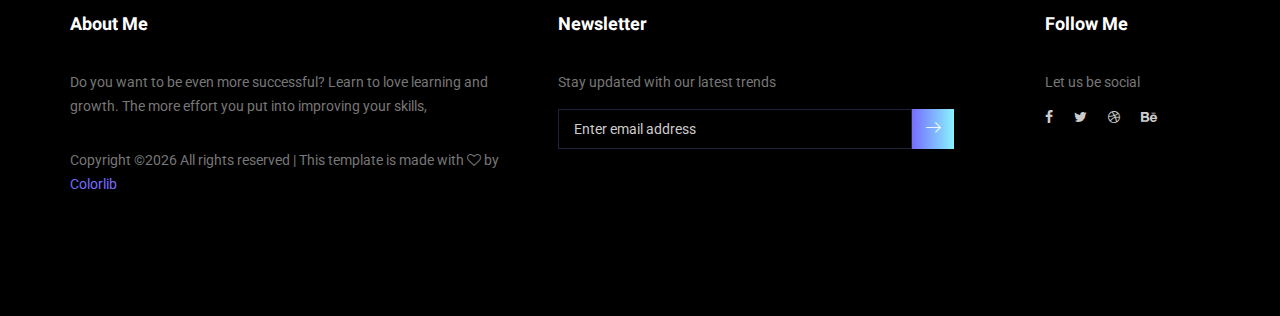
<file: services.html>
<!doctype html>
<html lang="en">
    <head>
        <!-- Required meta tags -->
        <meta charset="utf-8">
        <meta name="viewport" content="width=device-width, initial-scale=1, shrink-to-fit=no">
        <link rel="icon" href="img/favicon.png" type="image/png">
        <title>Sohail Virani Freelancer</title>
        <!-- Bootstrap CSS -->
        <link rel="stylesheet" href="css/bootstrap.css">
        <link rel="stylesheet" href="vendors/linericon/style.css">
        <link rel="stylesheet" href="css/font-awesome.min.css">
        <link rel="stylesheet" href="vendors/owl-carousel/owl.carousel.min.css">
        <link rel="stylesheet" href="vendors/lightbox/simpleLightbox.css">
        <link rel="stylesheet" href="vendors/nice-select/css/nice-select.css">
        <link rel="stylesheet" href="vendors/animate-css/animate.css">
        <link rel="stylesheet" href="vendors/popup/magnific-popup.css">
        <link rel="stylesheet" href="vendors/flaticon/flaticon.css">
        <!-- main css -->
        <link rel="stylesheet" href="css/style.css">
        <link rel="stylesheet" href="css/responsive.css">
    </head>
    <body>
        
        <!--================Header Menu Area =================-->
        <header class="header_area">
            <div class="main_menu">
            	<nav class="navbar navbar-expand-lg navbar-light">
					<div class="container box_1620">
						<!-- Brand and toggle get grouped for better mobile display -->
						<a class="navbar-brand logo_h" href="index.html"><img src="img/sohail.v.png" alt="Sohail Virani Freelancer"></a>
						<button class="navbar-toggler" type="button" data-toggle="collapse" data-target="#navbarSupportedContent" aria-controls="navbarSupportedContent" aria-expanded="false" aria-label="Toggle navigation">
							<span class="icon-bar"></span>
							<span class="icon-bar"></span>
							<span class="icon-bar"></span>
						</button>
						<!-- Collect the nav links, forms, and other content for toggling -->
						<div class="collapse navbar-collapse offset" id="navbarSupportedContent">
							<ul class="nav navbar-nav menu_nav ml-auto">
								<li class="nav-item active"><a class="nav-link" href="index.html">Home</a></li> 
								<li class="nav-item"><a class="nav-link" href="about-us.html">About</a></li> 
								<li class="nav-item"><a class="nav-link" href="services.html">Services</a></li> 
<!--
								<li class="nav-item submenu dropdown">
									<a href="#" class="nav-link dropdown-toggle" data-toggle="dropdown" role="button" aria-haspopup="true" aria-expanded="false">Pages</a>
									<ul class="dropdown-menu">
										<li class="nav-item"><a class="nav-link" href="portfolio.html">Portfolio</a></li>
										<li class="nav-item"><a class="nav-link" href="elements.html">Elements</a></li>
									</ul>
								</li> 
-->
<!--
								<li class="nav-item submenu dropdown">
									<a href="#" class="nav-link dropdown-toggle" data-toggle="dropdown" role="button" aria-haspopup="true" aria-expanded="false">Blog</a>
									<ul class="dropdown-menu">
										<li class="nav-item"><a class="nav-link" href="blog.html">Blog</a></li>
										<li class="nav-item"><a class="nav-link" href="single-blog.html">Blog Details</a></li>
									</ul>
								</li> 
-->
								<li class="nav-item"><a class="nav-link" href="contact.html">Contact</a></li>
							</ul>
						</div> 
					</div>
            	</nav>
            </div>
        </header>
        <!--================Header Menu Area =================-->
        
        <!--================Home Banner Area =================-->
        <section class="banner_area">
            <div class="box_1620">
				<div class="banner_inner d-flex align-items-center">
					<div class="container">
						<div class="banner_content text-center">
							<h2>Services</h2>
							<div class="page_link">
								<a href="index.html">Home</a>
								<a href="services.html">Services</a>
							</div>
						</div>
					</div>
				</div>
            </div>
        </section>
        <!--================End Home Banner Area =================-->
        
        <!--================Feature Area =================-->
        <section class="feature_area white_feature p_120">
        	<div class="container">
        		<div class="main_title">
        			<h2>offerings to my clients</h2>
        			<p>Quality Work  |  Honesty  |  Clear Communication  |  Affordable Prices.</p>
        		</div>
        		<div class="feature_inner row">
        			<div class="col-lg-4 col-md-6">
        				<div class="feature_item">
        					<i class="flaticon-sketch"></i>
        					<h4>Website Design Plan</h4>
        					<p>As per your requirements, we can plan the design for your websiite.</p>
        				</div>
        			</div>
        			<div class="col-lg-4 col-md-6">
        				<div class="feature_item">
        					<i class="flaticon-skyline"></i>
        					<h4>Implementation</h4>
        					<p>Implementing the designed plan as per the decided timeline.</p>
        				</div>
        			</div>
        			<div class="col-lg-4 col-md-6">
        				<div class="feature_item">
        					<i class="flaticon-city"></i>
        					<h4>Hosting</h4>
        					<p>Hosting can be done on various platforms.</p>
        				</div>
        			</div>
        			<div class="col-lg-4 col-md-6">
        				<div class="feature_item">
        					<i class="flaticon-city"></i>
        					<h4>Platforms</h4>
        					<p>There are various platforms like Wordpress, Angular, Django etc</p>
        				</div>
        			</div>
        			<div class="col-lg-4 col-md-6">
        				<div class="feature_item">
        					<i class="flaticon-skyline"></i>
        					<h4>Tools</h4>
        					<p>Tools are required for everything like testing and debugging</p>
        				</div>
        			</div>
        			
        		</div>
        	</div>
        </section>
        <!--================End Feature Area =================-->
        
        <!--================Testimonials Area =================-->
<!--
        <section class="testimonials_area p_120">
        	<div class="container">
        		<div class="main_title">
        			<h2>Testimonials</h2>
        			<p>If you are looking at blank cassettes on the web, you may be very confused at the difference in price. You may see some for as low as $.17 each.</p>
        		</div>
        		<div class="testi_inner">
					<div class="testi_slider owl-carousel">
						<div class="item">
							<div class="testi_item">
								<p>As conscious traveling Paup ers we must always be oncerned about our dear Mother Earth. If you think about it, you travel across her face</p>
								<h4>Fanny Spencer</h4>
								<a href="#"><i class="fa fa-star"></i></a>
								<a href="#"><i class="fa fa-star"></i></a>
								<a href="#"><i class="fa fa-star"></i></a>
								<a href="#"><i class="fa fa-star"></i></a>
								<a href="#"><i class="fa fa-star-half-o"></i></a>
							</div>
						</div>
						<div class="item">
							<div class="testi_item">
								<p>As conscious traveling Paup ers we must always be oncerned about our dear Mother Earth. If you think about it, you travel across her face</p>
								<h4>Fanny Spencer</h4>
								<a href="#"><i class="fa fa-star"></i></a>
								<a href="#"><i class="fa fa-star"></i></a>
								<a href="#"><i class="fa fa-star"></i></a>
								<a href="#"><i class="fa fa-star"></i></a>
								<a href="#"><i class="fa fa-star-half-o"></i></a>
							</div>
						</div>
						<div class="item">
							<div class="testi_item">
								<p>As conscious traveling Paup ers we must always be oncerned about our dear Mother Earth. If you think about it, you travel across her face</p>
								<h4>Fanny Spencer</h4>
								<a href="#"><i class="fa fa-star"></i></a>
								<a href="#"><i class="fa fa-star"></i></a>
								<a href="#"><i class="fa fa-star"></i></a>
								<a href="#"><i class="fa fa-star"></i></a>
								<a href="#"><i class="fa fa-star-half-o"></i></a>
							</div>
						</div>
					</div>
        		</div>
        	</div>
        </section>
-->
<!--        ================End Testimonials Area =================-->
        
        <!--================Footer Area =================-->
        <footer class="footer_area p_120">
        	<div class="container">
        		<div class="row footer_inner">
        			<div class="col-lg-5 col-sm-6">
        				<aside class="f_widget ab_widget">
        					<div class="f_title">
        						<h3>About Me</h3>
        					</div>
        					<p>Do you want to be even more successful? Learn to love learning and growth. The more effort you put into improving your skills,</p>
        					<p><!-- Link back to Colorlib can't be removed. Template is licensed under CC BY 3.0. -->
Copyright &copy;<script>document.write(new Date().getFullYear());</script> All rights reserved | This template is made with <i class="fa fa-heart-o" aria-hidden="true"></i> by <a href="https://colorlib.com" target="_blank">Colorlib</a>
<!-- Link back to Colorlib can't be removed. Template is licensed under CC BY 3.0. --></p>
        				</aside>
        			</div>
        			<div class="col-lg-5 col-sm-6">
        				<aside class="f_widget news_widget">
        					<div class="f_title">
        						<h3>Newsletter</h3>
        					</div>
        					<p>Stay updated with our latest trends</p>
        					<div id="mc_embed_signup">
                                <form target="_blank" action="https://spondonit.us12.list-manage.com/subscribe/post?u=1462626880ade1ac87bd9c93a&amp;id=92a4423d01" method="get" class="subscribe_form relative">
                                	<div class="input-group d-flex flex-row">
                                        <input name="EMAIL" placeholder="Enter email address" onfocus="this.placeholder = ''" onblur="this.placeholder = 'Email Address '" required="" type="email">
                                        <button class="btn sub-btn"><span class="lnr lnr-arrow-right"></span></button>		
                                    </div>				
                                    <div class="mt-10 info"></div>
                                </form>
                            </div>
        				</aside>
        			</div>
        			<div class="col-lg-2">
        				<aside class="f_widget social_widget">
        					<div class="f_title">
        						<h3>Follow Me</h3>
        					</div>
        					<p>Let us be social</p>
        					<ul class="list">
        						<li><a href="#"><i class="fa fa-facebook"></i></a></li>
        						<li><a href="#"><i class="fa fa-twitter"></i></a></li>
        						<li><a href="#"><i class="fa fa-dribbble"></i></a></li>
        						<li><a href="#"><i class="fa fa-behance"></i></a></li>
        					</ul>
        				</aside>
        			</div>
        		</div>
        	</div>
        </footer>
        <!--================End Footer Area =================-->
        
        
        
        
        <!-- Optional JavaScript -->
        <!-- jQuery first, then Popper.js, then Bootstrap JS -->
        <script src="js/jquery-3.3.1.min.js"></script>
        <script src="js/popper.js"></script>
        <script src="js/bootstrap.min.js"></script>
        <script src="js/stellar.js"></script>
        <script src="vendors/lightbox/simpleLightbox.min.js"></script>
        <script src="vendors/nice-select/js/jquery.nice-select.min.js"></script>
        <script src="vendors/isotope/imagesloaded.pkgd.min.js"></script>
        <script src="vendors/isotope/isotope.pkgd.min.js"></script>
        <script src="vendors/owl-carousel/owl.carousel.min.js"></script>
        <script src="vendors/popup/jquery.magnific-popup.min.js"></script>
        <script src="js/jquery.ajaxchimp.min.js"></script>
        <script src="vendors/counter-up/jquery.waypoints.min.js"></script>
        <script src="vendors/counter-up/jquery.counterup.min.js"></script>
        <script src="js/mail-script.js"></script>
        <script src="js/theme.js"></script>
    </body>
</html>
</file>
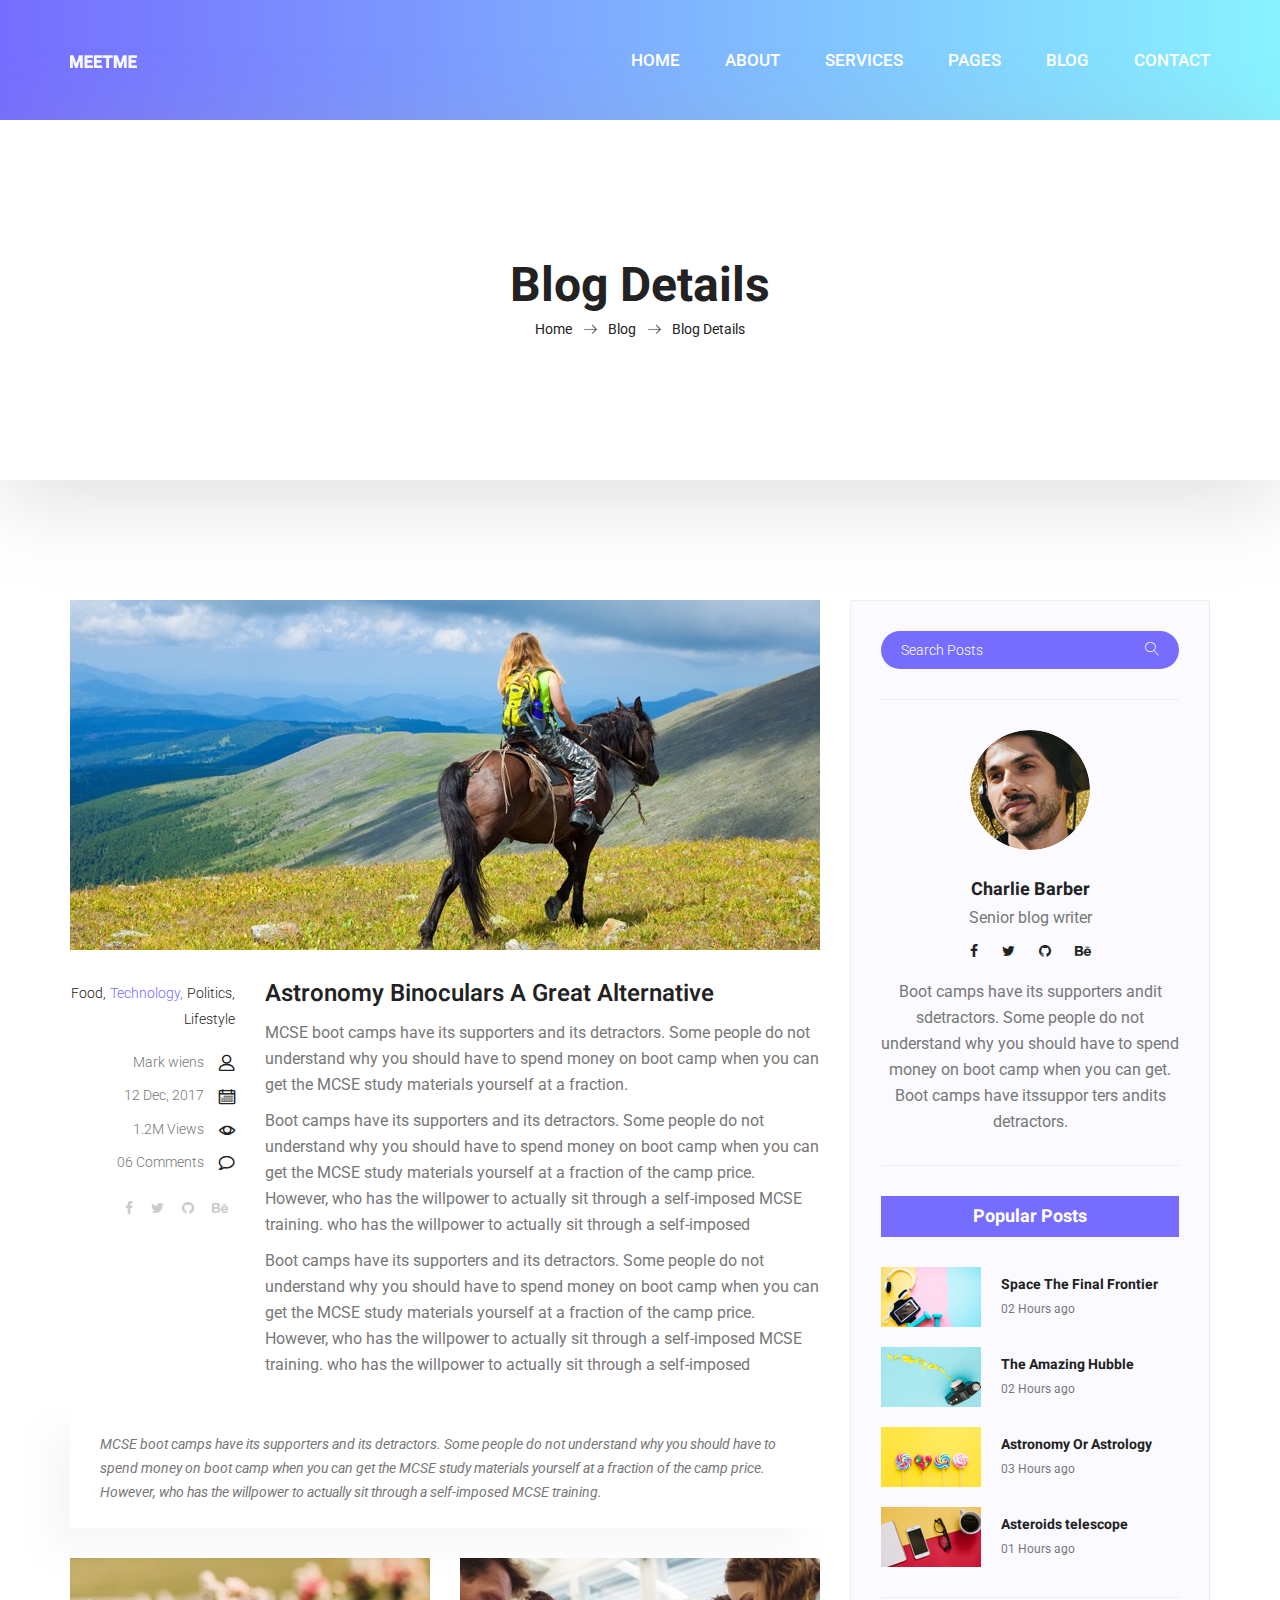
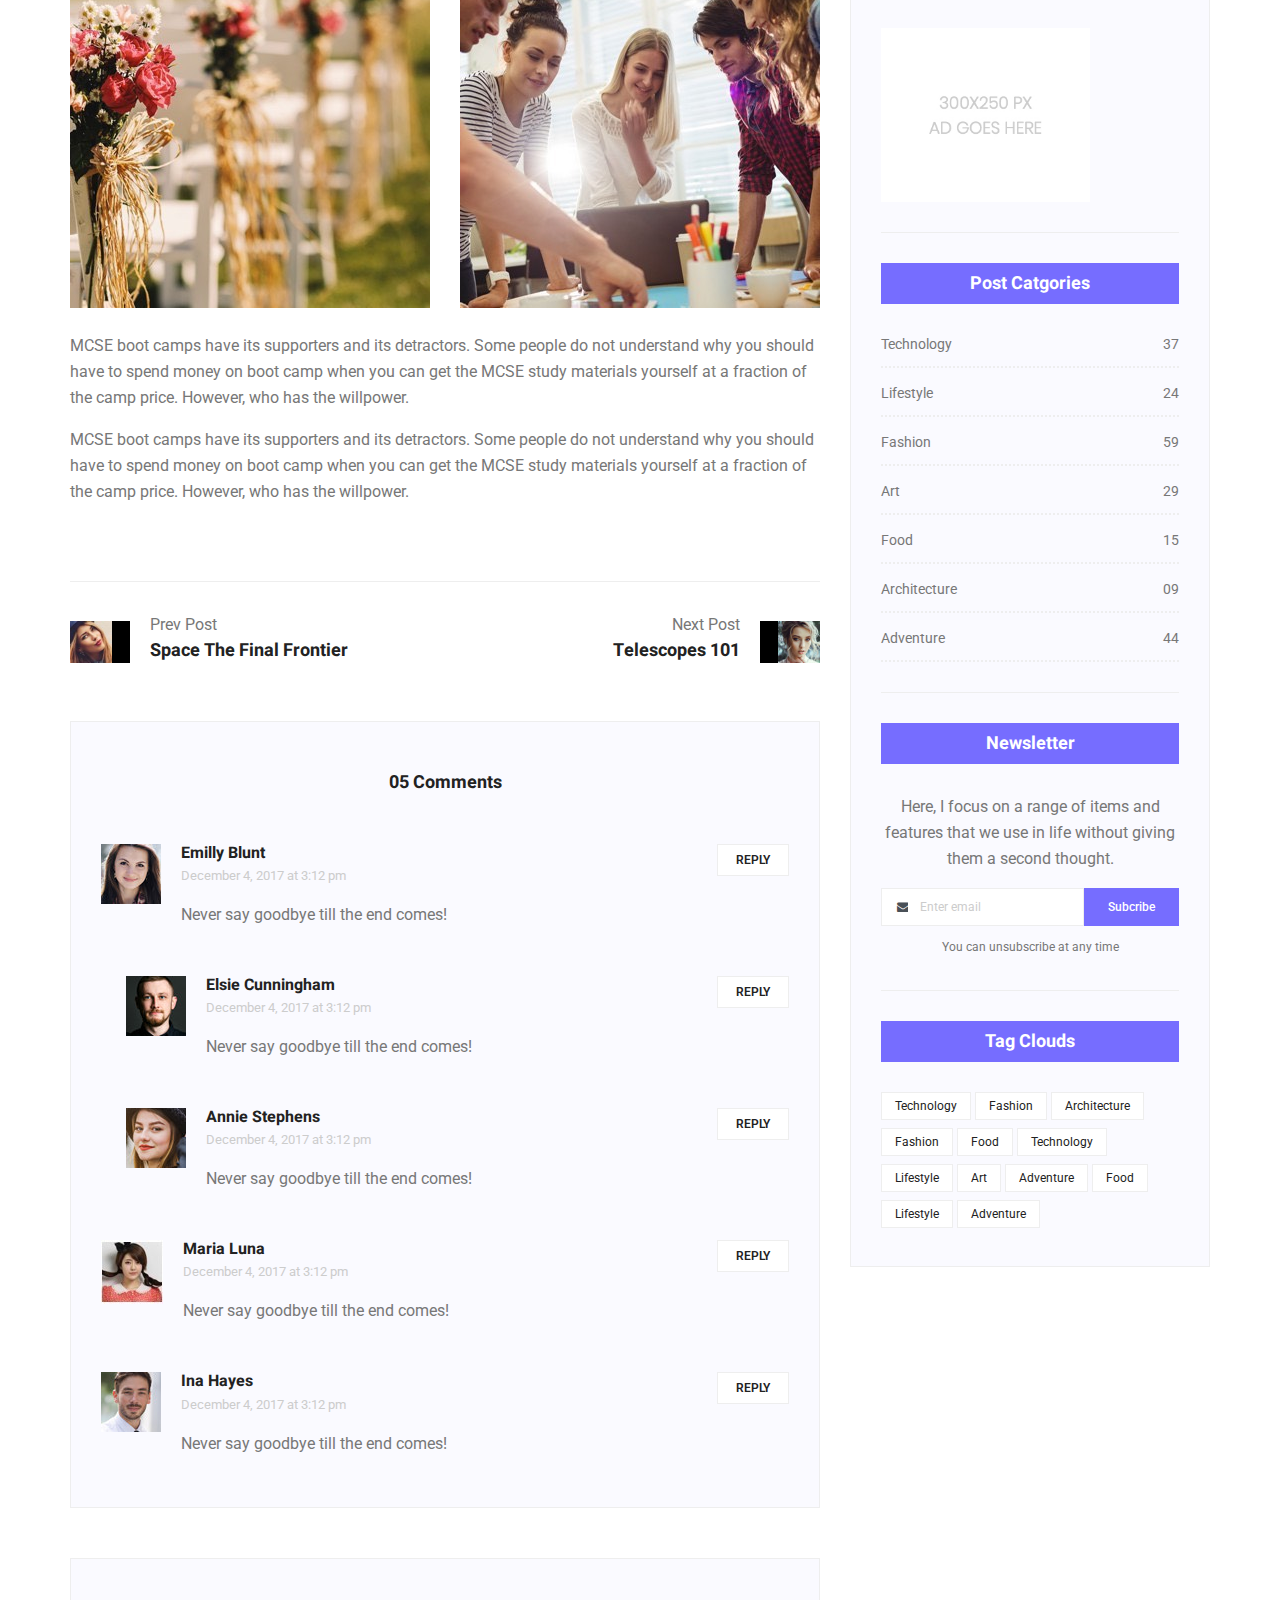
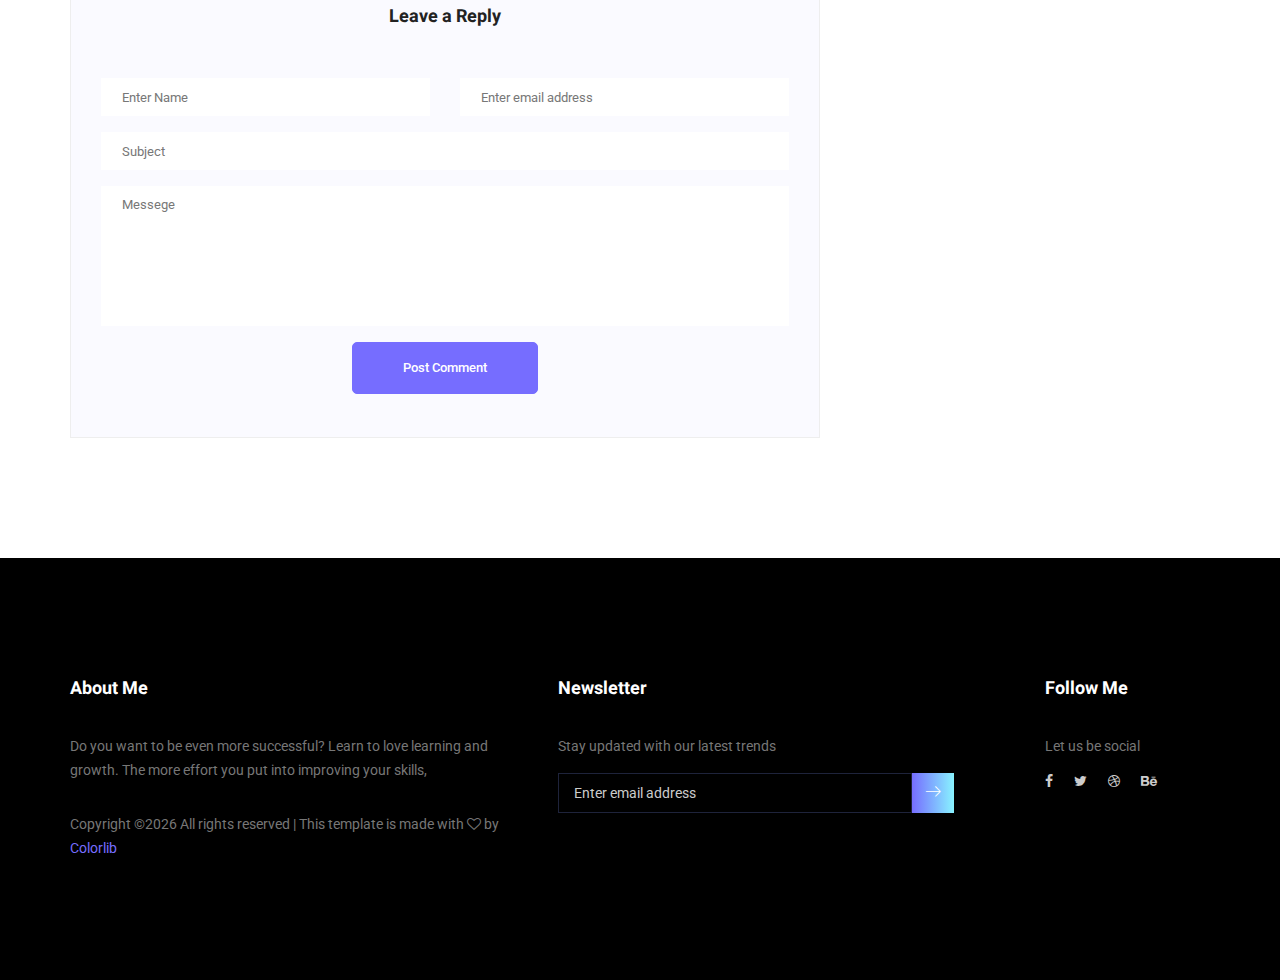
<file: single-blog.html>
<!doctype html>
<html lang="en">
    <head>
        <!-- Required meta tags -->
        <meta charset="utf-8">
        <meta name="viewport" content="width=device-width, initial-scale=1, shrink-to-fit=no">
        <link rel="icon" href="img/favicon.png" type="image/png">
        <title>MeetMe Personal</title>
        <!-- Bootstrap CSS -->
        <link rel="stylesheet" href="css/bootstrap.css">
        <link rel="stylesheet" href="vendors/linericon/style.css">
        <link rel="stylesheet" href="css/font-awesome.min.css">
        <link rel="stylesheet" href="vendors/owl-carousel/owl.carousel.min.css">
        <link rel="stylesheet" href="vendors/lightbox/simpleLightbox.css">
        <link rel="stylesheet" href="vendors/nice-select/css/nice-select.css">
        <link rel="stylesheet" href="vendors/animate-css/animate.css">
        <link rel="stylesheet" href="vendors/popup/magnific-popup.css">
        <!-- main css -->
        <link rel="stylesheet" href="css/style.css">
        <link rel="stylesheet" href="css/responsive.css">
    </head>
    <body>
        
        <!--================Header Menu Area =================-->
        <header class="header_area">
            <div class="main_menu">
            	<nav class="navbar navbar-expand-lg navbar-light">
					<div class="container box_1620">
						<!-- Brand and toggle get grouped for better mobile display -->
						<a class="navbar-brand logo_h" href="index.html"><img src="img/logo.png" alt=""></a>
						<button class="navbar-toggler" type="button" data-toggle="collapse" data-target="#navbarSupportedContent" aria-controls="navbarSupportedContent" aria-expanded="false" aria-label="Toggle navigation">
							<span class="icon-bar"></span>
							<span class="icon-bar"></span>
							<span class="icon-bar"></span>
						</button>
						<!-- Collect the nav links, forms, and other content for toggling -->
						<div class="collapse navbar-collapse offset" id="navbarSupportedContent">
							<ul class="nav navbar-nav menu_nav ml-auto">
								<li class="nav-item active"><a class="nav-link" href="index.html">Home</a></li> 
								<li class="nav-item"><a class="nav-link" href="about-us.html">About</a></li> 
								<li class="nav-item"><a class="nav-link" href="services.html">Services</a></li> 
								<li class="nav-item submenu dropdown">
									<a href="#" class="nav-link dropdown-toggle" data-toggle="dropdown" role="button" aria-haspopup="true" aria-expanded="false">Pages</a>
									<ul class="dropdown-menu">
										<li class="nav-item"><a class="nav-link" href="portfolio.html">Portfolio</a></li>
										<li class="nav-item"><a class="nav-link" href="elements.html">Elements</a></li>
									</ul>
								</li> 
								<li class="nav-item submenu dropdown">
									<a href="#" class="nav-link dropdown-toggle" data-toggle="dropdown" role="button" aria-haspopup="true" aria-expanded="false">Blog</a>
									<ul class="dropdown-menu">
										<li class="nav-item"><a class="nav-link" href="blog.html">Blog</a></li>
										<li class="nav-item"><a class="nav-link" href="single-blog.html">Blog Details</a></li>
									</ul>
								</li> 
								<li class="nav-item"><a class="nav-link" href="contact.html">Contact</a></li>
							</ul>
						</div> 
					</div>
            	</nav>
            </div>
        </header>
        <!--================Header Menu Area =================-->
        
        <!--================Home Banner Area =================-->
        <section class="banner_area">
            <div class="box_1620">
				<div class="banner_inner d-flex align-items-center">
					<div class="container">
						<div class="banner_content text-center">
							<h2>Blog Details</h2>
							<div class="page_link">
								<a href="index.html">Home</a>
								<a href="blog.html">Blog</a>
								<a href="single-blog.html">Blog Details</a>
							</div>
						</div>
					</div>
				</div>
            </div>
        </section>
        <!--================End Home Banner Area =================-->
        
        <!--================Blog Area =================-->
        <section class="blog_area single-post-area p_120">
            <div class="container">
                <div class="row">
                    <div class="col-lg-8 posts-list">
                        <div class="single-post row">
                            <div class="col-lg-12">
                                <div class="feature-img">
                                    <img class="img-fluid" src="img/blog/feature-img1.jpg" alt="">
                                </div>									
                            </div>
                            <div class="col-lg-3  col-md-3">
                                <div class="blog_info text-right">
                                    <div class="post_tag">
                                        <a href="#">Food,</a>
                                        <a class="active" href="#">Technology,</a>
                                        <a href="#">Politics,</a>
                                        <a href="#">Lifestyle</a>
                                    </div>
                                    <ul class="blog_meta list">
                                        <li><a href="#">Mark wiens<i class="lnr lnr-user"></i></a></li>
                                        <li><a href="#">12 Dec, 2017<i class="lnr lnr-calendar-full"></i></a></li>
                                        <li><a href="#">1.2M Views<i class="lnr lnr-eye"></i></a></li>
                                        <li><a href="#">06 Comments<i class="lnr lnr-bubble"></i></a></li>
                                    </ul>
                                    <ul class="social-links">
                                        <li><a href="#"><i class="fa fa-facebook"></i></a></li>
                                        <li><a href="#"><i class="fa fa-twitter"></i></a></li>
                                        <li><a href="#"><i class="fa fa-github"></i></a></li>
                                        <li><a href="#"><i class="fa fa-behance"></i></a></li>
                                    </ul>
                                </div>
                            </div>
                            <div class="col-lg-9 col-md-9 blog_details">
                                <h2>Astronomy Binoculars A Great Alternative</h2>
                                <p class="excert">
                                    MCSE boot camps have its supporters and its detractors. Some people do not understand why you should have to spend money on boot camp when you can get the MCSE study materials yourself at a fraction.
                                </p>
                                <p>
                                    Boot camps have its supporters and its detractors. Some people do not understand why you should have to spend money on boot camp when you can get the MCSE study materials yourself at a fraction of the camp price. However, who has the willpower to actually sit through a self-imposed MCSE training. who has the willpower to actually sit through a self-imposed
                                </p>
                                <p>
                                    Boot camps have its supporters and its detractors. Some people do not understand why you should have to spend money on boot camp when you can get the MCSE study materials yourself at a fraction of the camp price. However, who has the willpower to actually sit through a self-imposed MCSE training. who has the willpower to actually sit through a self-imposed
                                </p>
                            </div>
                            <div class="col-lg-12">
                                <div class="quotes">
                                    MCSE boot camps have its supporters and its detractors. Some people do not understand why you should have to spend money on boot camp when you can get the MCSE study materials yourself at a fraction of the camp price. However, who has the willpower to actually sit through a self-imposed MCSE training.										
                                </div>
                                <div class="row">
                                    <div class="col-6">
                                        <img class="img-fluid" src="img/blog/post-img1.jpg" alt="">
                                    </div>
                                    <div class="col-6">
                                        <img class="img-fluid" src="img/blog/post-img2.jpg" alt="">
                                    </div>	
                                    <div class="col-lg-12 mt-25">
                                        <p>
                                            MCSE boot camps have its supporters and its detractors. Some people do not understand why you should have to spend money on boot camp when you can get the MCSE study materials yourself at a fraction of the camp price. However, who has the willpower.
                                        </p>
                                        <p>
                                            MCSE boot camps have its supporters and its detractors. Some people do not understand why you should have to spend money on boot camp when you can get the MCSE study materials yourself at a fraction of the camp price. However, who has the willpower.
                                        </p>											
                                    </div>									
                                </div>
                            </div>
                        </div>
                        <div class="navigation-area">
                            <div class="row">
                                <div class="col-lg-6 col-md-6 col-12 nav-left flex-row d-flex justify-content-start align-items-center">
                                    <div class="thumb">
                                        <a href="#"><img class="img-fluid" src="img/blog/prev.jpg" alt=""></a>
                                    </div>
                                    <div class="arrow">
                                        <a href="#"><span class="lnr text-white lnr-arrow-left"></span></a>
                                    </div>
                                    <div class="detials">
                                        <p>Prev Post</p>
                                        <a href="#"><h4>Space The Final Frontier</h4></a>
                                    </div>
                                </div>
                                <div class="col-lg-6 col-md-6 col-12 nav-right flex-row d-flex justify-content-end align-items-center">
                                    <div class="detials">
                                        <p>Next Post</p>
                                        <a href="#"><h4>Telescopes 101</h4></a>
                                    </div>
                                    <div class="arrow">
                                        <a href="#"><span class="lnr text-white lnr-arrow-right"></span></a>
                                    </div>
                                    <div class="thumb">
                                        <a href="#"><img class="img-fluid" src="img/blog/next.jpg" alt=""></a>
                                    </div>										
                                </div>									
                            </div>
                        </div>
                        <div class="comments-area">
                            <h4>05 Comments</h4>
                            <div class="comment-list">
                                <div class="single-comment justify-content-between d-flex">
                                    <div class="user justify-content-between d-flex">
                                        <div class="thumb">
                                            <img src="img/blog/c1.jpg" alt="">
                                        </div>
                                        <div class="desc">
                                            <h5><a href="#">Emilly Blunt</a></h5>
                                            <p class="date">December 4, 2017 at 3:12 pm </p>
                                            <p class="comment">
                                                Never say goodbye till the end comes!
                                            </p>
                                        </div>
                                    </div>
                                    <div class="reply-btn">
                                           <a href="" class="btn-reply text-uppercase">reply</a> 
                                    </div>
                                </div>
                            </div>	
                            <div class="comment-list left-padding">
                                <div class="single-comment justify-content-between d-flex">
                                    <div class="user justify-content-between d-flex">
                                        <div class="thumb">
                                            <img src="img/blog/c2.jpg" alt="">
                                        </div>
                                        <div class="desc">
                                            <h5><a href="#">Elsie Cunningham</a></h5>
                                            <p class="date">December 4, 2017 at 3:12 pm </p>
                                            <p class="comment">
                                                Never say goodbye till the end comes!
                                            </p>
                                        </div>
                                    </div>
                                    <div class="reply-btn">
                                           <a href="" class="btn-reply text-uppercase">reply</a> 
                                    </div>
                                </div>
                            </div>	
                            <div class="comment-list left-padding">
                                <div class="single-comment justify-content-between d-flex">
                                    <div class="user justify-content-between d-flex">
                                        <div class="thumb">
                                            <img src="img/blog/c3.jpg" alt="">
                                        </div>
                                        <div class="desc">
                                            <h5><a href="#">Annie Stephens</a></h5>
                                            <p class="date">December 4, 2017 at 3:12 pm </p>
                                            <p class="comment">
                                                Never say goodbye till the end comes!
                                            </p>
                                        </div>
                                    </div>
                                    <div class="reply-btn">
                                           <a href="" class="btn-reply text-uppercase">reply</a> 
                                    </div>
                                </div>
                            </div>	
                            <div class="comment-list">
                                <div class="single-comment justify-content-between d-flex">
                                    <div class="user justify-content-between d-flex">
                                        <div class="thumb">
                                            <img src="img/blog/c4.jpg" alt="">
                                        </div>
                                        <div class="desc">
                                            <h5><a href="#">Maria Luna</a></h5>
                                            <p class="date">December 4, 2017 at 3:12 pm </p>
                                            <p class="comment">
                                                Never say goodbye till the end comes!
                                            </p>
                                        </div>
                                    </div>
                                    <div class="reply-btn">
                                           <a href="" class="btn-reply text-uppercase">reply</a> 
                                    </div>
                                </div>
                            </div>	
                            <div class="comment-list">
                                <div class="single-comment justify-content-between d-flex">
                                    <div class="user justify-content-between d-flex">
                                        <div class="thumb">
                                            <img src="img/blog/c5.jpg" alt="">
                                        </div>
                                        <div class="desc">
                                            <h5><a href="#">Ina Hayes</a></h5>
                                            <p class="date">December 4, 2017 at 3:12 pm </p>
                                            <p class="comment">
                                                Never say goodbye till the end comes!
                                            </p>
                                        </div>
                                    </div>
                                    <div class="reply-btn">
                                           <a href="" class="btn-reply text-uppercase">reply</a> 
                                    </div>
                                </div>
                            </div>	                                             				
                        </div>
                        <div class="comment-form">
                            <h4>Leave a Reply</h4>
                            <form>
                                <div class="form-group form-inline">
                                  <div class="form-group col-lg-6 col-md-6 name">
                                    <input type="text" class="form-control" id="name" placeholder="Enter Name" onfocus="this.placeholder = ''" onblur="this.placeholder = 'Enter Name'">
                                  </div>
                                  <div class="form-group col-lg-6 col-md-6 email">
                                    <input type="email" class="form-control" id="email" placeholder="Enter email address" onfocus="this.placeholder = ''" onblur="this.placeholder = 'Enter email address'">
                                  </div>										
                                </div>
                                <div class="form-group">
                                    <input type="text" class="form-control" id="subject" placeholder="Subject" onfocus="this.placeholder = ''" onblur="this.placeholder = 'Subject'">
                                </div>
                                <div class="form-group">
                                    <textarea class="form-control mb-10" rows="5" name="message" placeholder="Messege" onfocus="this.placeholder = ''" onblur="this.placeholder = 'Messege'" required=""></textarea>
                                </div>
                                <a href="#" class="primary-btn submit_btn">Post Comment</a>	
                            </form>
                        </div>
                    </div>
                    <div class="col-lg-4">
                        <div class="blog_right_sidebar">
                            <aside class="single_sidebar_widget search_widget">
                                <div class="input-group">
                                    <input type="text" class="form-control" placeholder="Search Posts">
                                    <span class="input-group-btn">
                                        <button class="btn btn-default" type="button"><i class="lnr lnr-magnifier"></i></button>
                                    </span>
                                </div><!-- /input-group -->
                                <div class="br"></div>
                            </aside>
                            <aside class="single_sidebar_widget author_widget">
                                <img class="author_img rounded-circle" src="img/blog/author.png" alt="">
                                <h4>Charlie Barber</h4>
                                <p>Senior blog writer</p>
                                <div class="social_icon">
                                    <a href="#"><i class="fa fa-facebook"></i></a>
                                    <a href="#"><i class="fa fa-twitter"></i></a>
                                    <a href="#"><i class="fa fa-github"></i></a>
                                    <a href="#"><i class="fa fa-behance"></i></a>
                                </div>
                                <p>Boot camps have its supporters andit sdetractors. Some people do not understand why you should have to spend money on boot camp when you can get. Boot camps have itssuppor ters andits detractors.</p>
                                <div class="br"></div>
                            </aside>
                            <aside class="single_sidebar_widget popular_post_widget">
                                <h3 class="widget_title">Popular Posts</h3>
                                <div class="media post_item">
                                    <img src="img/blog/popular-post/post1.jpg" alt="post">
                                    <div class="media-body">
                                        <a href="blog-details.html"><h3>Space The Final Frontier</h3></a>
                                        <p>02 Hours ago</p>
                                    </div>
                                </div>
                                <div class="media post_item">
                                    <img src="img/blog/popular-post/post2.jpg" alt="post">
                                    <div class="media-body">
                                        <a href="blog-details.html"><h3>The Amazing Hubble</h3></a>
                                        <p>02 Hours ago</p>
                                    </div>
                                </div>
                                <div class="media post_item">
                                    <img src="img/blog/popular-post/post3.jpg" alt="post">
                                    <div class="media-body">
                                        <a href="blog-details.html"><h3>Astronomy Or Astrology</h3></a>
                                        <p>03 Hours ago</p>
                                    </div>
                                </div>
                                <div class="media post_item">
                                    <img src="img/blog/popular-post/post4.jpg" alt="post">
                                    <div class="media-body">
                                        <a href="blog-details.html"><h3>Asteroids telescope</h3></a>
                                        <p>01 Hours ago</p>
                                    </div>
                                </div>
                                <div class="br"></div>
                            </aside>
                            <aside class="single_sidebar_widget ads_widget">
                                <a href="#"><img class="img-fluid" src="img/blog/add.jpg" alt=""></a>
                                <div class="br"></div>
                            </aside>
                            <aside class="single_sidebar_widget post_category_widget">
                                <h4 class="widget_title">Post Catgories</h4>
                                <ul class="list cat-list">
                                    <li>
                                        <a href="#" class="d-flex justify-content-between">
                                            <p>Technology</p>
                                            <p>37</p>
                                        </a>
                                    </li>
                                    <li>
                                        <a href="#" class="d-flex justify-content-between">
                                            <p>Lifestyle</p>
                                            <p>24</p>
                                        </a>
                                    </li>
                                    <li>
                                        <a href="#" class="d-flex justify-content-between">
                                            <p>Fashion</p>
                                            <p>59</p>
                                        </a>
                                    </li>
                                    <li>
                                        <a href="#" class="d-flex justify-content-between">
                                            <p>Art</p>
                                            <p>29</p>
                                        </a>
                                    </li>
                                    <li>
                                        <a href="#" class="d-flex justify-content-between">
                                            <p>Food</p>
                                            <p>15</p>
                                        </a>
                                    </li>
                                    <li>
                                        <a href="#" class="d-flex justify-content-between">
                                            <p>Architecture</p>
                                            <p>09</p>
                                        </a>
                                    </li>
                                    <li>
                                        <a href="#" class="d-flex justify-content-between">
                                            <p>Adventure</p>
                                            <p>44</p>
                                        </a>
                                    </li>															
                                </ul>
                                <div class="br"></div>
                            </aside>
                            <aside class="single-sidebar-widget newsletter_widget">
                                <h4 class="widget_title">Newsletter</h4>
                                <p>
                                Here, I focus on a range of items and features that we use in life without
                                giving them a second thought.
                                </p>
                                <div class="form-group d-flex flex-row">
                                    <div class="input-group">
                                        <div class="input-group-prepend">
                                            <div class="input-group-text"><i class="fa fa-envelope" aria-hidden="true"></i></div>
                                        </div>
                                        <input type="text" class="form-control" id="inlineFormInputGroup" placeholder="Enter email" onfocus="this.placeholder = ''" onblur="this.placeholder = 'Enter email'">
                                    </div>
                                    <a href="#" class="bbtns">Subcribe</a>
                                </div>	
                                <p class="text-bottom">You can unsubscribe at any time</p>	
                                <div class="br"></div>							
                            </aside>
                            <aside class="single-sidebar-widget tag_cloud_widget">
                                <h4 class="widget_title">Tag Clouds</h4>
                                <ul class="list">
                                    <li><a href="#">Technology</a></li>
                                    <li><a href="#">Fashion</a></li>
                                    <li><a href="#">Architecture</a></li>
                                    <li><a href="#">Fashion</a></li>
                                    <li><a href="#">Food</a></li>
                                    <li><a href="#">Technology</a></li>
                                    <li><a href="#">Lifestyle</a></li>
                                    <li><a href="#">Art</a></li>
                                    <li><a href="#">Adventure</a></li>
                                    <li><a href="#">Food</a></li>
                                    <li><a href="#">Lifestyle</a></li>
                                    <li><a href="#">Adventure</a></li>
                                </ul>
                            </aside>
                        </div>
                    </div>
                </div>
            </div>
        </section>
        <!--================Blog Area =================-->
        
        <!--================Footer Area =================-->
        <footer class="footer_area p_120">
        	<div class="container">
        		<div class="row footer_inner">
        			<div class="col-lg-5 col-sm-6">
        				<aside class="f_widget ab_widget">
        					<div class="f_title">
        						<h3>About Me</h3>
        					</div>
        					<p>Do you want to be even more successful? Learn to love learning and growth. The more effort you put into improving your skills,</p>
        					<p><!-- Link back to Colorlib can't be removed. Template is licensed under CC BY 3.0. -->
Copyright &copy;<script>document.write(new Date().getFullYear());</script> All rights reserved | This template is made with <i class="fa fa-heart-o" aria-hidden="true"></i> by <a href="https://colorlib.com" target="_blank">Colorlib</a>
<!-- Link back to Colorlib can't be removed. Template is licensed under CC BY 3.0. --></p>
        				</aside>
        			</div>
        			<div class="col-lg-5 col-sm-6">
        				<aside class="f_widget news_widget">
        					<div class="f_title">
        						<h3>Newsletter</h3>
        					</div>
        					<p>Stay updated with our latest trends</p>
        					<div id="mc_embed_signup">
                                <form target="_blank" action="https://spondonit.us12.list-manage.com/subscribe/post?u=1462626880ade1ac87bd9c93a&amp;id=92a4423d01" method="get" class="subscribe_form relative">
                                	<div class="input-group d-flex flex-row">
                                        <input name="EMAIL" placeholder="Enter email address" onfocus="this.placeholder = ''" onblur="this.placeholder = 'Email Address '" required="" type="email">
                                        <button class="btn sub-btn"><span class="lnr lnr-arrow-right"></span></button>		
                                    </div>				
                                    <div class="mt-10 info"></div>
                                </form>
                            </div>
        				</aside>
        			</div>
        			<div class="col-lg-2">
        				<aside class="f_widget social_widget">
        					<div class="f_title">
        						<h3>Follow Me</h3>
        					</div>
        					<p>Let us be social</p>
        					<ul class="list">
        						<li><a href="#"><i class="fa fa-facebook"></i></a></li>
        						<li><a href="#"><i class="fa fa-twitter"></i></a></li>
        						<li><a href="#"><i class="fa fa-dribbble"></i></a></li>
        						<li><a href="#"><i class="fa fa-behance"></i></a></li>
        					</ul>
        				</aside>
        			</div>
        		</div>
        	</div>
        </footer>
        <!--================End Footer Area =================-->
        
        
        
        
        <!-- Optional JavaScript -->
        <!-- jQuery first, then Popper.js, then Bootstrap JS -->
        <script src="js/jquery-3.3.1.min.js"></script>
        <script src="js/popper.js"></script>
        <script src="js/bootstrap.min.js"></script>
        <script src="js/stellar.js"></script>
        <script src="vendors/lightbox/simpleLightbox.min.js"></script>
        <script src="vendors/nice-select/js/jquery.nice-select.min.js"></script>
        <script src="vendors/isotope/imagesloaded.pkgd.min.js"></script>
        <script src="vendors/isotope/isotope.pkgd.min.js"></script>
        <script src="vendors/owl-carousel/owl.carousel.min.js"></script>
        <script src="vendors/popup/jquery.magnific-popup.min.js"></script>
        <script src="js/jquery.ajaxchimp.min.js"></script>
        <script src="vendors/counter-up/jquery.waypoints.min.js"></script>
        <script src="vendors/counter-up/jquery.counterup.min.js"></script>
        <script src="js/mail-script.js"></script>
        <script src="js/theme.js"></script>
    </body>
</html>
</file>
<file: vendors/linericon/style.css>
@font-face {
	font-family: 'Linearicons-Free';
	src:url('fonts/Linearicons-Free.eot?w118d');
	src:url('fonts/Linearicons-Free.eot?#iefixw118d') format('embedded-opentype'),
		url('fonts/Linearicons-Free.woff2?w118d') format('woff2'),
		url('fonts/Linearicons-Free.woff?w118d') format('woff'),
		url('fonts/Linearicons-Free.ttf?w118d') format('truetype'),
		url('fonts/Linearicons-Free.svg?w118d#Linearicons-Free') format('svg');
	font-weight: normal;
	font-style: normal;
}

.lnr {
	font-family: 'Linearicons-Free';
	speak: none;
	font-style: normal;
	font-weight: normal;
	font-variant: normal;
	text-transform: none;
	line-height: 1;

	/* Better Font Rendering =========== */
	-webkit-font-smoothing: antialiased;
	-moz-osx-font-smoothing: grayscale;
}

.lnr-home:before {
	content: "\e800";
}
.lnr-apartment:before {
	content: "\e801";
}
.lnr-pencil:before {
	content: "\e802";
}
.lnr-magic-wand:before {
	content: "\e803";
}
.lnr-drop:before {
	content: "\e804";
}
.lnr-lighter:before {
	content: "\e805";
}
.lnr-poop:before {
	content: "\e806";
}
.lnr-sun:before {
	content: "\e807";
}
.lnr-moon:before {
	content: "\e808";
}
.lnr-cloud:before {
	content: "\e809";
}
.lnr-cloud-upload:before {
	content: "\e80a";
}
.lnr-cloud-download:before {
	content: "\e80b";
}
.lnr-cloud-sync:before {
	content: "\e80c";
}
.lnr-cloud-check:before {
	content: "\e80d";
}
.lnr-database:before {
	content: "\e80e";
}
.lnr-lock:before {
	content: "\e80f";
}
.lnr-cog:before {
	content: "\e810";
}
.lnr-trash:before {
	content: "\e811";
}
.lnr-dice:before {
	content: "\e812";
}
.lnr-heart:before {
	content: "\e813";
}
.lnr-star:before {
	content: "\e814";
}
.lnr-star-half:before {
	content: "\e815";
}
.lnr-star-empty:before {
	content: "\e816";
}
.lnr-flag:before {
	content: "\e817";
}
.lnr-envelope:before {
	content: "\e818";
}
.lnr-paperclip:before {
	content: "\e819";
}
.lnr-inbox:before {
	content: "\e81a";
}
.lnr-eye:before {
	content: "\e81b";
}
.lnr-printer:before {
	content: "\e81c";
}
.lnr-file-empty:before {
	content: "\e81d";
}
.lnr-file-add:before {
	content: "\e81e";
}
.lnr-enter:before {
	content: "\e81f";
}
.lnr-exit:before {
	content: "\e820";
}
.lnr-graduation-hat:before {
	content: "\e821";
}
.lnr-license:before {
	content: "\e822";
}
.lnr-music-note:before {
	content: "\e823";
}
.lnr-film-play:before {
	content: "\e824";
}
.lnr-camera-video:before {
	content: "\e825";
}
.lnr-camera:before {
	content: "\e826";
}
.lnr-picture:before {
	content: "\e827";
}
.lnr-book:before {
	content: "\e828";
}
.lnr-bookmark:before {
	content: "\e829";
}
.lnr-user:before {
	content: "\e82a";
}
.lnr-users:before {
	content: "\e82b";
}
.lnr-shirt:before {
	content: "\e82c";
}
.lnr-store:before {
	content: "\e82d";
}
.lnr-cart:before {
	content: "\e82e";
}
.lnr-tag:before {
	content: "\e82f";
}
.lnr-phone-handset:before {
	content: "\e830";
}
.lnr-phone:before {
	content: "\e831";
}
.lnr-pushpin:before {
	content: "\e832";
}
.lnr-map-marker:before {
	content: "\e833";
}
.lnr-map:before {
	content: "\e834";
}
.lnr-location:before {
	content: "\e835";
}
.lnr-calendar-full:before {
	content: "\e836";
}
.lnr-keyboard:before {
	content: "\e837";
}
.lnr-spell-check:before {
	content: "\e838";
}
.lnr-screen:before {
	content: "\e839";
}
.lnr-smartphone:before {
	content: "\e83a";
}
.lnr-tablet:before {
	content: "\e83b";
}
.lnr-laptop:before {
	content: "\e83c";
}
.lnr-laptop-phone:before {
	content: "\e83d";
}
.lnr-power-switch:before {
	content: "\e83e";
}
.lnr-bubble:before {
	content: "\e83f";
}
.lnr-heart-pulse:before {
	content: "\e840";
}
.lnr-construction:before {
	content: "\e841";
}
.lnr-pie-chart:before {
	content: "\e842";
}
.lnr-chart-bars:before {
	content: "\e843";
}
.lnr-gift:before {
	content: "\e844";
}
.lnr-diamond:before {
	content: "\e845";
}
.lnr-linearicons:before {
	content: "\e846";
}
.lnr-dinner:before {
	content: "\e847";
}
.lnr-coffee-cup:before {
	content: "\e848";
}
.lnr-leaf:before {
	content: "\e849";
}
.lnr-paw:before {
	content: "\e84a";
}
.lnr-rocket:before {
	content: "\e84b";
}
.lnr-briefcase:before {
	content: "\e84c";
}
.lnr-bus:before {
	content: "\e84d";
}
.lnr-car:before {
	content: "\e84e";
}
.lnr-train:before {
	content: "\e84f";
}
.lnr-bicycle:before {
	content: "\e850";
}
.lnr-wheelchair:before {
	content: "\e851";
}
.lnr-select:before {
	content: "\e852";
}
.lnr-earth:before {
	content: "\e853";
}
.lnr-smile:before {
	content: "\e854";
}
.lnr-sad:before {
	content: "\e855";
}
.lnr-neutral:before {
	content: "\e856";
}
.lnr-mustache:before {
	content: "\e857";
}
.lnr-alarm:before {
	content: "\e858";
}
.lnr-bullhorn:before {
	content: "\e859";
}
.lnr-volume-high:before {
	content: "\e85a";
}
.lnr-volume-medium:before {
	content: "\e85b";
}
.lnr-volume-low:before {
	content: "\e85c";
}
.lnr-volume:before {
	content: "\e85d";
}
.lnr-mic:before {
	content: "\e85e";
}
.lnr-hourglass:before {
	content: "\e85f";
}
.lnr-undo:before {
	content: "\e860";
}
.lnr-redo:before {
	content: "\e861";
}
.lnr-sync:before {
	content: "\e862";
}
.lnr-history:before {
	content: "\e863";
}
.lnr-clock:before {
	content: "\e864";
}
.lnr-download:before {
	content: "\e865";
}
.lnr-upload:before {
	content: "\e866";
}
.lnr-enter-down:before {
	content: "\e867";
}
.lnr-exit-up:before {
	content: "\e868";
}
.lnr-bug:before {
	content: "\e869";
}
.lnr-code:before {
	content: "\e86a";
}
.lnr-link:before {
	content: "\e86b";
}
.lnr-unlink:before {
	content: "\e86c";
}
.lnr-thumbs-up:before {
	content: "\e86d";
}
.lnr-thumbs-down:before {
	content: "\e86e";
}
.lnr-magnifier:before {
	content: "\e86f";
}
.lnr-cross:before {
	content: "\e870";
}
.lnr-menu:before {
	content: "\e871";
}
.lnr-list:before {
	content: "\e872";
}
.lnr-chevron-up:before {
	content: "\e873";
}
.lnr-chevron-down:before {
	content: "\e874";
}
.lnr-chevron-left:before {
	content: "\e875";
}
.lnr-chevron-right:before {
	content: "\e876";
}
.lnr-arrow-up:before {
	content: "\e877";
}
.lnr-arrow-down:before {
	content: "\e878";
}
.lnr-arrow-left:before {
	content: "\e879";
}
.lnr-arrow-right:before {
	content: "\e87a";
}
.lnr-move:before {
	content: "\e87b";
}
.lnr-warning:before {
	content: "\e87c";
}
.lnr-question-circle:before {
	content: "\e87d";
}
.lnr-menu-circle:before {
	content: "\e87e";
}
.lnr-checkmark-circle:before {
	content: "\e87f";
}
.lnr-cross-circle:before {
	content: "\e880";
}
.lnr-plus-circle:before {
	content: "\e881";
}
.lnr-circle-minus:before {
	content: "\e882";
}
.lnr-arrow-up-circle:before {
	content: "\e883";
}
.lnr-arrow-down-circle:before {
	content: "\e884";
}
.lnr-arrow-left-circle:before {
	content: "\e885";
}
.lnr-arrow-right-circle:before {
	content: "\e886";
}
.lnr-chevron-up-circle:before {
	content: "\e887";
}
.lnr-chevron-down-circle:before {
	content: "\e888";
}
.lnr-chevron-left-circle:before {
	content: "\e889";
}
.lnr-chevron-right-circle:before {
	content: "\e88a";
}
.lnr-crop:before {
	content: "\e88b";
}
.lnr-frame-expand:before {
	content: "\e88c";
}
.lnr-frame-contract:before {
	content: "\e88d";
}
.lnr-layers:before {
	content: "\e88e";
}
.lnr-funnel:before {
	content: "\e88f";
}
.lnr-text-format:before {
	content: "\e890";
}
.lnr-text-format-remove:before {
	content: "\e891";
}
.lnr-text-size:before {
	content: "\e892";
}
.lnr-bold:before {
	content: "\e893";
}
.lnr-italic:before {
	content: "\e894";
}
.lnr-underline:before {
	content: "\e895";
}
.lnr-strikethrough:before {
	content: "\e896";
}
.lnr-highlight:before {
	content: "\e897";
}
.lnr-text-align-left:before {
	content: "\e898";
}
.lnr-text-align-center:before {
	content: "\e899";
}
.lnr-text-align-right:before {
	content: "\e89a";
}
.lnr-text-align-justify:before {
	content: "\e89b";
}
.lnr-line-spacing:before {
	content: "\e89c";
}
.lnr-indent-increase:before {
	content: "\e89d";
}
.lnr-indent-decrease:before {
	content: "\e89e";
}
.lnr-pilcrow:before {
	content: "\e89f";
}
.lnr-direction-ltr:before {
	content: "\e8a0";
}
.lnr-direction-rtl:before {
	content: "\e8a1";
}
.lnr-page-break:before {
	content: "\e8a2";
}
.lnr-sort-alpha-asc:before {
	content: "\e8a3";
}
.lnr-sort-amount-asc:before {
	content: "\e8a4";
}
.lnr-hand:before {
	content: "\e8a5";
}
.lnr-pointer-up:before {
	content: "\e8a6";
}
.lnr-pointer-right:before {
	content: "\e8a7";
}
.lnr-pointer-down:before {
	content: "\e8a8";
}
.lnr-pointer-left:before {
	content: "\e8a9";
}
</file>
<file: vendors/nice-select/css/nice-select.css>
.nice-select {
  -webkit-tap-highlight-color: transparent;
  background-color: #fff;
  border-radius: 5px;
  border: solid 1px #e8e8e8;
  box-sizing: border-box;
  clear: both;
  cursor: pointer;
  display: block;
  float: left;
  font-family: inherit;
  font-size: 14px;
  font-weight: normal;
  height: 42px;
  line-height: 40px;
  outline: none;
  padding-left: 18px;
  padding-right: 30px;
  position: relative;
  text-align: left !important;
  -webkit-transition: all 0.2s ease-in-out;
  transition: all 0.2s ease-in-out;
  -webkit-user-select: none;
     -moz-user-select: none;
      -ms-user-select: none;
          user-select: none;
  white-space: nowrap;
  width: auto; }
  .nice-select:hover {
    border-color: #dbdbdb; }
  .nice-select:active, .nice-select.open, .nice-select:focus {
    border-color: #999; }
  .nice-select:after {
    border-bottom: 2px solid #999;
    border-right: 2px solid #999;
    content: '';
    display: block;
    height: 5px;
    margin-top: -4px;
    pointer-events: none;
    position: absolute;
    right: 12px;
    top: 50%;
    -webkit-transform-origin: 66% 66%;
        -ms-transform-origin: 66% 66%;
            transform-origin: 66% 66%;
    -webkit-transform: rotate(45deg);
        -ms-transform: rotate(45deg);
            transform: rotate(45deg);
    -webkit-transition: all 0.15s ease-in-out;
    transition: all 0.15s ease-in-out;
    width: 5px; }
  .nice-select.open:after {
    -webkit-transform: rotate(-135deg);
        -ms-transform: rotate(-135deg);
            transform: rotate(-135deg); }
  .nice-select.open .list {
    opacity: 1;
    pointer-events: auto;
    -webkit-transform: scale(1) translateY(0);
        -ms-transform: scale(1) translateY(0);
            transform: scale(1) translateY(0); }
  .nice-select.disabled {
    border-color: #ededed;
    color: #999;
    pointer-events: none; }
    .nice-select.disabled:after {
      border-color: #cccccc; }
  .nice-select.wide {
    width: 100%; }
    .nice-select.wide .list {
      left: 0 !important;
      right: 0 !important; }
  .nice-select.right {
    float: right; }
    .nice-select.right .list {
      left: auto;
      right: 0; }
  .nice-select.small {
    font-size: 12px;
    height: 36px;
    line-height: 34px; }
    .nice-select.small:after {
      height: 4px;
      width: 4px; }
    .nice-select.small .option {
      line-height: 34px;
      min-height: 34px; }
  .nice-select .list {
    background-color: #fff;
    border-radius: 5px;
    box-shadow: 0 0 0 1px rgba(68, 68, 68, 0.11);
    box-sizing: border-box;
    margin-top: 4px;
    opacity: 0;
    overflow: hidden;
    padding: 0;
    pointer-events: none;
    position: absolute;
    top: 100%;
    left: 0;
    -webkit-transform-origin: 50% 0;
        -ms-transform-origin: 50% 0;
            transform-origin: 50% 0;
    -webkit-transform: scale(0.75) translateY(-21px);
        -ms-transform: scale(0.75) translateY(-21px);
            transform: scale(0.75) translateY(-21px);
    -webkit-transition: all 0.2s cubic-bezier(0.5, 0, 0, 1.25), opacity 0.15s ease-out;
    transition: all 0.2s cubic-bezier(0.5, 0, 0, 1.25), opacity 0.15s ease-out;
    z-index: 9; }
    .nice-select .list:hover .option:not(:hover) {
      background-color: transparent !important; }
  .nice-select .option {
    cursor: pointer;
    font-weight: 400;
    line-height: 40px;
    list-style: none;
    min-height: 40px;
    outline: none;
    padding-left: 18px;
    padding-right: 29px;
    text-align: left;
    -webkit-transition: all 0.2s;
    transition: all 0.2s; }
    .nice-select .option:hover, .nice-select .option.focus, .nice-select .option.selected.focus {
      background-color: #f6f6f6; }
    .nice-select .option.selected {
      font-weight: bold; }
    .nice-select .option.disabled {
      background-color: transparent;
      color: #999;
      cursor: default; }

.no-csspointerevents .nice-select .list {
  display: none; }

.no-csspointerevents .nice-select.open .list {
  display: block; }
</file>
<file: vendors/flaticon/flaticon.css>
/*
  	Flaticon icon font: Flaticon
  	Creation date: 26/06/2018 17:19
  	*/

@font-face {
  font-family: "Flaticon";
  src: url("./Flaticon.eot");
  src: url("./Flaticon.eot?#iefix") format("embedded-opentype"),
       url("./Flaticon.woff") format("woff"),
       url("./Flaticon.ttf") format("truetype"),
       url("./Flaticon.svg#Flaticon") format("svg");
  font-weight: normal;
  font-style: normal;
}

@media screen and (-webkit-min-device-pixel-ratio:0) {
  @font-face {
    font-family: "Flaticon";
    src: url("./Flaticon.svg#Flaticon") format("svg");
  }
}

[class^="flaticon-"]:before, [class*=" flaticon-"]:before,
[class^="flaticon-"]:after, [class*=" flaticon-"]:after {   
  font-family: Flaticon;
        font-size: 20px;
font-style: normal;
margin-left: 20px;
}

.flaticon-skyline:before { content: "\f100"; }
.flaticon-sketch:before { content: "\f101"; }
.flaticon-city:before { content: "\f102"; }
</file>
<file: css/style.css>
/*----------------------------------------------------
@File: Default Styles
@Author: Rocky Ahmed
@URL: http://wethemez.com
Author E-mail: rockybd1995@gmail.com

This file contains the styling for the actual theme, this
is the file you need to edit to change the look of the
theme.
---------------------------------------------------- */
/*=====================================================================
@Template Name: Builder Construction 
@Author: Rocky Ahmed
@Developed By: Rocky Ahmed
@Developer URL: http://rocky.wethemez.com
Author E-mail: rockybd1995@gmail.com

@Default Styles

Table of Content:
01/ Variables
02/ predefin
03/ header
04/ button
05/ banner
06/ breadcrumb
07/ about
08/ team
09/ project 
10/ price 
11/ team 
12/ blog 
13/ video  
14/ features  
15/ career  
16/ contact 
17/ footer

=====================================================================*/
/*----------------------------------------------------*/
/*font Variables*/
/*Color Variables*/
/*=================== fonts ====================*/
@import url("https://fonts.googleapis.com/css?family=Heebo:300,400,700,900|Roboto:300,400,500,700");
/*---------------------------------------------------- */
/*----------------------------------------------------*/
.list {
  list-style: none;
  margin: 0px;
  padding: 0px; }

a {
  text-decoration: none;
  transition: all 0.3s ease-in-out; }
  a:hover, a:focus {
    text-decoration: none;
    outline: none; }

.row.m0 {
  margin: 0px; }
div ul li a.nav-link{
    font-size: 17px !important;
}
div ul li a.nav-link:hover{
/*    font-size: 20px !important;*/
    color: rgba(255,160,122,0.7) !important;
}
#para {
    font-size: 14px;
    text-transform: uppercase;
    font-family: "Roboto", sans-serif;
    font-weight: normal;
    margin-bottom: 12px;
    color: #222222;
    letter-spacing: 2.1px;
}
#header {
    font-size: 48px;
    text-transform: uppercase;
    margin-bottom: 15px;
    color: #222222;
}
#header2 {
    font-size: 16px;
    font-weight: 500;
    text-transform: uppercase;
    font-family: "Roboto", sans-serif;
    margin-bottom: 20px;
    color: #222222;
    
}

body {
  line-height: 26px;
  font-size: 16px;
  font-family: "Roboto", sans-serif;
  font-weight: normal;
  color: #777777; }

h1, h2, h3, h4, h5, h6 {
  font-family: "Heebo", sans-serif;
  font-weight: bold; }

.main_title pre {
    font-size: 16px;
    font-family: "Roboto", sans-serif;
    font-weight: normal;
    line-height: 26px;
    color: #777777;
    margin-bottom: 0px;
    width: 100%;
}

button:focus {
  outline: none;
  box-shadow: none; }

.p0 {
  padding-left: 0px;
  padding-right: 0px; }

.p_120 {
  padding-top: 120px;
  padding-bottom: 120px; }

.p_100 {
  padding-top: 100px;
  padding-bottom: 100px; }

.pad_top {
  padding-top: 120px; }

.pad_bt {
  padding-bottom: 120px; }

.mt-25 {
  margin-top: 25px; }

@media (min-width: 1200px) {
  .container {
    max-width: 1170px; } }

@media (min-width: 1620px) {
  .box_1620 {
    max-width: 1620px;
    margin: auto;
    width: 100%;
    padding-left: 0px;
    padding-right: 0px; } }
/* Main Title Area css
============================================================================================ */
.main_title {
  text-align: center;
  max-width: 670px;
  margin: 0px auto 75px; }
  .main_title h2 {
    font-family: "Heebo", sans-serif;
    font-size: 36px;
    color: #222222;
    margin-bottom: 15px;
    text-transform: uppercase; }
  .main_title p {
    font-size: 16px;
    font-family: "Roboto", sans-serif;
    font-weight: normal;
    line-height: 26px;
    color: #777777;
    margin-bottom: 0px; }

/* End Main Title Area css
============================================================================================ */
/*---------------------------------------------------- */
/*----------------------------------------------------*/
.header_area {
  position: absolute;
  width: 100%;
  top: 0;
  left: 0;
  z-index: 99;
  transition: background 0.4s, all 0.3s linear; }
  .header_area .navbar {
    background: transparent;
    padding: 0px;
    border: 0px;
    border-radius: 0px; }
    .header_area .navbar .nav .nav-item {
      margin-right: 45px; }
      .header_area .navbar .nav .nav-item .nav-link {
        font: 500 12px/120px "Roboto", sans-serif;
        text-transform: uppercase;
        color: #fff;
        padding: 0px;
        display: inline-block; }
        .header_area .navbar .nav .nav-item .nav-link:after {
          display: none; }
      .header_area .navbar .nav .nav-item:hover .nav-link, .header_area .navbar .nav .nav-item.active .nav-link {
        color: #fff; }
      .header_area .navbar .nav .nav-item.submenu {
        position: relative; }
        .header_area .navbar .nav .nav-item.submenu ul {
          border: none;
          padding: 0px;
          border-radius: 0px;
          box-shadow: none;
          margin: 0px;
          background: #fff;
          box-shadow: 0px 3px 16px 0px rgba(0, 0, 0, 0.1); }
          @media (min-width: 992px) {
            .header_area .navbar .nav .nav-item.submenu ul {
              position: absolute;
              top: 120%;
              left: 0px;
              min-width: 200px;
              text-align: left;
              opacity: 0;
              transition: all 300ms ease-in;
              visibility: hidden;
              display: block;
              border: none;
              padding: 0px;
              border-radius: 0px; } }
          .header_area .navbar .nav .nav-item.submenu ul:before {
            content: "";
            width: 0;
            height: 0;
            border-style: solid;
            border-width: 10px 10px 0 10px;
            border-color: #eeeeee transparent transparent transparent;
            position: absolute;
            right: 24px;
            top: 45px;
            z-index: 3;
            opacity: 0;
            transition: all 400ms linear; }
          .header_area .navbar .nav .nav-item.submenu ul .nav-item {
            display: block;
            float: none;
            margin-right: 0px;
            border-bottom: 1px solid #ededed;
            margin-left: 0px;
            transition: all 0.4s linear; }
            .header_area .navbar .nav .nav-item.submenu ul .nav-item .nav-link {
              line-height: 45px;
              color: #222222;
              padding: 0px 30px;
              transition: all 150ms linear;
              display: block;
              margin-right: 0px; }
            .header_area .navbar .nav .nav-item.submenu ul .nav-item:last-child {
              border-bottom: none; }
            .header_area .navbar .nav .nav-item.submenu ul .nav-item:hover .nav-link {
              background: #766dff;
              color: #fff; }
        @media (min-width: 992px) {
          .header_area .navbar .nav .nav-item.submenu:hover ul {
            visibility: visible;
            opacity: 1;
            top: 100%; } }
        .header_area .navbar .nav .nav-item.submenu:hover ul .nav-item {
          margin-top: 0px; }
      .header_area .navbar .nav .nav-item:last-child {
        margin-right: 0px; }
    .header_area .navbar .search {
      font-size: 12px;
      line-height: 60px;
      display: inline-block;
      color: #222222;
      margin-left: 80px; }
      .header_area .navbar .search i {
        font-weight: 600; }
  .header_area.navbar_fixed .main_menu {
    position: fixed;
    width: 100%;
    top: -70px;
    left: 0;
    right: 0;
    background: #000;
    transform: translateY(70px);
    transition: transform 500ms ease, background 500ms ease;
    -webkit-transition: transform 500ms ease, background 500ms ease;
    box-shadow: 0px 3px 16px 0px rgba(0, 0, 0, 0.1); }
    .header_area.navbar_fixed .main_menu .navbar .nav .nav-item .nav-link {
      line-height: 70px; }

.top_menu {
  background: #f9f9ff; }
  .top_menu .header_social li {
    display: inline-block;
    margin-right: 15px; }
    .top_menu .header_social li a {
      font-size: 14px;
      color: #777777;
      display: inline-block;
      line-height: 42px;
      transition: all 300ms linear 0s; }
    .top_menu .header_social li:last-child {
      margin-right: 0px; }
    .top_menu .header_social li:hover a {
      color: #766dff; }
  .top_menu .dn_btn {
    line-height: 42px;
    display: inline-block;
    font-size: 12px;
    margin-right: 30px;
    font-family: "Roboto", sans-serif;
    font-weight: normal;
    color: #777777;
    transition: all 300ms linear 0s; }
    .top_menu .dn_btn:hover {
      color: #766dff; }
    .top_menu .dn_btn:last-child {
      margin-right: 0px; }
  .top_menu .lan_pack {
    height: 30px;
    border: 1px solid #eeeeee;
    border-radius: 3px;
    line-height: 28px;
    font-size: 12px;
    font-family: "Roboto", sans-serif;
    font-weight: 500;
    padding-left: 19px;
    padding-right: 36px;
    color: #777777;
    background: #f9f9ff;
    margin-right: 5px;
    margin-top: 8px; }
    .top_menu .lan_pack .current {
      color: #777777; }
    .top_menu .lan_pack:after {
      content: "\f0d7";
      border: none !important;
      font: normal normal normal 12px/1 FontAwesome;
      transform: rotate(0deg);
      height: auto;
      margin-top: -6px;
      right: 20px; }

/*---------------------------------------------------- */
/*----------------------------------------------------*/
/* Home Banner Area css
============================================================================================ */
.home_banner_area {
  position: relative;
  z-index: 1;
  background-image: -moz-linear-gradient(0deg, #766dff 0%, #88f3ff 100%);
  background-image: -webkit-linear-gradient(0deg, #766dff 0%, #88f3ff 100%);
  background-image: -ms-linear-gradient(0deg, #766dff 0%, #88f3ff 100%);
  margin-bottom: 200px; }
  .home_banner_area .box_1620 {
    min-height: 700px;
    border-radius: 12px;
    position: relative;
    bottom: -200px;
    background: #fff;
    padding: 30px;
    box-shadow: 0px 20px 80px 0px rgba(153, 153, 153, 0.3); }
  .home_banner_area .banner_inner {
    position: relative;
    width: 100%;
    min-height: 700px;
    display: flex; }
    .home_banner_area .banner_inner .banner_content {
      color: #222222;
      vertical-align: middle;
      align-self: center;
      text-align: left; }
      .home_banner_area .banner_inner .banner_content .media .d-flex {
        padding-right: 125px; }
      .home_banner_area .banner_inner .banner_content .media .media-body {
        vertical-align: middle;
        align-self: center; }

.blog_banner {
  min-height: 780px;
  position: relative;
  z-index: 1;
  overflow: hidden;
  margin-bottom: 0px; }
  .blog_banner .banner_inner {
    background: #04091e;
    position: relative;
    overflow: hidden;
    width: 100%;
    min-height: 780px;
    z-index: 1; }
    .blog_banner .banner_inner .overlay {
      background: url(../img/banner/banner-2.jpg) no-repeat scroll center center;
      opacity: .5;
      height: 125%;
      position: absolute;
      left: 0px;
      top: 0px;
      width: 100%;
      z-index: -1; }
    .blog_banner .banner_inner .blog_b_text {
      max-width: 700px;
      margin: auto;
      color: #fff; }
      .blog_banner .banner_inner .blog_b_text h2 {
        font-size: 60px;
        font-weight: bold;
        font-family: "Heebo", sans-serif;
        line-height: 66px;
        margin-bottom: 15px;
        text-transform: uppercase; }
      .blog_banner .banner_inner .blog_b_text p {
        font-size: 16px;
        margin-bottom: 35px; }
      .blog_banner .banner_inner .blog_b_text .white_bg_btn {
        line-height: 42px;
        padding: 0px 45px;
        border-radius: 5px; }

.banner_box {
  max-width: 1620px;
  margin: auto; }

.banner_area {
  position: relative;
  z-index: 1;
  min-height: 350px;
  background-image: -moz-linear-gradient(0deg, #766dff 0%, #88f3ff 100%);
  background-image: -webkit-linear-gradient(0deg, #766dff 0%, #88f3ff 100%);
  background-image: -ms-linear-gradient(0deg, #766dff 0%, #88f3ff 100%);
  margin-bottom: 120px; }
  .banner_area .box_1620 {
    background: #fff;
    min-height: 360px;
    border-radius: 12px;
    position: relative;
    bottom: -120px;
    box-shadow: 0px 20px 80px 0px rgba(153, 153, 153, 0.3); }
  .banner_area .banner_inner {
    position: relative;
    overflow: hidden;
    width: 100%;
    min-height: 360px;
    z-index: 1; }
    .banner_area .banner_inner .banner_content h2 {
      color: #222222;
      font-size: 48px;
      font-family: "Heebo", sans-serif;
      margin-bottom: 0px;
      font-weight: bold; }
    .banner_area .banner_inner .banner_content .page_link a {
      font-size: 14px;
      color: #222222;
      font-family: "Roboto", sans-serif;
      margin-right: 32px;
      position: relative; }
      .banner_area .banner_inner .banner_content .page_link a:before {
        content: "\e87a";
        font-family: 'Linearicons-Free';
        position: absolute;
        right: -25px;
        top: 50%;
        transform: translateY(-50%); }
      .banner_area .banner_inner .banner_content .page_link a:last-child {
        margin-right: 0px; }
        .banner_area .banner_inner .banner_content .page_link a:last-child:before {
          display: none; }
      .banner_area .banner_inner .banner_content .page_link a:hover {
        color: #766dff; }

/* End Home Banner Area css
============================================================================================ */
/*---------------------------------------------------- */
/*----------------------------------------------------*/
/* Latest Blog Area css
============================================================================================ */
.latest_blog_inner {
  margin-bottom: -30px; }

.l_blog_item {
  margin-bottom: 30px; }
  .l_blog_item .date {
    font-size: 13px;
    font-family: "Roboto", sans-serif;
    font-weight: normal;
    color: #777777;
    margin-top: 20px;
    display: block;
    margin-bottom: 15px; }
  .l_blog_item h4 {
    font-size: 18px;
    line-height: 24px;
    color: #222222;
    border-bottom: 1px solid #eeeeee;
    padding-bottom: 20px;
    margin-bottom: 20px;
    transition: all 300ms linear 0s; }
  .l_blog_item p {
    margin-bottom: 0px; }
  .l_blog_item:hover h4 {
    color: #766dff; }

/* End Latest Blog Area css
============================================================================================ */
/*================= latest_blog_area css =============*/
.single-recent-blog-post {
  margin-bottom: 30px; }
  .single-recent-blog-post .thumb {
    overflow: hidden; }
    .single-recent-blog-post .thumb img {
      transition: all 0.7s linear; }
  .single-recent-blog-post .details {
    padding-top: 30px; }
    .single-recent-blog-post .details .sec_h4 {
      line-height: 24px;
      padding: 10px 0px 13px;
      transition: all 0.3s linear; }
      .single-recent-blog-post .details .sec_h4:hover {
        color: #777777; }
  .single-recent-blog-post .date {
    font-size: 14px;
    line-height: 24px;
    font-weight: 400; }
  .single-recent-blog-post:hover img {
    transform: scale(1.23) rotate(10deg); }

.tags .tag_btn {
  font-size: 12px;
  font-weight: 500;
  line-height: 20px;
  border: 1px solid #eeeeee;
  display: inline-block;
  padding: 1px 18px;
  text-align: center;
  color: #222222; }
  .tags .tag_btn:before {
    background: #766dff; }
  .tags .tag_btn + .tag_btn {
    margin-left: 2px; }

/*========= blog_categorie_area css ===========*/
.blog_categorie_area {
  padding-top: 80px;
  padding-bottom: 80px; }

.categories_post {
  position: relative;
  text-align: center;
  cursor: pointer; }
  .categories_post img {
    max-width: 100%; }
  .categories_post .categories_details {
    position: absolute;
    top: 20px;
    left: 20px;
    right: 20px;
    bottom: 20px;
    background: rgba(34, 34, 34, 0.8);
    color: #fff;
    transition: all 0.3s linear;
    display: flex;
    align-items: center;
    justify-content: center; }
    .categories_post .categories_details h5 {
      margin-bottom: 0px;
      font-size: 18px;
      line-height: 26px;
      text-transform: uppercase;
      color: #fff;
      position: relative; }
    .categories_post .categories_details p {
      font-weight: 300;
      font-size: 14px;
      line-height: 26px;
      margin-bottom: 0px; }
    .categories_post .categories_details .border_line {
      margin: 10px 0px;
      background: #fff;
      width: 100%;
      height: 1px; }
  .categories_post:hover .categories_details {
    background-image: -moz-linear-gradient(0deg, #766dff 0%, #88f3ff 100%);
    background-image: -webkit-linear-gradient(0deg, #766dff 0%, #88f3ff 100%);
    background-image: -ms-linear-gradient(0deg, #766dff 0%, #88f3ff 100%);
    opacity: 0.851; }

/*============ blog_left_sidebar css ==============*/
.blog_item {
  margin-bottom: 40px; }

.blog_info {
  padding-top: 30px; }
  .blog_info .post_tag {
    padding-bottom: 20px; }
    .blog_info .post_tag a {
      font: 300 14px/21px "Roboto", sans-serif;
      color: #222222; }
      .blog_info .post_tag a:hover {
        color: #777777; }
      .blog_info .post_tag a.active {
        color: #766dff; }
  .blog_info .blog_meta li a {
    font: 300 14px/20px "Roboto", sans-serif;
    color: #777777;
    vertical-align: middle;
    padding-bottom: 12px;
    display: inline-block; }
    .blog_info .blog_meta li a i {
      color: #222222;
      font-size: 16px;
      font-weight: 600;
      padding-left: 15px;
      line-height: 20px;
      vertical-align: middle; }
    .blog_info .blog_meta li a:hover {
      color: #766dff; }

.blog_post img {
  max-width: 100%; }

.blog_details {
  padding-top: 20px; }
  .blog_details h2 {
    font-size: 24px;
    line-height: 36px;
    color: #222222;
    font-weight: 600;
    transition: all 0.3s linear; }
    .blog_details h2:hover {
      color: #766dff; }
  .blog_details p {
    margin-bottom: 26px; }

.view_btn {
  font-size: 14px;
  line-height: 36px;
  display: inline-block;
  color: #222222;
  font-weight: 500;
  padding: 0px 30px;
  background: #fff; }

.blog_right_sidebar {
  border: 1px solid #eeeeee;
  background: #fafaff;
  padding: 30px; }
  .blog_right_sidebar .widget_title {
    font-size: 18px;
    line-height: 25px;
    background: #766dff;
    text-align: center;
    color: #fff;
    padding: 8px 0px;
    margin-bottom: 30px; }
  .blog_right_sidebar .search_widget .input-group .form-control {
    font-size: 14px;
    line-height: 29px;
    border: 0px;
    width: 100%;
    font-weight: 300;
    color: #fff;
    padding-left: 20px;
    border-radius: 45px;
    z-index: 0;
    background: #766dff; }
    .blog_right_sidebar .search_widget .input-group .form-control.placeholder {
      color: #fff; }
    .blog_right_sidebar .search_widget .input-group .form-control:-moz-placeholder {
      color: #fff; }
    .blog_right_sidebar .search_widget .input-group .form-control::-moz-placeholder {
      color: #fff; }
    .blog_right_sidebar .search_widget .input-group .form-control::-webkit-input-placeholder {
      color: #fff; }
    .blog_right_sidebar .search_widget .input-group .form-control:focus {
      box-shadow: none; }
  .blog_right_sidebar .search_widget .input-group .btn-default {
    position: absolute;
    right: 20px;
    background: transparent;
    border: 0px;
    box-shadow: none;
    font-size: 14px;
    color: #fff;
    padding: 0px;
    top: 50%;
    transform: translateY(-50%);
    z-index: 1; }
  .blog_right_sidebar .author_widget {
    text-align: center; }
    .blog_right_sidebar .author_widget h4 {
      font-size: 18px;
      line-height: 20px;
      color: #222222;
      margin-bottom: 5px;
      margin-top: 30px; }
    .blog_right_sidebar .author_widget p {
      margin-bottom: 0px; }
    .blog_right_sidebar .author_widget .social_icon {
      padding: 7px 0px 15px; }
      .blog_right_sidebar .author_widget .social_icon a {
        font-size: 14px;
        color: #222222;
        transition: all 0.2s linear; }
        .blog_right_sidebar .author_widget .social_icon a + a {
          margin-left: 20px; }
        .blog_right_sidebar .author_widget .social_icon a:hover {
          color: #766dff; }
  .blog_right_sidebar .popular_post_widget .post_item .media-body {
    justify-content: center;
    align-self: center;
    padding-left: 20px; }
    .blog_right_sidebar .popular_post_widget .post_item .media-body h3 {
      font-size: 14px;
      line-height: 20px;
      color: #222222;
      margin-bottom: 4px;
      transition: all 0.3s linear; }
      .blog_right_sidebar .popular_post_widget .post_item .media-body h3:hover {
        color: #766dff; }
    .blog_right_sidebar .popular_post_widget .post_item .media-body p {
      font-size: 12px;
      line-height: 21px;
      margin-bottom: 0px; }
  .blog_right_sidebar .popular_post_widget .post_item + .post_item {
    margin-top: 20px; }
  .blog_right_sidebar .post_category_widget .cat-list li {
    border-bottom: 2px dotted #eee;
    transition: all 0.3s ease 0s;
    padding-bottom: 12px; }
    .blog_right_sidebar .post_category_widget .cat-list li a {
      font-size: 14px;
      line-height: 20px;
      color: #777; }
      .blog_right_sidebar .post_category_widget .cat-list li a p {
        margin-bottom: 0px; }
    .blog_right_sidebar .post_category_widget .cat-list li + li {
      padding-top: 15px; }
    .blog_right_sidebar .post_category_widget .cat-list li:hover {
      border-color: #766dff; }
      .blog_right_sidebar .post_category_widget .cat-list li:hover a {
        color: #766dff; }
  .blog_right_sidebar .newsletter_widget {
    text-align: center; }
    .blog_right_sidebar .newsletter_widget .form-group {
      margin-bottom: 8px; }
    .blog_right_sidebar .newsletter_widget .input-group-prepend {
      margin-right: -1px; }
    .blog_right_sidebar .newsletter_widget .input-group-text {
      background: #fff;
      border-radius: 0px;
      vertical-align: top;
      font-size: 12px;
      line-height: 36px;
      padding: 0px 0px 0px 15px;
      border: 1px solid #eeeeee;
      border-right: 0px; }
    .blog_right_sidebar .newsletter_widget .form-control {
      font-size: 12px;
      line-height: 24px;
      color: #cccccc;
      border: 1px solid #eeeeee;
      border-left: 0px;
      border-radius: 0px; }
      .blog_right_sidebar .newsletter_widget .form-control.placeholder {
        color: #cccccc; }
      .blog_right_sidebar .newsletter_widget .form-control:-moz-placeholder {
        color: #cccccc; }
      .blog_right_sidebar .newsletter_widget .form-control::-moz-placeholder {
        color: #cccccc; }
      .blog_right_sidebar .newsletter_widget .form-control::-webkit-input-placeholder {
        color: #cccccc; }
      .blog_right_sidebar .newsletter_widget .form-control:focus {
        outline: none;
        box-shadow: none; }
    .blog_right_sidebar .newsletter_widget .bbtns {
      background: #766dff;
      color: #fff;
      font-size: 12px;
      line-height: 38px;
      display: inline-block;
      font-weight: 500;
      padding: 0px 24px 0px 24px;
      border-radius: 0; }
    .blog_right_sidebar .newsletter_widget .text-bottom {
      font-size: 12px; }
  .blog_right_sidebar .tag_cloud_widget ul li {
    display: inline-block; }
    .blog_right_sidebar .tag_cloud_widget ul li a {
      display: inline-block;
      border: 1px solid #eee;
      background: #fff;
      padding: 0px 13px;
      margin-bottom: 8px;
      transition: all 0.3s ease 0s;
      color: #222222;
      font-size: 12px; }
      .blog_right_sidebar .tag_cloud_widget ul li a:hover {
        background-image: -moz-linear-gradient(0deg, #766dff 0%, #88f3ff 100%);
        background-image: -webkit-linear-gradient(0deg, #766dff 0%, #88f3ff 100%);
        background-image: -ms-linear-gradient(0deg, #766dff 0%, #88f3ff 100%);
        color: #fff; }
  .blog_right_sidebar .br {
    width: 100%;
    height: 1px;
    background: #eeeeee;
    margin: 30px 0px; }

.blog-pagination {
  padding-top: 25px;
  padding-bottom: 95px; }
  .blog-pagination .page-link {
    border-radius: 0; }
  .blog-pagination .page-item {
    border: none; }

.page-link {
  background: transparent;
  font-weight: 400; }

.blog-pagination .page-item.active .page-link {
  background-color: #766dff;
  border-color: transparent;
  color: #fff; }

.blog-pagination .page-link {
  position: relative;
  display: block;
  padding: 0.5rem 0.75rem;
  margin-left: -1px;
  line-height: 1.25;
  color: #8a8a8a;
  border: none; }

.blog-pagination .page-link .lnr {
  font-weight: 600; }

.blog-pagination .page-item:last-child .page-link,
.blog-pagination .page-item:first-child .page-link {
  border-radius: 0; }

.blog-pagination .page-link:hover {
  color: #fff;
  text-decoration: none;
  background-color: #766dff;
  border-color: #eee; }

/*============ Start Blog Single Styles  =============*/
.single-post-area .social-links {
  padding-top: 10px; }
  .single-post-area .social-links li {
    display: inline-block;
    margin-bottom: 10px; }
    .single-post-area .social-links li a {
      color: #cccccc;
      padding: 7px;
      font-size: 14px;
      transition: all 0.2s linear; }
      .single-post-area .social-links li a:hover {
        color: #222222; }
.single-post-area .blog_details {
  padding-top: 26px; }
  .single-post-area .blog_details p {
    margin-bottom: 10px; }
.single-post-area .quotes {
  margin-top: 20px;
  margin-bottom: 30px;
  padding: 24px 35px 24px 30px;
  background-color: white;
  box-shadow: -20.84px 21.58px 30px 0px rgba(176, 176, 176, 0.1);
  font-size: 14px;
  line-height: 24px;
  color: #777;
  font-style: italic; }
.single-post-area .arrow {
  position: absolute; }
  .single-post-area .arrow .lnr {
    font-size: 20px;
    font-weight: 600; }
.single-post-area .thumb .overlay-bg {
  background: rgba(0, 0, 0, 0.8); }
.single-post-area .navigation-area {
  border-top: 1px solid #eee;
  padding-top: 30px;
  margin-top: 60px; }
  .single-post-area .navigation-area p {
    margin-bottom: 0px; }
  .single-post-area .navigation-area h4 {
    font-size: 18px;
    line-height: 25px;
    color: #222222; }
  .single-post-area .navigation-area .nav-left {
    text-align: left; }
    .single-post-area .navigation-area .nav-left .thumb {
      margin-right: 20px;
      background: #000; }
      .single-post-area .navigation-area .nav-left .thumb img {
        transition: all 300ms linear 0s; }
    .single-post-area .navigation-area .nav-left .lnr {
      margin-left: 20px;
      opacity: 0;
      transition: all 300ms linear 0s; }
    .single-post-area .navigation-area .nav-left:hover .lnr {
      opacity: 1; }
    .single-post-area .navigation-area .nav-left:hover .thumb img {
      opacity: .5; }
    @media (max-width: 767px) {
      .single-post-area .navigation-area .nav-left {
        margin-bottom: 30px; } }
  .single-post-area .navigation-area .nav-right {
    text-align: right; }
    .single-post-area .navigation-area .nav-right .thumb {
      margin-left: 20px;
      background: #000; }
      .single-post-area .navigation-area .nav-right .thumb img {
        transition: all 300ms linear 0s; }
    .single-post-area .navigation-area .nav-right .lnr {
      margin-right: 20px;
      opacity: 0;
      transition: all 300ms linear 0s; }
    .single-post-area .navigation-area .nav-right:hover .lnr {
      opacity: 1; }
    .single-post-area .navigation-area .nav-right:hover .thumb img {
      opacity: .5; }
@media (max-width: 991px) {
  .single-post-area .sidebar-widgets {
    padding-bottom: 0px; } }

.comments-area {
  background: #fafaff;
  border: 1px solid #eee;
  padding: 50px 30px;
  margin-top: 50px; }
  @media (max-width: 414px) {
    .comments-area {
      padding: 50px 8px; } }
  .comments-area h4 {
    text-align: center;
    margin-bottom: 50px;
    color: #222222;
    font-size: 18px; }
  .comments-area h5 {
    font-size: 16px;
    margin-bottom: 0px; }
  .comments-area a {
    color: #222222; }
  .comments-area .comment-list {
    padding-bottom: 48px; }
    .comments-area .comment-list:last-child {
      padding-bottom: 0px; }
    .comments-area .comment-list.left-padding {
      padding-left: 25px; }
    @media (max-width: 413px) {
      .comments-area .comment-list .single-comment h5 {
        font-size: 12px; }
      .comments-area .comment-list .single-comment .date {
        font-size: 11px; }
      .comments-area .comment-list .single-comment .comment {
        font-size: 10px; } }
  .comments-area .thumb {
    margin-right: 20px; }
  .comments-area .date {
    font-size: 13px;
    color: #cccccc;
    margin-bottom: 13px; }
  .comments-area .comment {
    color: #777777;
    margin-bottom: 0px; }
  .comments-area .btn-reply {
    background-color: #fff;
    color: #222222;
    border: 1px solid #eee;
    padding: 2px 18px;
    font-size: 12px;
    display: block;
    font-weight: 600;
    transition: all 300ms linear 0s; }
    .comments-area .btn-reply:hover {
      background-color: #766dff;
      color: #fff; }

.comment-form {
  background: #fafaff;
  text-align: center;
  border: 1px solid #eee;
  padding: 47px 30px 43px;
  margin-top: 50px;
  margin-bottom: 0px; }
  .comment-form h4 {
    text-align: center;
    margin-bottom: 50px;
    font-size: 18px;
    line-height: 22px;
    color: #222222; }
  .comment-form .name {
    padding-left: 0px; }
    @media (max-width: 767px) {
      .comment-form .name {
        padding-right: 0px;
        margin-bottom: 1rem; } }
  .comment-form .email {
    padding-right: 0px; }
    @media (max-width: 991px) {
      .comment-form .email {
        padding-left: 0px; } }
  .comment-form .form-control {
    padding: 8px 20px;
    background: #fff;
    border: none;
    border-radius: 0px;
    width: 100%;
    font-size: 14px;
    color: #777777;
    border: 1px solid transparent; }
    .comment-form .form-control:focus {
      box-shadow: none;
      border: 1px solid #eee; }
  .comment-form textarea.form-control {
    height: 140px;
    resize: none; }
  .comment-form ::-webkit-input-placeholder {
    /* Chrome/Opera/Safari */
    font-size: 13px;
    color: #777; }
  .comment-form ::-moz-placeholder {
    /* Firefox 19+ */
    font-size: 13px;
    color: #777; }
  .comment-form :-ms-input-placeholder {
    /* IE 10+ */
    font-size: 13px;
    color: #777; }
  .comment-form :-moz-placeholder {
    /* Firefox 18- */
    font-size: 13px;
    color: #777; }

/*============ End Blog Single Styles  =============*/
/*---------------------------------------------------- */
/*----------------------------------------------------*/
/* Reservation Form Area css
============================================================================================ */
.reservation_form_area .res_form_inner {
  max-width: 555px;
  margin: auto;
  box-shadow: 0px 10px 30px 0px rgba(153, 153, 153, 0.1);
  padding: 75px 50px;
  position: relative; }
  .reservation_form_area .res_form_inner:before {
    content: "";
    background: url(../img/contact-shap-1.png);
    position: absolute;
    left: -125px;
    height: 421px;
    width: 98px;
    top: 50%;
    transform: translateY(-50%); }
  .reservation_form_area .res_form_inner:after {
    content: "";
    background: url(../img/contact-shap-2.png);
    position: absolute;
    right: -125px;
    height: 421px;
    width: 98px;
    top: 50%;
    transform: translateY(-50%); }

.reservation_form .form-group input {
  height: 40px;
  border-radius: 0px;
  border: 1px solid #eeeeee;
  outline: none;
  box-shadow: none;
  padding: 0px 15px;
  font-size: 13px;
  font-family: "Roboto", sans-serif;
  font-weight: 300;
  color: #999999; }
  .reservation_form .form-group input.placeholder {
    font-size: 13px;
    font-family: "Roboto", sans-serif;
    font-weight: 300;
    color: #999999; }
  .reservation_form .form-group input:-moz-placeholder {
    font-size: 13px;
    font-family: "Roboto", sans-serif;
    font-weight: 300;
    color: #999999; }
  .reservation_form .form-group input::-moz-placeholder {
    font-size: 13px;
    font-family: "Roboto", sans-serif;
    font-weight: 300;
    color: #999999; }
  .reservation_form .form-group input::-webkit-input-placeholder {
    font-size: 13px;
    font-family: "Roboto", sans-serif;
    font-weight: 300;
    color: #999999; }
.reservation_form .form-group .res_select {
  height: 40px;
  border: 1px solid #eeeeee;
  border-radius: 0px;
  width: 100%;
  padding: 0px 15px;
  line-height: 36px; }
  .reservation_form .form-group .res_select .current {
    font-size: 13px;
    font-family: "Roboto", sans-serif;
    font-weight: 300;
    color: #999999; }
  .reservation_form .form-group .res_select:after {
    content: "\e874";
    font-family: 'Linearicons-Free';
    color: #cccccc;
    transform: rotate(0deg);
    border: none;
    margin-top: -17px;
    font-size: 13px;
    right: 22px; }
.reservation_form .form-group:last-child {
  text-align: center; }

/* End Reservation Form Area css
============================================================================================ */
/*============== contact_area css ================*/
.mapBox {
  height: 420px;
  margin-bottom: 80px; }

.contact_info .info_item {
  position: relative;
  padding-left: 45px; }
  .contact_info .info_item i {
    position: absolute;
    left: 0;
    top: 0;
    font-size: 20px;
    line-height: 24px;
    color: #766dff;
    font-weight: 600; }
  .contact_info .info_item h6 {
    font-size: 16px;
    line-height: 24px;
    color: "Roboto", sans-serif;
    font-weight: bold;
    margin-bottom: 0px;
    color: #222222; }
    .contact_info .info_item h6 a {
      color: #222222; }
  .contact_info .info_item p {
    font-size: 14px;
    line-height: 24px;
    padding: 2px 0px; }

.contact_form .form-group {
  margin-bottom: 10px; }
  .contact_form .form-group .form-control {
    font-size: 13px;
    line-height: 26px;
    color: #999;
    border: 1px solid #eeeeee;
    font-family: "Roboto", sans-serif;
    border-radius: 0px;
    padding-left: 20px; }
    .contact_form .form-group .form-control:focus {
      box-shadow: none;
      outline: none; }
    .contact_form .form-group .form-control.placeholder {
      color: #999; }
    .contact_form .form-group .form-control:-moz-placeholder {
      color: #999; }
    .contact_form .form-group .form-control::-moz-placeholder {
      color: #999; }
    .contact_form .form-group .form-control::-webkit-input-placeholder {
      color: #999; }
  .contact_form .form-group textarea {
    resize: none; }
    .contact_form .form-group textarea.form-control {
      height: 140px; }
.contact_form .submit_btn {
  margin-top: 20px;
  cursor: pointer; }

/* Contact Success and error Area css
============================================================================================ */
.modal-message .modal-dialog {
  position: absolute;
  top: 36%;
  left: 50%;
  transform: translateX(-50%) translateY(-50%) !important;
  margin: 0px;
  max-width: 500px;
  width: 100%; }
  .modal-message .modal-dialog .modal-content .modal-header {
    text-align: center;
    display: block;
    border-bottom: none;
    padding-top: 50px;
    padding-bottom: 50px; }
    .modal-message .modal-dialog .modal-content .modal-header .close {
      position: absolute;
      right: -15px;
      top: -15px;
      padding: 0px;
      color: #fff;
      opacity: 1;
      cursor: pointer; }
    .modal-message .modal-dialog .modal-content .modal-header h2 {
      display: block;
      text-align: center;
      color: #766dff;
      padding-bottom: 10px;
      font-family: "Roboto", sans-serif; }
    .modal-message .modal-dialog .modal-content .modal-header p {
      display: block; }

/* End Contact Success and error Area css
============================================================================================ */
/*---------------------------------------------------- */
/*----------------------------------------------------*/
/*============== Elements Area css ================*/
.mb-20 {
  margin-bottom: 20px; }

.mb-30 {
  margin-bottom: 30px; }

.sample-text-area {
  padding: 100px 0px; }
  .sample-text-area .title_color {
    margin-bottom: 30px; }
  .sample-text-area p {
    line-height: 26px; }
    .sample-text-area p b {
      font-weight: bold;
      color: #766dff; }
    .sample-text-area p i {
      color: #766dff;
      font-style: italic; }
    .sample-text-area p sup {
      color: #766dff;
      font-style: italic; }
    .sample-text-area p sub {
      color: #766dff;
      font-style: italic; }
    .sample-text-area p del {
      color: #766dff; }
    .sample-text-area p u {
      color: #766dff; }

/*============== End Elements Area css ================*/
/*==============Elements Button Area css ================*/
.elements_button .title_color {
  margin-bottom: 30px;
  color: #222222; }

.title_color {
  color: #222222; }

.button-group-area {
  margin-top: 15px; }
  .button-group-area:nth-child(odd) {
    margin-top: 40px; }
  .button-group-area:first-child {
    margin-top: 0px; }
  .button-group-area .theme_btn {
    margin-right: 10px; }
  .button-group-area .white_btn {
    margin-right: 10px; }
  .button-group-area .link {
    text-decoration: underline;
    color: #222222;
    background: transparent; }
    .button-group-area .link:hover {
      color: #fff; }
  .button-group-area .disable {
    background: transparent;
    color: #007bff;
    cursor: not-allowed; }
    .button-group-area .disable:before {
      display: none; }

.primary {
  background: #52c5fd; }
  .primary:before {
    background: #2faae6; }

.success {
  background: #4cd3e3; }
  .success:before {
    background: #2ebccd; }

.info {
  background: #38a4ff; }
  .info:before {
    background: #298cdf; }

.warning {
  background: #f4e700; }
  .warning:before {
    background: #e1d608; }

.danger {
  background: #f54940; }
  .danger:before {
    background: #e13b33; }

.primary-border {
  background: transparent;
  border: 1px solid #52c5fd;
  color: #52c5fd; }
  .primary-border:before {
    background: #52c5fd; }

.success-border {
  background: transparent;
  border: 1px solid #4cd3e3;
  color: #4cd3e3; }
  .success-border:before {
    background: #4cd3e3; }

.info-border {
  background: transparent;
  border: 1px solid #38a4ff;
  color: #38a4ff; }
  .info-border:before {
    background: #38a4ff; }

.warning-border {
  background: #fff;
  border: 1px solid #f4e700;
  color: #f4e700; }
  .warning-border:before {
    background: #f4e700; }

.danger-border {
  background: transparent;
  border: 1px solid #f54940;
  color: #f54940; }
  .danger-border:before {
    background: #f54940; }

.link-border {
  background: transparent;
  border: 1px solid #766dff;
  color: #766dff; }
  .link-border:before {
    background: #766dff; }

.radius {
  border-radius: 3px; }

.circle {
  border-radius: 20px; }

.arrow span {
  padding-left: 5px; }

.e-large {
  line-height: 50px;
  padding-top: 0px;
  padding-bottom: 0px; }

.large {
  line-height: 45px;
  padding-top: 0px;
  padding-bottom: 0px; }

.medium {
  line-height: 30px;
  padding-top: 0px;
  padding-bottom: 0px; }

.small {
  line-height: 25px;
  padding-top: 0px;
  padding-bottom: 0px; }

.general {
  line-height: 38px;
  padding-top: 0px;
  padding-bottom: 0px; }

/*==============End Elements Button Area css ================*/
/* =================================== */
/*  Elements Page Styles
/* =================================== */
/*---------- Start Elements Page -------------*/
.generic-banner {
  margin-top: 60px;
  text-align: center; }

.generic-banner .height {
  height: 600px; }

@media (max-width: 767.98px) {
  .generic-banner .height {
    height: 400px; } }
.generic-banner .generic-banner-content h2 {
  line-height: 1.2em;
  margin-bottom: 20px; }

@media (max-width: 991.98px) {
  .generic-banner .generic-banner-content h2 br {
    display: none; } }
.generic-banner .generic-banner-content p {
  text-align: center;
  font-size: 16px; }

@media (max-width: 991.98px) {
  .generic-banner .generic-banner-content p br {
    display: none; } }
.generic-content h1 {
  font-weight: 600; }

.about-generic-area {
  background: #fff; }

.about-generic-area p {
  margin-bottom: 20px; }

.white-bg {
  background: #fff; }

.section-top-border {
  padding: 50px 0;
  border-top: 1px dotted #eee; }

.switch-wrap {
  margin-bottom: 10px; }

.switch-wrap p {
  margin: 0; }

/*---------- End Elements Page -------------*/
.sample-text-area {
  padding: 100px 0 70px 0; }

.sample-text {
  margin-bottom: 0; }

.text-heading {
  margin-bottom: 30px;
  font-size: 24px; }

.typo-list {
  margin-bottom: 10px; }

@media (max-width: 767px) {
  .typo-sec {
    margin-bottom: 30px; } }
@media (max-width: 767px) {
  .element-wrap {
    margin-top: 30px; } }
b, sup, sub, u, del {
  color: #f8b600; }

h1 {
  font-size: 36px; }

h2 {
  font-size: 30px; }

h3 {
  font-size: 24px; }

h4 {
  font-size: 18px; }

h5 {
  font-size: 16px; }

h6 {
  font-size: 14px; }

.typography h1, .typography h2, .typography h3, .typography h4, .typography h5, .typography h6 {
  color: #777777; }

.button-area .border-top-generic {
  padding: 70px 15px;
  border-top: 1px dotted #eee; }

.button-group-area .genric-btn {
  margin-right: 10px;
  margin-top: 10px; }

.button-group-area .genric-btn:last-child {
  margin-right: 0; }

.circle {
  border-radius: 20px; }

.genric-btn {
  display: inline-block;
  outline: none;
  line-height: 40px;
  padding: 0 30px;
  font-size: .8em;
  text-align: center;
  text-decoration: none;
  font-weight: 500;
  cursor: pointer;
  -webkit-transition: all 0.3s ease 0s;
  -moz-transition: all 0.3s ease 0s;
  -o-transition: all 0.3s ease 0s;
  transition: all 0.3s ease 0s; }

.genric-btn:focus {
  outline: none; }

.genric-btn.e-large {
  padding: 0 40px;
  line-height: 50px; }

.genric-btn.large {
  line-height: 45px; }

.genric-btn.medium {
  line-height: 30px; }

.genric-btn.small {
  line-height: 25px; }

.genric-btn.radius {
  border-radius: 3px; }

.genric-btn.circle {
  border-radius: 20px; }

.genric-btn.arrow {
  display: -webkit-inline-box;
  display: -ms-inline-flexbox;
  display: inline-flex;
  -webkit-box-align: center;
  -ms-flex-align: center;
  align-items: center; }

.genric-btn.arrow span {
  margin-left: 10px; }

.genric-btn.default {
  color: #222222;
  background: #f9f9ff;
  border: 1px solid transparent; }

.genric-btn.default:hover {
  border: 1px solid #f9f9ff;
  background: #fff; }

.genric-btn.default-border {
  border: 1px solid #f9f9ff;
  background: #fff; }

.genric-btn.default-border:hover {
  color: #222222;
  background: #f9f9ff;
  border: 1px solid transparent; }

.genric-btn.primary {
  color: #fff;
  background: #f8b600;
  border: 1px solid transparent; }

.genric-btn.primary:hover {
  color: #f8b600;
  border: 1px solid #f8b600;
  background: #fff; }

.genric-btn.primary-border {
  color: #f8b600;
  border: 1px solid #f8b600;
  background: #fff; }

.genric-btn.primary-border:hover {
  color: #fff;
  background: #f8b600;
  border: 1px solid transparent; }

.genric-btn.success {
  color: #fff;
  background: #4cd3e3;
  border: 1px solid transparent; }

.genric-btn.success:hover {
  color: #4cd3e3;
  border: 1px solid #4cd3e3;
  background: #fff; }

.genric-btn.success-border {
  color: #4cd3e3;
  border: 1px solid #4cd3e3;
  background: #fff; }

.genric-btn.success-border:hover {
  color: #fff;
  background: #4cd3e3;
  border: 1px solid transparent; }

.genric-btn.info {
  color: #fff;
  background: #38a4ff;
  border: 1px solid transparent; }

.genric-btn.info:hover {
  color: #38a4ff;
  border: 1px solid #38a4ff;
  background: #fff; }

.genric-btn.info-border {
  color: #38a4ff;
  border: 1px solid #38a4ff;
  background: #fff; }

.genric-btn.info-border:hover {
  color: #fff;
  background: #38a4ff;
  border: 1px solid transparent; }

.genric-btn.warning {
  color: #fff;
  background: #f4e700;
  border: 1px solid transparent; }

.genric-btn.warning:hover {
  color: #f4e700;
  border: 1px solid #f4e700;
  background: #fff; }

.genric-btn.warning-border {
  color: #f4e700;
  border: 1px solid #f4e700;
  background: #fff; }

.genric-btn.warning-border:hover {
  color: #fff;
  background: #f4e700;
  border: 1px solid transparent; }

.genric-btn.danger {
  color: #fff;
  background: #f44a40;
  border: 1px solid transparent; }

.genric-btn.danger:hover {
  color: #f44a40;
  border: 1px solid #f44a40;
  background: #fff; }

.genric-btn.danger-border {
  color: #f44a40;
  border: 1px solid #f44a40;
  background: #fff; }

.genric-btn.danger-border:hover {
  color: #fff;
  background: #f44a40;
  border: 1px solid transparent; }

.genric-btn.link {
  color: #222222;
  background: #f9f9ff;
  text-decoration: underline;
  border: 1px solid transparent; }

.genric-btn.link:hover {
  color: #222222;
  border: 1px solid #f9f9ff;
  background: #fff; }

.genric-btn.link-border {
  color: #222222;
  border: 1px solid #f9f9ff;
  background: #fff;
  text-decoration: underline; }

.genric-btn.link-border:hover {
  color: #222222;
  background: #f9f9ff;
  border: 1px solid transparent; }

.genric-btn.disable {
  color: #222222, 0.3;
  background: #f9f9ff;
  border: 1px solid transparent;
  cursor: not-allowed; }

.generic-blockquote {
  padding: 30px 50px 30px 30px;
  background: #fff;
  border-left: 2px solid #f8b600; }

@media (max-width: 991px) {
  .progress-table-wrap {
    overflow-x: scroll; } }
.progress-table {
  background: #fff;
  padding: 15px 0px 30px 0px;
  min-width: 800px; }

.progress-table .serial {
  width: 11.83%;
  padding-left: 30px; }

.progress-table .country {
  width: 28.07%; }

.progress-table .visit {
  width: 19.74%; }

.progress-table .percentage {
  width: 40.36%;
  padding-right: 50px; }

.progress-table .table-head {
  display: flex; }

.progress-table .table-head .serial, .progress-table .table-head .country, .progress-table .table-head .visit, .progress-table .table-head .percentage {
  color: #222222;
  line-height: 40px;
  text-transform: uppercase;
  font-weight: 500; }

.progress-table .table-row {
  padding: 15px 0;
  border-top: 1px solid #edf3fd;
  display: flex; }

.progress-table .table-row .serial, .progress-table .table-row .country, .progress-table .table-row .visit, .progress-table .table-row .percentage {
  display: flex;
  align-items: center; }

.progress-table .table-row .country img {
  margin-right: 15px; }

.progress-table .table-row .percentage .progress {
  width: 80%;
  border-radius: 0px;
  background: transparent; }

.progress-table .table-row .percentage .progress .progress-bar {
  height: 5px;
  line-height: 5px; }

.progress-table .table-row .percentage .progress .progress-bar.color-1 {
  background-color: #6382e6; }

.progress-table .table-row .percentage .progress .progress-bar.color-2 {
  background-color: #e66686; }

.progress-table .table-row .percentage .progress .progress-bar.color-3 {
  background-color: #f09359; }

.progress-table .table-row .percentage .progress .progress-bar.color-4 {
  background-color: #73fbaf; }

.progress-table .table-row .percentage .progress .progress-bar.color-5 {
  background-color: #73fbaf; }

.progress-table .table-row .percentage .progress .progress-bar.color-6 {
  background-color: #6382e6; }

.progress-table .table-row .percentage .progress .progress-bar.color-7 {
  background-color: #a367e7; }

.progress-table .table-row .percentage .progress .progress-bar.color-8 {
  background-color: #e66686; }

.single-gallery-image {
  margin-top: 30px;
  background-repeat: no-repeat !important;
  background-position: center center !important;
  background-size: cover !important;
  height: 200px;
  -webkit-transition: all 0.3s ease 0s;
  -moz-transition: all 0.3s ease 0s;
  -o-transition: all 0.3s ease 0s;
  transition: all 0.3s ease 0s; }

.single-gallery-image:hover {
  opacity: .8; }

.list-style {
  width: 14px;
  height: 14px; }

.unordered-list li {
  position: relative;
  padding-left: 30px;
  line-height: 1.82em !important; }

.unordered-list li:before {
  content: "";
  position: absolute;
  width: 14px;
  height: 14px;
  border: 3px solid #f8b600;
  background: #fff;
  top: 4px;
  left: 0;
  border-radius: 50%; }

.ordered-list {
  margin-left: 30px; }

.ordered-list li {
  list-style-type: decimal-leading-zero;
  color: #f8b600;
  font-weight: 500;
  line-height: 1.82em !important; }

.ordered-list li span {
  font-weight: 300;
  color: #777777; }

.ordered-list-alpha li {
  margin-left: 30px;
  list-style-type: lower-alpha;
  color: #f8b600;
  font-weight: 500;
  line-height: 1.82em !important; }

.ordered-list-alpha li span {
  font-weight: 300;
  color: #777777; }

.ordered-list-roman li {
  margin-left: 30px;
  list-style-type: lower-roman;
  color: #f8b600;
  font-weight: 500;
  line-height: 1.82em !important; }

.ordered-list-roman li span {
  font-weight: 300;
  color: #777777; }

.single-input {
  display: block;
  width: 100%;
  line-height: 40px;
  border: none;
  outline: none;
  background: #f9f9ff;
  padding: 0 20px; }

.single-input:focus {
  outline: none; }

.input-group-icon {
  position: relative; }

.input-group-icon .icon {
  position: absolute;
  left: 20px;
  top: 0;
  line-height: 40px;
  z-index: 3; }

.input-group-icon .icon i {
  color: #797979; }

.input-group-icon .single-input {
  padding-left: 45px; }

.single-textarea {
  display: block;
  width: 100%;
  line-height: 40px;
  border: none;
  outline: none;
  background: #f9f9ff;
  padding: 0 20px;
  height: 100px;
  resize: none; }

.single-textarea:focus {
  outline: none; }

.single-input-primary {
  display: block;
  width: 100%;
  line-height: 40px;
  border: 1px solid transparent;
  outline: none;
  background: #f9f9ff;
  padding: 0 20px; }

.single-input-primary:focus {
  outline: none;
  border: 1px solid #f8b600; }

.single-input-accent {
  display: block;
  width: 100%;
  line-height: 40px;
  border: 1px solid transparent;
  outline: none;
  background: #f9f9ff;
  padding: 0 20px; }

.single-input-accent:focus {
  outline: none;
  border: 1px solid #eb6b55; }

.single-input-secondary {
  display: block;
  width: 100%;
  line-height: 40px;
  border: 1px solid transparent;
  outline: none;
  background: #f9f9ff;
  padding: 0 20px; }

.single-input-secondary:focus {
  outline: none;
  border: 1px solid #f09359; }

.default-switch {
  width: 35px;
  height: 17px;
  border-radius: 8.5px;
  background: #fff;
  position: relative;
  cursor: pointer; }

.default-switch input {
  position: absolute;
  left: 0;
  top: 0;
  right: 0;
  bottom: 0;
  width: 100%;
  height: 100%;
  opacity: 0;
  cursor: pointer; }

.default-switch input + label {
  position: absolute;
  top: 1px;
  left: 1px;
  width: 15px;
  height: 15px;
  border-radius: 50%;
  background: #f8b600;
  -webkit-transition: all 0.2s;
  -moz-transition: all 0.2s;
  -o-transition: all 0.2s;
  transition: all 0.2s;
  box-shadow: 0px 4px 5px 0px rgba(0, 0, 0, 0.2);
  cursor: pointer; }

.default-switch input:checked + label {
  left: 19px; }

.single-element-widget {
  margin-bottom: 30px; }

.primary-switch {
  width: 35px;
  height: 17px;
  border-radius: 8.5px;
  background: #fff;
  position: relative;
  cursor: pointer; }

.primary-switch input {
  position: absolute;
  left: 0;
  top: 0;
  right: 0;
  bottom: 0;
  width: 100%;
  height: 100%;
  opacity: 0; }

.primary-switch input + label {
  position: absolute;
  left: 0;
  top: 0;
  right: 0;
  bottom: 0;
  width: 100%;
  height: 100%; }

.primary-switch input + label:before {
  content: "";
  position: absolute;
  left: 0;
  top: 0;
  right: 0;
  bottom: 0;
  width: 100%;
  height: 100%;
  background: transparent;
  border-radius: 8.5px;
  cursor: pointer;
  -webkit-transition: all 0.2s;
  -moz-transition: all 0.2s;
  -o-transition: all 0.2s;
  transition: all 0.2s; }

.primary-switch input + label:after {
  content: "";
  position: absolute;
  top: 1px;
  left: 1px;
  width: 15px;
  height: 15px;
  border-radius: 50%;
  background: #fff;
  -webkit-transition: all 0.2s;
  -moz-transition: all 0.2s;
  -o-transition: all 0.2s;
  transition: all 0.2s;
  box-shadow: 0px 4px 5px 0px rgba(0, 0, 0, 0.2);
  cursor: pointer; }

.primary-switch input:checked + label:after {
  left: 19px; }

.primary-switch input:checked + label:before {
  background: #f8b600; }

.confirm-switch {
  width: 35px;
  height: 17px;
  border-radius: 8.5px;
  background: #fff;
  position: relative;
  cursor: pointer; }

.confirm-switch input {
  position: absolute;
  left: 0;
  top: 0;
  right: 0;
  bottom: 0;
  width: 100%;
  height: 100%;
  opacity: 0; }

.confirm-switch input + label {
  position: absolute;
  left: 0;
  top: 0;
  right: 0;
  bottom: 0;
  width: 100%;
  height: 100%; }

.confirm-switch input + label:before {
  content: "";
  position: absolute;
  left: 0;
  top: 0;
  right: 0;
  bottom: 0;
  width: 100%;
  height: 100%;
  background: transparent;
  border-radius: 8.5px;
  -webkit-transition: all 0.2s;
  -moz-transition: all 0.2s;
  -o-transition: all 0.2s;
  transition: all 0.2s;
  cursor: pointer; }

.confirm-switch input + label:after {
  content: "";
  position: absolute;
  top: 1px;
  left: 1px;
  width: 15px;
  height: 15px;
  border-radius: 50%;
  background: #fff;
  -webkit-transition: all 0.2s;
  -moz-transition: all 0.2s;
  -o-transition: all 0.2s;
  transition: all 0.2s;
  box-shadow: 0px 4px 5px 0px rgba(0, 0, 0, 0.2);
  cursor: pointer; }

.confirm-switch input:checked + label:after {
  left: 19px; }

.confirm-switch input:checked + label:before {
  background: #4cd3e3; }

.primary-checkbox {
  width: 16px;
  height: 16px;
  border-radius: 3px;
  background: #fff;
  position: relative;
  cursor: pointer; }

.primary-checkbox input {
  position: absolute;
  left: 0;
  top: 0;
  right: 0;
  bottom: 0;
  width: 100%;
  height: 100%;
  opacity: 0; }

.primary-checkbox input + label {
  position: absolute;
  left: 0;
  top: 0;
  right: 0;
  bottom: 0;
  width: 100%;
  height: 100%;
  border-radius: 3px;
  cursor: pointer;
  border: 1px solid #f1f1f1; }

.single-defination h4 {
  color: #222222; }

.primary-checkbox input:checked + label {
  background: url(../img/elements/primary-check.png) no-repeat center center/cover;
  border: none; }

.confirm-checkbox {
  width: 16px;
  height: 16px;
  border-radius: 3px;
  background: #fff;
  position: relative;
  cursor: pointer; }

.confirm-checkbox input {
  position: absolute;
  left: 0;
  top: 0;
  right: 0;
  bottom: 0;
  width: 100%;
  height: 100%;
  opacity: 0; }

.confirm-checkbox input + label {
  position: absolute;
  left: 0;
  top: 0;
  right: 0;
  bottom: 0;
  width: 100%;
  height: 100%;
  border-radius: 3px;
  cursor: pointer;
  border: 1px solid #f1f1f1; }

.confirm-checkbox input:checked + label {
  background: url(../img/elements/success-check.png) no-repeat center center/cover;
  border: none; }

.disabled-checkbox {
  width: 16px;
  height: 16px;
  border-radius: 3px;
  background: #fff;
  position: relative;
  cursor: pointer; }

.disabled-checkbox input {
  position: absolute;
  left: 0;
  top: 0;
  right: 0;
  bottom: 0;
  width: 100%;
  height: 100%;
  opacity: 0; }

.disabled-checkbox input + label {
  position: absolute;
  left: 0;
  top: 0;
  right: 0;
  bottom: 0;
  width: 100%;
  height: 100%;
  border-radius: 3px;
  cursor: pointer;
  border: 1px solid #f1f1f1; }

.disabled-checkbox input:disabled {
  cursor: not-allowed;
  z-index: 3; }

.disabled-checkbox input:checked + label {
  background: url(../img/elements/disabled-check.png) no-repeat center center/cover;
  border: none; }

.primary-radio {
  width: 16px;
  height: 16px;
  border-radius: 8px;
  background: #fff;
  position: relative;
  cursor: pointer; }

.primary-radio input {
  position: absolute;
  left: 0;
  top: 0;
  right: 0;
  bottom: 0;
  width: 100%;
  height: 100%;
  opacity: 0; }

.primary-radio input + label {
  position: absolute;
  left: 0;
  top: 0;
  right: 0;
  bottom: 0;
  width: 100%;
  height: 100%;
  border-radius: 8px;
  cursor: pointer;
  border: 1px solid #f1f1f1; }

.primary-radio input:checked + label {
  background: url(../img/elements/primary-radio.png) no-repeat center center/cover;
  border: none; }

.confirm-radio {
  width: 16px;
  height: 16px;
  border-radius: 8px;
  background: #fff;
  position: relative;
  cursor: pointer; }

.confirm-radio input {
  position: absolute;
  left: 0;
  top: 0;
  right: 0;
  bottom: 0;
  width: 100%;
  height: 100%;
  opacity: 0; }

.confirm-radio input + label {
  position: absolute;
  left: 0;
  top: 0;
  right: 0;
  bottom: 0;
  width: 100%;
  height: 100%;
  border-radius: 8px;
  cursor: pointer;
  border: 1px solid #f1f1f1; }

.confirm-radio input:checked + label {
  background: url(../img/elements/success-radio.png) no-repeat center center/cover;
  border: none; }

.disabled-radio {
  width: 16px;
  height: 16px;
  border-radius: 8px;
  background: #fff;
  position: relative;
  cursor: pointer; }

.disabled-radio input {
  position: absolute;
  left: 0;
  top: 0;
  right: 0;
  bottom: 0;
  width: 100%;
  height: 100%;
  opacity: 0; }

.disabled-radio input + label {
  position: absolute;
  left: 0;
  top: 0;
  right: 0;
  bottom: 0;
  width: 100%;
  height: 100%;
  border-radius: 8px;
  cursor: pointer;
  border: 1px solid #f1f1f1; }

.disabled-radio input:disabled {
  cursor: not-allowed;
  z-index: 3; }

.unordered-list {
  list-style: none;
  padding: 0px;
  margin: 0px; }

.ordered-list {
  list-style: none;
  padding: 0px; }

.disabled-radio input:checked + label {
  background: url(../img/elements/disabled-radio.png) no-repeat center center/cover;
  border: none; }

.default-select {
  height: 40px; }

.default-select .nice-select {
  border: none;
  border-radius: 0px;
  height: 40px;
  background: #fff;
  padding-left: 20px;
  padding-right: 40px; }

.default-select .nice-select .list {
  margin-top: 0;
  border: none;
  border-radius: 0px;
  box-shadow: none;
  width: 100%;
  padding: 10px 0 10px 0px; }

.default-select .nice-select .list .option {
  font-weight: 300;
  -webkit-transition: all 0.3s ease 0s;
  -moz-transition: all 0.3s ease 0s;
  -o-transition: all 0.3s ease 0s;
  transition: all 0.3s ease 0s;
  line-height: 28px;
  min-height: 28px;
  font-size: 12px;
  padding-left: 20px; }

.default-select .nice-select .list .option.selected {
  color: #f8b600;
  background: transparent; }

.default-select .nice-select .list .option:hover {
  color: #f8b600;
  background: transparent; }

.default-select .current {
  margin-right: 50px;
  font-weight: 300; }

.default-select .nice-select::after {
  right: 20px; }

@media (max-width: 991px) {
  .left-align-p p {
    margin-top: 20px; } }
.form-select {
  height: 40px;
  width: 100%; }

.form-select .nice-select {
  border: none;
  border-radius: 0px;
  height: 40px;
  background: #f9f9ff !important;
  padding-left: 45px;
  padding-right: 40px;
  width: 100%; }

.form-select .nice-select .list {
  margin-top: 0;
  border: none;
  border-radius: 0px;
  box-shadow: none;
  width: 100%;
  padding: 10px 0 10px 0px; }

.mt-10 {
  margin-top: 10px; }

.form-select .nice-select .list .option {
  font-weight: 300;
  -webkit-transition: all 0.3s ease 0s;
  -moz-transition: all 0.3s ease 0s;
  -o-transition: all 0.3s ease 0s;
  transition: all 0.3s ease 0s;
  line-height: 28px;
  min-height: 28px;
  font-size: 12px;
  padding-left: 45px; }

.form-select .nice-select .list .option.selected {
  color: #f8b600;
  background: transparent; }

.form-select .nice-select .list .option:hover {
  color: #f8b600;
  background: transparent; }

.form-select .current {
  margin-right: 50px;
  font-weight: 300; }

.form-select .nice-select::after {
  right: 20px; }

/*---------------------------------------------------- */
/*----------------------------------------------------*/
/* Main Button Area css
============================================================================================ */
.main_btn {
  display: inline-block;
  background-image: linear-gradient(to right, #766dff 0%, #86e8ff 48%, #766dff 100%);
  background-size: 200% auto;
  padding: 0px 40px;
  color: #fff;
  font-family: "Roboto", sans-serif;
  font-size: 13px;
  font-weight: 500;
  line-height: 48px;
  border-radius: 0px;
  outline: none !important;
  box-shadow: none !important;
  text-align: center;
  cursor: pointer;
  border-radius: 5px;
  transition: all 300ms linear 0s; }
  .main_btn:hover {
    background-position: right center;
    color: #fff; }

.main_btn2 {
  display: inline-block;
  background: #f9f9ff;
  padding: 0px 45px;
  color: #222222;
  font-family: "Roboto", sans-serif;
  font-size: 13px;
  font-weight: 500;
  line-height: 48px;
  border-radius: 5px;
  outline: none !important;
  box-shadow: none !important;
  text-align: center;
  border: 1px solid #eeeeee;
  cursor: pointer;
  transition: all 300ms linear 0s; }
  .main_btn2:hover {
    background: #766dff;
    color: #fff;
    border-color: #766dff;
    box-shadow: 0px 10px 20px 0px rgba(250, 51, 63, 0.25); }

.submit_btn {
  width: auto;
  display: inline-block;
  background: #766dff;
  padding: 0px 50px;
  color: #fff;
  font-family: "Roboto", sans-serif;
  font-size: 13px;
  font-weight: 500;
  line-height: 50px;
  border-radius: 5px;
  outline: none !important;
  box-shadow: none !important;
  text-align: center;
  border: 1px solid #766dff;
  cursor: pointer;
  transition: all 300ms linear 0s; }
  .submit_btn:hover {
    background: transparent;
    color: #766dff; }

.white_bg_btn {
  display: inline-block;
  background: #f9f9ff;
  padding: 0px 35px;
  color: #222222;
  font-family: "Roboto", sans-serif;
  font-size: 13px;
  font-weight: 500;
  line-height: 34px;
  border-radius: 0px;
  outline: none !important;
  box-shadow: none !important;
  text-align: center;
  cursor: pointer;
  transition: all 300ms linear 0s; }
  .white_bg_btn:hover {
    background-image: -moz-linear-gradient(0deg, #766dff 0%, #88f3ff 100%);
    background-image: -webkit-linear-gradient(0deg, #766dff 0%, #88f3ff 100%);
    background-image: -ms-linear-gradient(0deg, #766dff 0%, #88f3ff 100%);
    color: #fff;
    border: none; }

.black_btn {
  padding: 0px 44px;
  line-height: 50px;
  background: #222222;
  color: #766dff;
  display: inline-block;
  border-radius: 5px;
  font-size: 13px;
  font-family: "Roboto", sans-serif;
  font-weight: 500;
  transition: all 300ms linear 0s; }
  .black_btn:hover {
    background: #766dff;
    color: #222222; }

/* End Main Button Area css
============================================================================================ */
/*---------------------------------------------------- */
/*----------------------------------------------------*/
/* Welcome Area css
============================================================================================ */
.welcome_inner .welcome_img {
  background: #eeeeee;
  margin-left: 40px;
  padding-left: 30px;
  padding-right: 30px;
  padding-bottom: 30px; }
  .welcome_inner .welcome_img img {
    margin-top: -30px; }

.welcome_text h4 {
  color: #222222;
  font-family: "Heebo", sans-serif;
  font-size: 36px;
  margin-bottom: 18px;
  text-transform: uppercase; }
.welcome_text p {
  max-width: 495px;
  font-family: "Roboto", sans-serif;
  margin-bottom: 40px; }

.wel_item {
  border: 1px solid #eeeeee;
  padding: 20px 20px;
  border-radius: 5px; }
  .wel_item i {
    font-size: 24px;
    background: linear-gradient(to right, #766dff 0%, #86e7ff 70%);
    -webkit-background-clip: text;
    -webkit-text-fill-color: transparent; }
  .wel_item h4 {
    font-size: 24px;
    font-family: "Heebo", sans-serif;
    font-weight: bold;
    color: #222222;
    margin-bottom: 5px;
    margin-top: 10px; }
  .wel_item p {
    font-size: 16px;
    font-family: "Roboto", sans-serif;
    color: #777777;
    margin-bottom: 0px; }

.tools_expert {
  padding: 20px 0px 0px 0px; }
  .tools_expert .skill_main .skill_item {
    margin-bottom: 18px; }
    .tools_expert .skill_main .skill_item:last-child {
      margin-bottom: 0px; }
    .tools_expert .skill_main .skill_item h4 {
      text-align: none;
      font-size: 14px;
      font-family: "Roboto", sans-serif;
      font-weight: 500;
      color: #222222;
      margin-bottom: 15px; }
    .tools_expert .skill_main .skill_item .progress_br {
      border: 1px solid #eeeeee;
      padding: 5px;
      border-radius: 10px; }
    .tools_expert .skill_main .skill_item .progress {
      height: 10px;
      border-radius: 10px;
      background: #e8e8e8; }
      .tools_expert .skill_main .skill_item .progress .progress-bar {
        width: 0%;
        transition: width .6s ease;
        height: 10px;
        border-radius: 5px;
        vertical-align: middle;
        align-self: center;
        background-image: -moz-linear-gradient(0deg, #766dff 0%, #88f3ff 100%);
        background-image: -webkit-linear-gradient(0deg, #766dff 0%, #88f3ff 100%);
        background-image: -ms-linear-gradient(0deg, #766dff 0%, #88f3ff 100%); }

/* End Welcome Area css
============================================================================================ */
/* My Tabs Area css
============================================================================================ */
.mytabs_area {
  background-image: -moz-linear-gradient(0deg, #766dff 0%, #88f3ff 100%);
  background-image: -webkit-linear-gradient(0deg, #766dff 0%, #88f3ff 100%);
  background-image: -ms-linear-gradient(0deg, #766dff 0%, #88f3ff 100%); }

.tabs_inner .nav.nav-tabs {
  display: block;
  text-align: center;
  border: none;
  margin-bottom: 120px; }
  .tabs_inner .nav.nav-tabs li {
    display: inline-block;
    margin-right: 8px; }
    .tabs_inner .nav.nav-tabs li a {
      margin: 0px;
      line-height: 50px;
      border-radius: 5px;
      padding: 0px 40px;
      font-size: 13px;
      font-weight: 500;
      color: #fff;
      font-family: "Roboto", sans-serif;
      border: 1px solid #9ab5f5;
      background: rgba(255, 255, 255, 0.1); }
      .tabs_inner .nav.nav-tabs li a.active {
        background: #fff;
        color: #222222; }
.tabs_inner .tab-content .tab-pane .list {
  max-width: 460px;
  margin: auto;
  position: relative;
  padding-top: 40px;
  padding-bottom: 60px; }
  .tabs_inner .tab-content .tab-pane .list:before {
    content: "";
    height: 100%;
    width: 5px;
    background: rgba(255, 255, 255, 0.2);
    position: absolute;
    left: 46%;
    transform: translateX(-50%);
    top: -5px; }
  .tabs_inner .tab-content .tab-pane .list li {
    margin-bottom: 60px;
    position: relative; }
    .tabs_inner .tab-content .tab-pane .list li span {
      height: 15px;
      width: 15px;
      border-radius: 50%;
      display: block;
      background: rgba(255, 255, 255, 0.2);
      position: absolute;
      left: 46%;
      top: 30px;
      transform: translateX(-50%); }
      .tabs_inner .tab-content .tab-pane .list li span:before {
        content: '';
        height: 7px;
        width: 7px;
        background: #fff;
        border-radius: 50%;
        position: absolute;
        left: 52%;
        top: 4px;
        transform: translateX(-50%); }
    .tabs_inner .tab-content .tab-pane .list li:last-child {
      margin-bottom: 0px; }
    .tabs_inner .tab-content .tab-pane .list li .media .d-flex {
      padding-right: 100px; }
      .tabs_inner .tab-content .tab-pane .list li .media .d-flex p {
        color: rgba(255, 255, 255, 0.75);
        margin-bottom: 0px;
        padding-top: 20px; }
    .tabs_inner .tab-content .tab-pane .list li .media .media-body h4 {
      color: #fff;
      font-size: 21px;
      text-transform: uppercase;
      margin-bottom: 20px; }
    .tabs_inner .tab-content .tab-pane .list li .media .media-body p {
      color: rgba(255, 255, 255, 0.75);
      margin-bottom: 0px; }

/* End My Tabs Area css
============================================================================================ */
/* Feature Area css
============================================================================================ */
.feature_area {
  background: #f9f9ff; }
  .feature_area.feature_tow {
    background: #fff; }
    .feature_area.feature_tow .feature_item {
      background: #f9f9ff; }
      .feature_area.feature_tow .feature_item:hover {
        background: #fff; }
  .feature_area.white_feature {
    background: #fff; }
    .feature_area.white_feature .feature_item {
      background: #f9f9ff; }
      .feature_area.white_feature .feature_item:hover {
        background: #fff; }

.feature_inner {
  margin-bottom: -30px; }

.feature_item {
  padding: 50px 35px;
  border-radius: 10px;
  transition: all 300ms linear 0s;
  background: #fff;
  margin-bottom: 30px; }
  .feature_item i {
    margin-bottom: 35px;
    display: block; }
    .feature_item i:before {
      margin-left: 0px;
      font-size: 60px;
      color: #e1e1e1;
      line-height: 60px; }
  .feature_item h4 {
    color: #222222;
    font-size: 21px;
    font-family: "Heebo", sans-serif;
    font-weight: bold;
    margin-bottom: 20px;
    text-transform: uppercase; }
  .feature_item p {
    margin-bottom: 0px; }
  .feature_item .main_btn {
    padding: 0px 30px;
    line-height: 38px; }
  .feature_item:hover {
    box-shadow: 0px 10px 30px 0px rgba(0, 0, 0, 0.08);
    border-color: #fff;
    background: #fff; }
    .feature_item:hover i:before {
      background: linear-gradient(to right, #8490ff 0%, #62bdfc 70%);
      -webkit-background-clip: text;
      -webkit-text-fill-color: transparent; }

/* End Feature Area css
============================================================================================ */
/* Personal Profile Area css
============================================================================================ */
.profile_area .col-lg-7 {
  vertical-align: middle;
  align-self: center; }

.profile_inner {
  border-bottom: 1px solid #eeeeee; }
  .profile_inner .personal_text {
    padding-left: 95px; }

.personal_text h6 {
  font-size: 14px;
  font-family: "Roboto", sans-serif;
  text-transform: uppercase;
  letter-spacing: 2.1px;
  font-weight: normal;
  margin-bottom: 12px;
  color: #222222; }
.personal_text h4 {
  font-size: 16px;
  font-weight: 500;
  font-family: "Roboto", sans-serif;
  text-transform: uppercase;
  margin-bottom: 20px;
  color: #222222; }
.personal_text h3 {
  font-size: 48px;
  text-transform: uppercase;
  margin-bottom: 15px;
  color: #222222; }
.personal_text p {
  font-family: "Roboto", sans-serif;
  max-width: 540px;
  color: #777777;
  margin-bottom: 40px; }
.personal_text .basic_info li {
  margin-bottom: 15px; }
  .personal_text .basic_info li a {
    position: relative;
    padding-left: 40px;
    font-size: 16px;
    color: #777777; }
    .personal_text .basic_info li a i {
      position: absolute;
      left: 0px;
      top: 50%;
      transform: translateY(-50%);
      font-size: 20px;
      color: #766dff; }
  .personal_text .basic_info li:last-child {
    margin-bottom: 0px; }
.personal_text .personal_social {
  margin-top: 45px; }
  .personal_text .personal_social li {
    display: inline-block;
    margin-right: 7px; }
    .personal_text .personal_social li:last-child {
      margin-right: 0px; }
    .personal_text .personal_social li a {
      line-height: 40px;
      width: 40px;
      background: #e8e8e8;
      border-radius: 5px;
      display: inline-block;
      text-align: center;
      color: #fff;
      font-size: 16px; }
    .personal_text .personal_social li:hover a {
      background-image: -moz-linear-gradient(0deg, #766dff 0%, #88f3ff 100%);
      background-image: -webkit-linear-gradient(0deg, #766dff 0%, #88f3ff 100%);
      background-image: -ms-linear-gradient(0deg, #766dff 0%, #88f3ff 100%); }

/* End Personal Profile Area css
============================================================================================ */
/*---------------------------------------------------- */
/*----------------------------------------------------*/
/* Gallery Area css
============================================================================================ */
.isotope_fillter {
  margin-bottom: 50px; }
  .isotope_fillter .gallery_filter {
    text-align: center; }
    .isotope_fillter .gallery_filter li {
      display: inline-block;
      margin-right: 45px; }
      .isotope_fillter .gallery_filter li:last-child {
        margin-right: 0px; }
      .isotope_fillter .gallery_filter li a {
        font-size: 12px;
        font-family: "Roboto", sans-serif;
        font-weight: 500;
        color: #222222;
        transition: all 300ms linear 0s;
        text-transform: uppercase; }
      .isotope_fillter .gallery_filter li:hover a, .isotope_fillter .gallery_filter li.active a {
        color: #766dff; }

.gallery_f_inner {
  margin-bottom: -45px; }

.h_gallery_item {
  display: inline-block;
  margin-bottom: 45px; }
  .h_gallery_item .g_img_item {
    position: relative;
    text-align: center;
    overflow: hidden;
    border-radius: 5px; }
    .h_gallery_item .g_img_item:before {
      content: "";
      width: 100%;
      height: 100%;
      left: 0px;
      top: 0px;
      background-image: -moz-linear-gradient(0deg, #766dff 0%, #88f3ff 100%);
      background-image: -webkit-linear-gradient(0deg, #766dff 0%, #88f3ff 100%);
      background-image: -ms-linear-gradient(0deg, #766dff 0%, #88f3ff 100%);
      position: absolute;
      opacity: 0;
      transition: all 300ms ease; }
    .h_gallery_item .g_img_item .light {
      position: absolute;
      left: 0px;
      top: 50%;
      transform: translateY(-50%);
      width: 100%;
      text-align: center;
      opacity: 0; }
  .h_gallery_item .g_item_text {
    text-align: center; }
    .h_gallery_item .g_item_text h4 {
      color: #222222;
      font-size: 21px;
      margin-top: 22px;
      transition: all 300ms linear 0s; }
    .h_gallery_item .g_item_text p {
      margin-bottom: 0px; }
  .h_gallery_item:hover .g_img_item:before {
    opacity: .85; }
  .h_gallery_item:hover .g_img_item .light {
    opacity: 1; }
  .h_gallery_item:hover .g_item_text h4:hover {
    color: #766dff; }

.more_btn {
  text-align: center;
  margin-top: 80px; }

/* End Gallery Area css
============================================================================================ */
/*---------------------------------------------------- */
/*----------------------------------------------------*/
/* Testimonials Area css
============================================================================================ */
.testimonials_area {
  background: #f9f9ff; }
  .testimonials_area.testi_two {
    background: #fff; }
    .testimonials_area.testi_two .testi_inner {
      margin-top: -20px;
      margin-bottom: -20px; }
    .testimonials_area.testi_two .owl-item {
      padding: 20px 0px; }
    .testimonials_area.testi_two .testi_item {
      background: #f9f9ff;
      border-color: #f9f9ff;
      transition: all 300ms linear 0s; }
      .testimonials_area.testi_two .testi_item:hover {
        background: #fff;
        border-color: #fff;
        box-shadow: 0px 10px 30px 0px rgba(153, 153, 153, 0.1); }

.testi_inner .col-lg-3 {
  vertical-align: middle;
  align-self: center; }

.test_title h2 {
  color: #222222;
  font-size: 36px;
  font-family: "Roboto", sans-serif;
  font-weight: bold;
  margin-bottom: 12px; }
.test_title p {
  margin-bottom: 0px; }

.testi_item {
  border: 1px solid #eeeeee;
  border-radius: 10px;
  background: #fff;
  padding: 40px 28px; }
  .testi_item p {
    font-style: italic; }
  .testi_item h4 {
    color: #222222;
    font-size: 18px;
    text-transform: uppercase; }
  .testi_item a {
    color: #ffc000; }

/* End Testimonials Area css
============================================================================================ */
/*---------------------------------------------------- */
/*----------------------------------------------------*/
/* Footer Area css
============================================================================================ */
.footer_area {
  background: #000; }

.f_title {
  margin-bottom: 35px; }
  .f_title h3 {
    color: #fff;
    font-size: 18px;
    font-weight: bold;
    font-family: "Heebo", sans-serif;
    margin-bottom: 0px; }

.ab_widget p {
  font-size: 14px;
  line-height: 24px;
  font-family: "Roboto", sans-serif;
  color: #777777;
  margin-bottom: 30px; }
  .ab_widget p a {
    color: #766dff; }
  .ab_widget p + p {
    margin-bottom: 0px; }

.news_widget {
  padding-right: 15px; }
  .news_widget p {
    font-size: 14px;
    line-height: 24px;
    font-family: "Roboto", sans-serif;
    color: #777777;
    margin-bottom: 15px; }
  .news_widget .input-group input {
    height: 40px;
    background: transparent;
    border-radius: 0px;
    width: 80%;
    border: none;
    padding: 0px 15px;
    border: 1px solid #1e233b;
    font-size: 14px;
    font-family: "Roboto", sans-serif;
    color: #cccccc;
    outline: none;
    box-shadow: none; }
    .news_widget .input-group input.placeholder {
      font-size: 14px;
      font-family: "Roboto", sans-serif;
      font-weight: normal;
      color: #cccccc; }
    .news_widget .input-group input:-moz-placeholder {
      font-size: 14px;
      font-family: "Roboto", sans-serif;
      font-weight: normal;
      color: #cccccc; }
    .news_widget .input-group input::-moz-placeholder {
      font-size: 14px;
      font-family: "Roboto", sans-serif;
      font-weight: normal;
      color: #cccccc; }
    .news_widget .input-group input::-webkit-input-placeholder {
      font-size: 14px;
      font-family: "Roboto", sans-serif;
      font-weight: normal;
      color: #cccccc; }
  .news_widget .input-group .sub-btn {
    border-radius: 0px;
    background-image: -moz-linear-gradient(0deg, #766dff 0%, #88f3ff 100%);
    background-image: -webkit-linear-gradient(0deg, #766dff 0%, #88f3ff 100%);
    background-image: -ms-linear-gradient(0deg, #766dff 0%, #88f3ff 100%);
    outline: none !important;
    box-shadow: none !important;
    padding: 0px;
    border: none;
    width: 42px;
    cursor: pointer;
    color: #fff; }

.social_widget p {
  font-size: 14px;
  line-height: 24px;
  font-family: "Roboto", sans-serif;
  color: #777777;
  margin-bottom: 10px; }
.social_widget .list li {
  margin-right: 17px;
  display: inline-block; }
  .social_widget .list li a {
    color: #cccccc;
    font-size: 14px;
    transition: all 300ms linear 0s; }
  .social_widget .list li:last-child {
    margin-right: 0px; }
  .social_widget .list li:hover a {
    color: #766dff; }

.copy_right_text {
  text-align: center;
  margin-top: 60px; }
  .copy_right_text p a {
    color: #766dff; }

/* End Footer Area css
============================================================================================ */
/*---------------------------------------------------- */

/*# sourceMappingURL=style.css.map */
</file>
<file: css/responsive.css>
@media (max-width:1619px){
	/* Main Menu Area css
	============================================================================================ */
   .header_area .navbar .search {
		margin-left: 40px;
	}
	/* End Main Menu Area css
	============================================================================================ */
	.banner_area .box_1620 {
		border-radius: 0px;
	}
}
@media (max-width:1300px){
	.testimonials_area .owl-prev, .testimonials_area .owl-next {
		right: auto;
		left: 50%;
		transform: translateX(-50%);
		bottom: 25px;
		top: auto;
	}
	.testimonials_area .owl-prev{
		transform: rotate(90deg);
	}
	.testimonials_area .owl-next{
		transform: rotate(90deg);
		margin-left: -40px;
	}
}
@media (max-width:1199px){
	/* Main Menu Area css
	============================================================================================ */
	.header_area .navbar .nav .nav-item {
		margin-right: 28px;
	}
	/* End Main Menu Area css
	============================================================================================ */
	/* Home Banner Area css
	============================================================================================ */
	.home_banner_area {
		min-height: 728px;
		margin-bottom: 120px;
	}
	.home_banner_area .banner_inner {
		min-height: 650px;
	}
	.header_area .navbar .nav .nav-item.submenu ul {
		left: auto;
		right: 0px;
	}
	/* End Home Banner Area css
	============================================================================================ */
	.banner_content .media{
		display: block;
	}
	.home_banner_area .banner_content{
		max-width: 500px;
		margin: auto;
	}
	.home_banner_area .banner_inner .banner_content .media .d-flex {
		padding-right: 0px;
		display: block;
		width: 100%;
	}
	.home_banner_area .banner_inner .banner_content .media .d-flex img {
		width: 100%;
		height: 100%;
	}
	.home_banner_area .banner_inner .banner_content .media .media-body {
		margin-top: 30px;
	}
	.home_banner_area .box_1620 {
		bottom: -130px;
	}
	.profile_inner .personal_text {
		padding-left: 0px;
	}
	.home_banner_area.blog_banner .banner_inner{
		min-height: 728px;
	}
	.home_banner_area.blog_banner {
		margin-bottom: 0px;
	}
}

@media (max-width:991px){
	/* Main Menu Area css
	============================================================================================ */
    .navbar-toggler {
        border: none;
        border-radius: 0px;
        padding: 0px;
        cursor: pointer;
        margin-top: 27px;
        margin-bottom: 23px;
    }
	.header_area .navbar {
		background: #000;
	}
    .navbar-toggler[aria-expanded="false"] span:nth-child(2) {
		opacity: 1;
	}
	.navbar-toggler[aria-expanded="true"] span:nth-child(2) {
		opacity: 0;
	}
	.navbar-toggler[aria-expanded="true"] span:first-child {
		transform: rotate(-45deg);
		position: relative;
		top: 7.5px;
	}
	.navbar-toggler[aria-expanded="true"] span:last-child {
		transform: rotate(45deg);
		bottom: 6px;
		position: relative;
	}
	.navbar-toggler span{
		display: block;
		width: 25px;
		height: 3px;
		background: #fff;
		margin: auto;
		margin-bottom: 4px;
		transition: all 400ms linear;
		cursor: pointer;
	}
    .navbar .container{
        padding-left: 15px;
        padding-right: 15px;
    }
    .nav{
        padding: 0px 0px;
    }
	.header_area + section, .header_area + row, .header_area + div {
		margin-top: 117px;
	}
    .header_top .nav{
        padding: 0px;
    }
    .header_area .navbar .nav .nav-item .nav-link{
        line-height: 40px;
        margin-right: 0px;
        display: block;
		border-bottom: 1px solid #ededed33;
		border-radius: 0px;
    }
	.header_area.navbar_fixed .main_menu .navbar .nav .nav-item .nav-link {
		line-height: 40px;
	}
    .header_area .navbar .search{
        margin-left: 0px;
    }
	.header_area .navbar-collapse{
		max-height: 340px;
		overflow-y: scroll;
	}
	.header_area .navbar .nav .nav-item.submenu ul .nav-item .nav-link {
		padding: 0px 15px;
	}
	.header_area .navbar .nav .nav-item {
		margin-right: 0px;
	}
	.header_area + section, .header_area + row, .header_area + div {
		margin-top: 0px;
	}
	/* End Main Menu Area css
	============================================================================================ */
	/* Blog page Area css
	============================================================================================ */
	.categories_post img{
        width: 100%;
    }
	.categories_post {
		max-width: 360px;
		margin: 0 auto;
	}
	.blog_categorie_area .col-lg-4{
        margin-top: 30px;
    }
    .blog_area{
        padding-bottom: 80px;
    }
    .single-post-area .blog_right_sidebar{
        margin-top: 30px;
    }
	/* End Blog page Area css
	============================================================================================ */
	
	/* Contact Page Area css
	============================================================================================ */
	.contact_info{
		margin-bottom: 50px;
	}
	.c_details_list{
		margin-top: 30px;
	}
	/* End Contact page Area css
	============================================================================================ */
	.home_banner_area .donation_inner{
		margin-bottom: -30px;
	}
	.home_banner_area .dontation_item{
		max-width: 350px;
		margin: auto;
	}
	/* Footer Area css
	============================================================================================ */
	.footer-area .col-sm-6{
		margin-bottom: 30px;
	}
	.footer_area .f_widget{
		margin-bottom: 30px;
	}
	.footer_area .footer_inner{
		margin-bottom: -30px;
	}
	/* End End Footer Area css
	============================================================================================ */
	.welcome_text{
		margin-bottom: 30px;
	}
	.banner_area .box_1620 {
		bottom: -71px;
	}
	.banner_area {
		margin-bottom: 71px;
	}
	.profile_inner .personal_text {
		padding-top: 30px;
	}
}
@media (max-width:767px){
	.home_banner_area {
		min-height: 570px;
		margin-bottom: 120px;
	}
	.home_banner_area .banner_inner {
		min-height: 500px;
	}
	.home_banner_area .box_1620 {
		min-height: 500px;
	}
	.home_banner_area .banner_inner .banner_content {
		margin-top: 0px;
	}
	/* Blog Page Area css
	============================================================================================ */
    .blog_banner .banner_inner .blog_b_text h2 {
		font-size: 40px;
		line-height: 50px;
	}
	.blog_info.text-right{
		text-align: left !important;
		margin-bottom: 10px;
	}
	/* End Blog Page Area css
	============================================================================================ */
	.home_banner_area .banner_inner .banner_content h3 {
		font-size: 45px;
		line-height: 55px;
	}
	.home_banner_area .banner_inner .banner_content p br {
		display: none;
	}
	.home_banner_area .banner_inner .banner_content h3 span {
		line-height: 45px;
		padding-bottom: 0px;
		padding-top: 0px;
	}
	/* Footer Area css
	============================================================================================ */
	.footer-bottom{
		text-align: center;
	}
	.footer-bottom .footer-social {
		text-align: center;
		margin-top: 15px;
	}
	/* End End Footer Area css
	============================================================================================ */
	.service_inner .col-lg-3 {
		margin-bottom: 0px;
	}
	.service_img{
		max-width: 405px;
		margin: auto;
	}
	.service_inner .service_text {
		padding-top: 30px;
		padding-bottom: 30px;
		max-width: 405px;
		margin: 0px auto 0px;
	}
	.instagram_image a {
		flex: 0 0 33.33%;
		max-width: 33.33%;
	}
	.wel_item {
		margin-bottom: 30px;
	}
}
@media (max-width:600px){
	
}
@media (max-width:575px){
	.top_menu {
		display: none;
	}
	.header_area + section, .header_area + row, .header_area + div {
		margin-top: 0px;
	}
    /* Home Banner Area css
	============================================================================================ */
	.home_banner_area .banner_inner .banner_content h2 {
		font-size: 28px;
	}
	.home_banner_area {
		min-height: 570px;
	}
	.home_banner_area .banner_inner {
		min-height: 500px;
	}
	.blog_banner .banner_inner .blog_b_text {
		margin-top: 0px;
	}
	.home_banner_area .banner_inner .banner_content h5 {
		margin-top: 0px;
	}
	/* End Home Banner Area css
	============================================================================================ */
	.p_120 {
		padding-top: 70px;
		padding-bottom: 70px;
	}
	.main_title h2 {
		font-size: 25px;
	}
	/* Elements Area css
	============================================================================================ */
	.sample-text-area {
		padding: 70px 0 70px 0;
	}
	.generic-blockquote {
		padding: 30px 15px 30px 30px;
	}
	/* End Elements Area css
	============================================================================================ */
	
	/* Blog Page Area css
	============================================================================================ */
	.blog_details h2 {
		font-size: 20px;
		line-height: 30px;
	}
	.blog_banner .banner_inner .blog_b_text h2 {
		font-size: 28px;
		line-height: 38px;
	}
	/* End Blog Page Area css
	============================================================================================ */
	/* Footer Area css
	============================================================================================ */
	.footer-area {
		padding: 70px 0px;
	}
	/* End End Footer Area css
	============================================================================================ */
	.pad_top {
		padding-top: 70px;
	}
	.pad_bt {
		padding-bottom: 70px;
	}
	.home_banner_area .box_1620 {
		bottom: -71px;
		border-radius: 0px;
	}
	.home_banner_area {
		margin-bottom: 71px;
	}
	.tabs_inner .nav.nav-tabs li a {
		line-height: 42px;
		padding: 0px 18px;
	}
	.gallery_f_inner{
		max-width: 340px;
		margin: 0px auto -45px;
	}
	.blog_categorie_area {
		padding-top: 70px;
		padding-bottom: 70px;
	}
}

@media (max-width:480px){
	/* Main Menu Area css
	============================================================================================ */
	.header_area .navbar-collapse{
		max-height: 250px;
	}
	/* End Main Menu Area css
	============================================================================================ */
	
	/* Home Banner Area css
	============================================================================================ */
    .home_banner_area .banner_inner .banner_content {
		padding: 30px 15px;
		margin-top: 0px;
	}
	.banner_content .white_btn {
		display: block;
	}
	/* End Home Banner Area css
	============================================================================================ */
	.banner_area .banner_inner .banner_content h2 {
		font-size: 32px;
	}
	/* Blog Page Area css
	============================================================================================ */
	.comments-area .thumb {
		margin-right: 10px;
	}
	/* End Blog Page Area css
	============================================================================================ */
	.tabs_inner .tab-content .tab-pane .list::before {
		display: none;
	}
	.tabs_inner .tab-content .tab-pane .list li .media .d-flex {
		padding-right: 0px;
		padding-bottom: 18px;
	}
	.tabs_inner .tab-content .tab-pane .list li .media {
		display: block;
	}
	.tabs_inner .tab-content .tab-pane .list li span {
		display: none;
	}
	.tabs_inner .nav.nav-tabs {
		margin-bottom: 0px;
	}
	.isotope_fillter .gallery_filter li {
		margin-right: 17px;
	}
}
</file>
<file: vendors/lightbox/simpleLightbox.css>
.slbOverlay, .slbWrapOuter, .slbWrap {
  position: fixed;
  top: 0;
  right: 0;
  bottom: 0;
  left: 0;
}

.slbOverlay {
  overflow: hidden;
  z-index: 2000;
  background-color: #000;
  opacity: 0.7;
  filter: alpha(opacity=70);
  -webkit-animation: slbOverlay 0.5s;
  -moz-animation: slbOverlay 0.5s;
  animation: slbOverlay 0.5s;
}

.slbWrapOuter {
  overflow-x: hidden;
  overflow-y: auto;
  z-index: 2010;
}

.slbWrap {
  position: absolute;
  text-align: center;
}

.slbWrap:before {
  content: "";
  display: inline-block;
  height: 100%;
  vertical-align: middle;
}

.slbContentOuter {
  display: inline-block;
  vertical-align: middle;
  margin: 0px auto;
  padding: 0 1em;
  box-sizing: border-box;
  z-index: 2020;
  text-align: left;
  max-width: 100%;
}

.slbContentEl .slbContentOuter {
  padding: 5em 1em;
}

.slbContent {
  position: relative;
}

.slbContentEl .slbContent {
  -webkit-animation: slbEnter 0.3s;
  -moz-animation: slbEnter 0.3s;
  animation: slbEnter 0.3s;
  background-color: #fff;
  box-shadow: 0 0.2em 1em rgba(0, 0, 0, 0.4);
}

.slbImageWrap {
  -webkit-animation: slbEnter 0.3s;
  -moz-animation: slbEnter 0.3s;
  animation: slbEnter 0.3s;
  position: relative;
}

.slbImageWrap:after {
  content: "";
  position: absolute;
  left: 0;
  right: 0;
  top: 5em;
  bottom: 5em;
  display: block;
  z-index: -1;
  box-shadow: 0 0.2em 1em rgba(0, 0, 0, 0.6);
  background-color: #FFF;
}

.slbImage {
  width: auto;
  max-width: 100%;
  height: auto;
  display: block;
  line-height: 0;
  box-sizing: border-box;
  padding: 5em 0;
  margin: 0 auto;
}

.slbCaption {
  display: inline-block;
  max-width: 100%;
  overflow: hidden;
  text-overflow: ellipsis;
  white-space: nowrap;
  word-wrap: normal;
  font-size: 1.4em;
  position: absolute;
  left: 0;
  right: 0;
  bottom: 0;
  padding: 0.71429em 0;
  color: #fff;
  color: rgba(255, 255, 255, 0.7);
  text-align: center;
}

.slbCloseBtn, .slbArrow {
  margin: 0;
  padding: 0;
  border: 0;
  cursor: pointer;
  background: none;
}

.slbCloseBtn::-moz-focus-inner, .slbArrow::-moz-focus-inner {
  padding: 0;
  border: 0;
}

.slbCloseBtn:hover, .slbArrow:hover {
  opacity: 0.5;
}

.slbCloseBtn:active, .slbArrow:active {
  opacity: 0.8;
}

.slbCloseBtn {
  -webkit-animation: slbEnter 0.3s;
  -moz-animation: slbEnter 0.3s;
  animation: slbEnter 0.3s;
  font-size: 3em;
  width: 1.66667em;
  height: 1.66667em;
  line-height: 1.66667em;
  position: absolute;
  right: -0.33333em;
  top: 0;
  color: #fff;
  color: rgba(255, 255, 255, 0.7);
  text-align: center;
    outline: none;
    box-shadow: none;
}

.slbLoading .slbCloseBtn {
  display: none;
}

.slbLoadingText {
  font-size: 1.4em;
  color: #fff;
  color: rgba(255, 255, 255, 0.9);
}

.slbArrows {
  position: fixed;
  top: 50%;
  left: 0;
  right: 0;
}

.slbLoading .slbArrows {
  display: none;
}

.slbArrow {
  position: absolute;
  top: 50%;
  margin-top: -5em;
  width: 5em;
  height: 10em;
  opacity: 0.7;
  text-indent: -999em;
  overflow: hidden;
    outline: none;
    box-shadow: none;
}

.slbArrow:before {
  content: "";
  position: absolute;
  top: 50%;
  left: 50%;
  margin: -0.8em 0 0 -0.8em;
  border: 0.8em solid transparent;
}

.slbArrow.next {
  right: 0;
}

.slbArrow.next:before {
  border-left-color: #fff;
}

.slbArrow.prev {
  left: 0;
}

.slbArrow.prev:before {
  border-right-color: #fff;
}

.slbIframeCont {
  width: 80em;
  height: 0;
  overflow: hidden;
  padding-top: 56.25%;
  margin: 5em 0;
}

.slbIframe {
  position: absolute;
  top: 0;
  left: 0;
  width: 100%;
  height: 100%;
  box-shadow: 0 0.2em 1em rgba(0, 0, 0, 0.6);
  background: #000;
}

@-webkit-keyframes slbOverlay {
  from {
    opacity: 0;
  }
  to {
    opacity: 0.7;
  }
}

@-moz-keyframes slbOverlay {
  from {
    opacity: 0;
  }
  to {
    opacity: 0.7;
  }
}

@keyframes slbOverlay {
  from {
    opacity: 0;
  }
  to {
    opacity: 0.7;
  }
}

@-webkit-keyframes slbEnter {
  from {
    opacity: 0;
    -webkit-transform: translate3d(0, -1em, 0);
  }
  to {
    opacity: 1;
    -webkit-transform: translate3d(0, 0, 0);
  }
}

@-moz-keyframes slbEnter {
  from {
    opacity: 0;
    -moz-transform: translate3d(0, -1em, 0);
  }
  to {
    opacity: 1;
    -moz-transform: translate3d(0, 0, 0);
  }
}

@keyframes slbEnter {
  from {
    opacity: 0;
    -webkit-transform: translate3d(0, -1em, 0);
    -moz-transform: translate3d(0, -1em, 0);
    -ms-transform: translate3d(0, -1em, 0);
    -o-transform: translate3d(0, -1em, 0);
    transform: translate3d(0, -1em, 0);
  }
  to {
    opacity: 1;
    -webkit-transform: translate3d(0, 0, 0);
    -moz-transform: translate3d(0, 0, 0);
    -ms-transform: translate3d(0, 0, 0);
    -o-transform: translate3d(0, 0, 0);
    transform: translate3d(0, 0, 0);
  }
}
</file>
